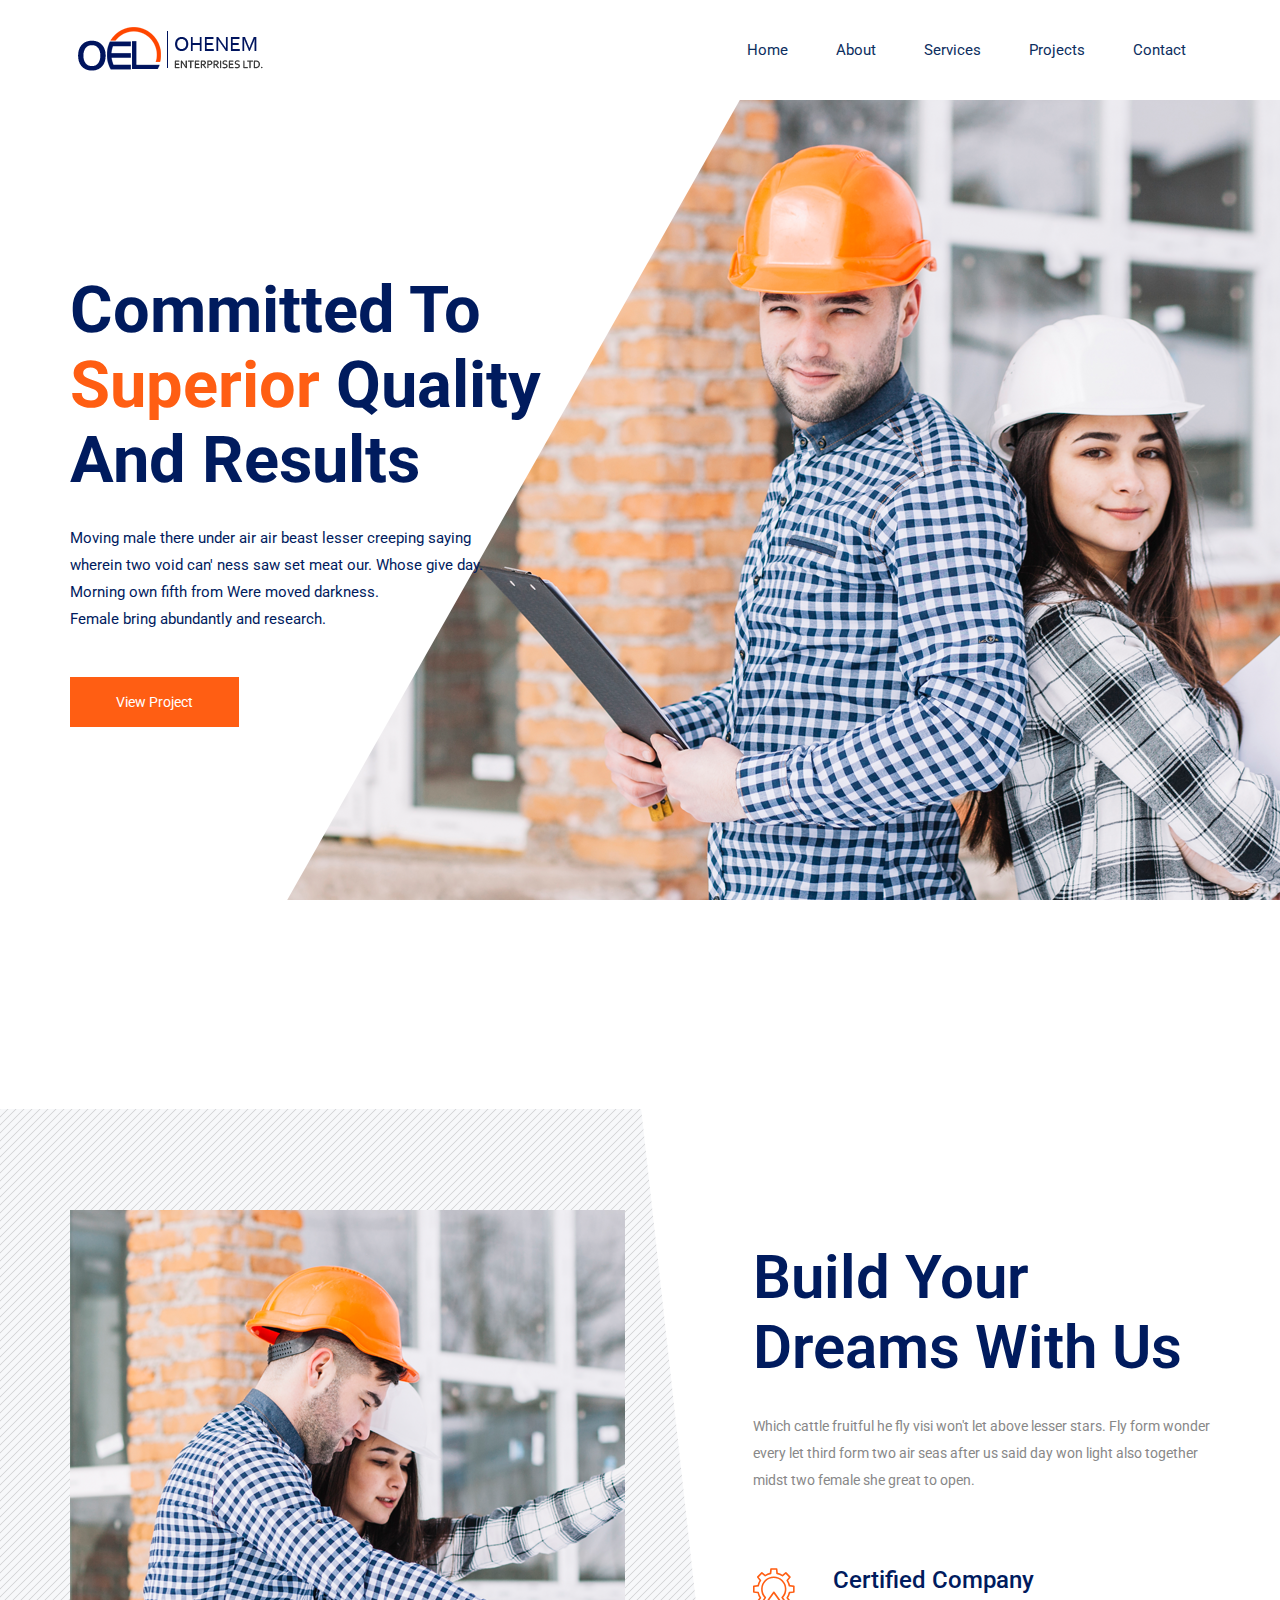
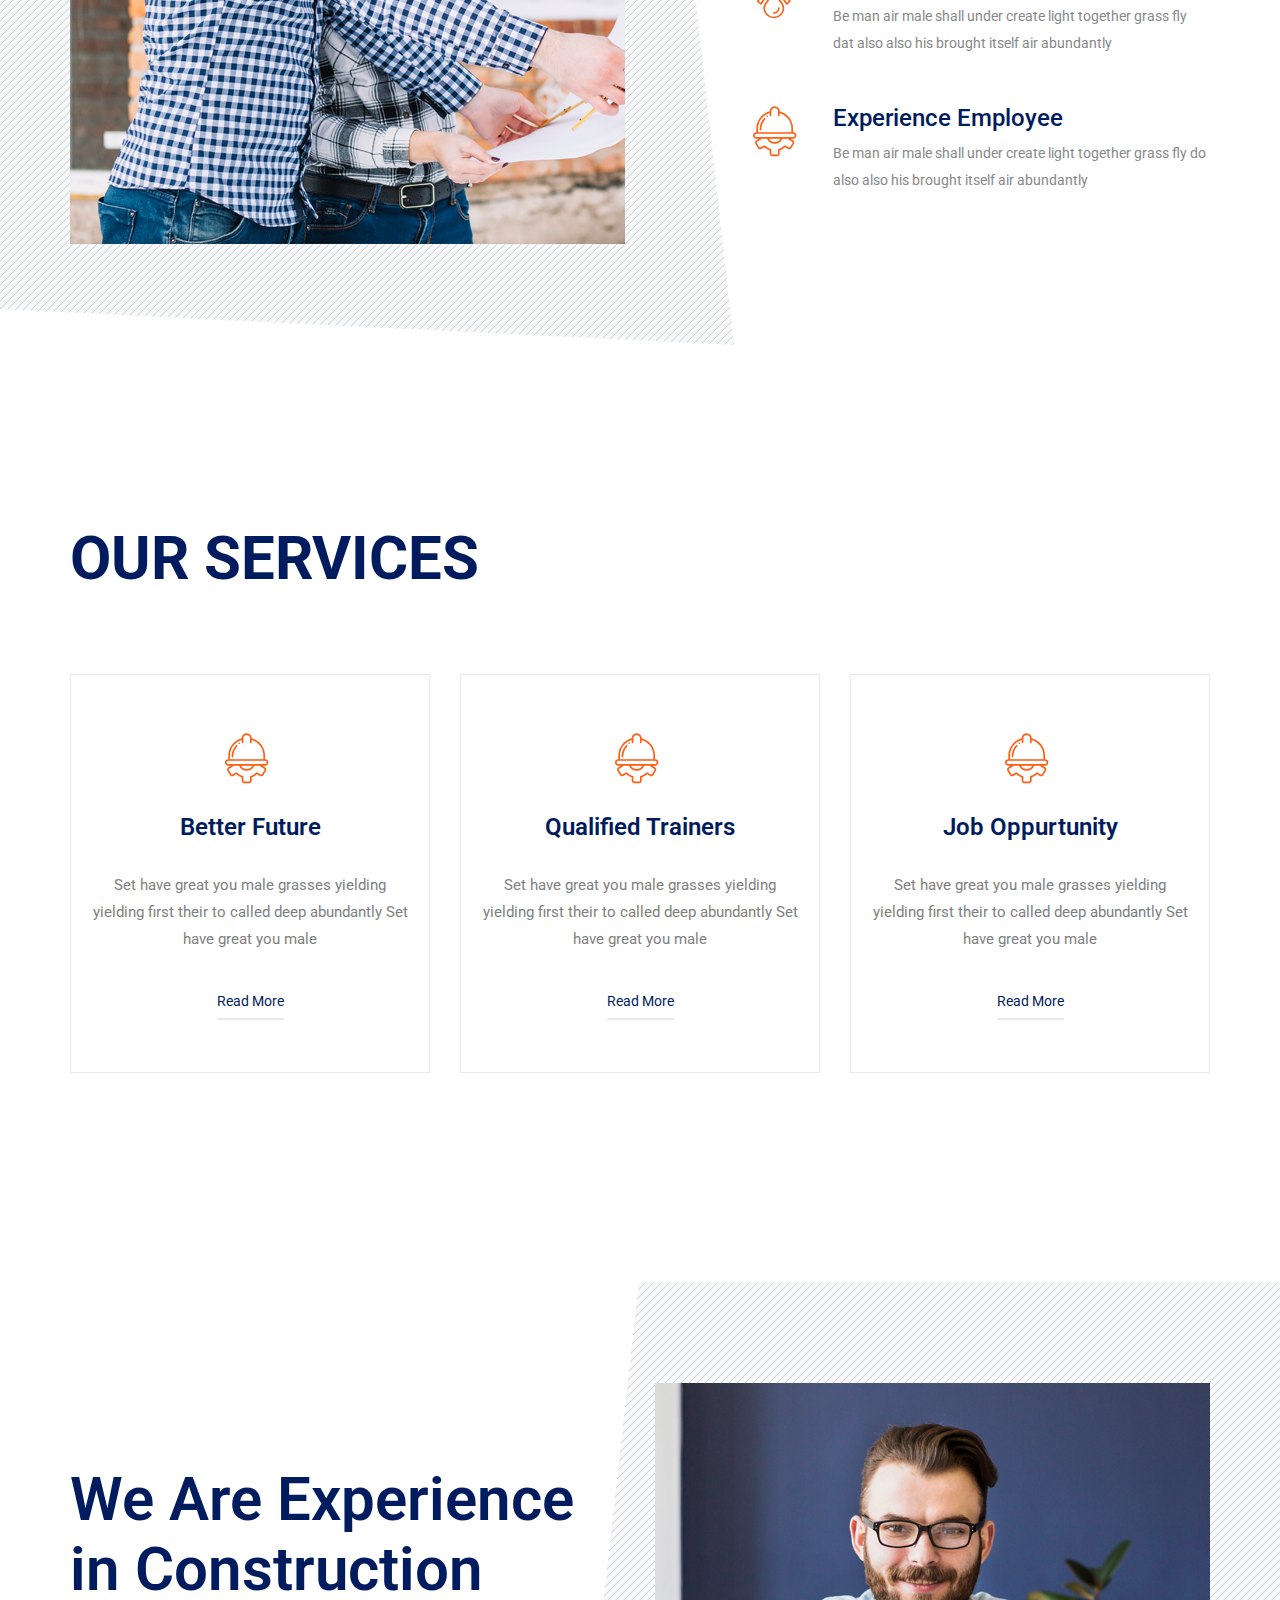
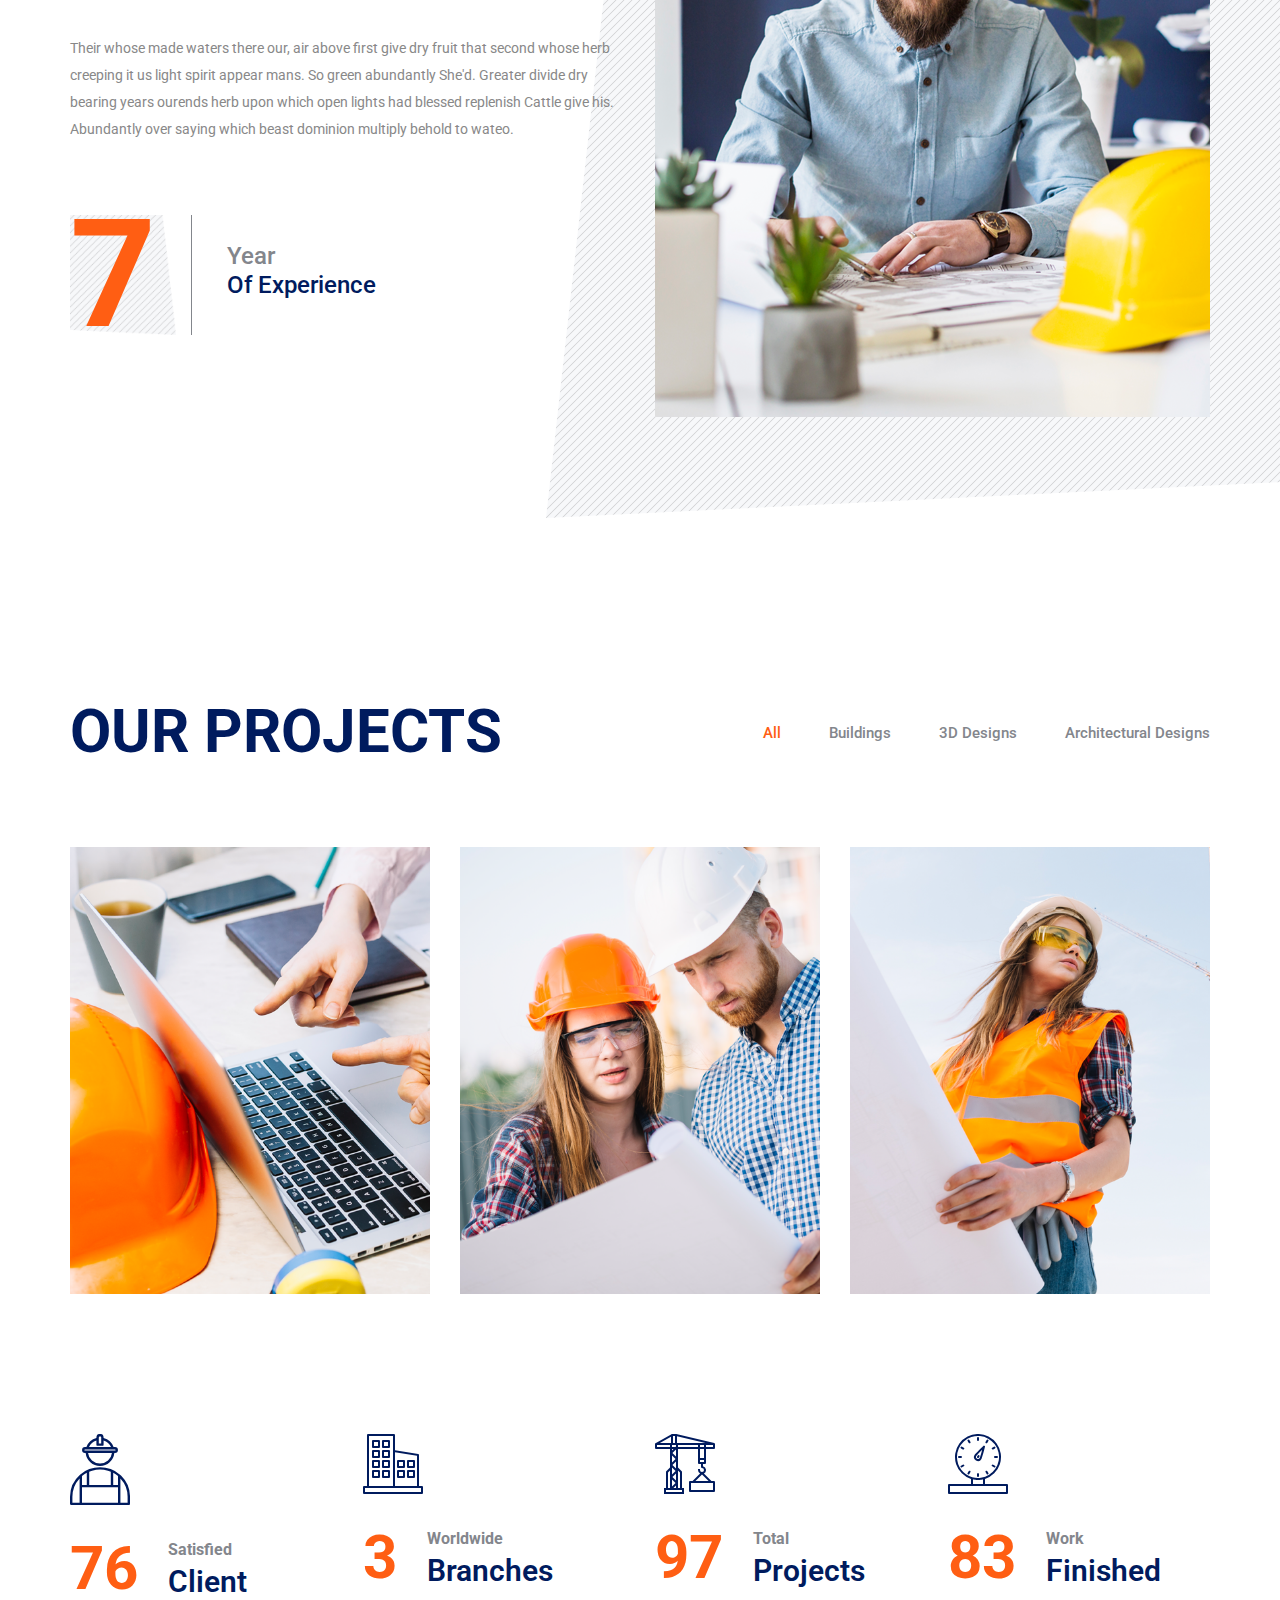
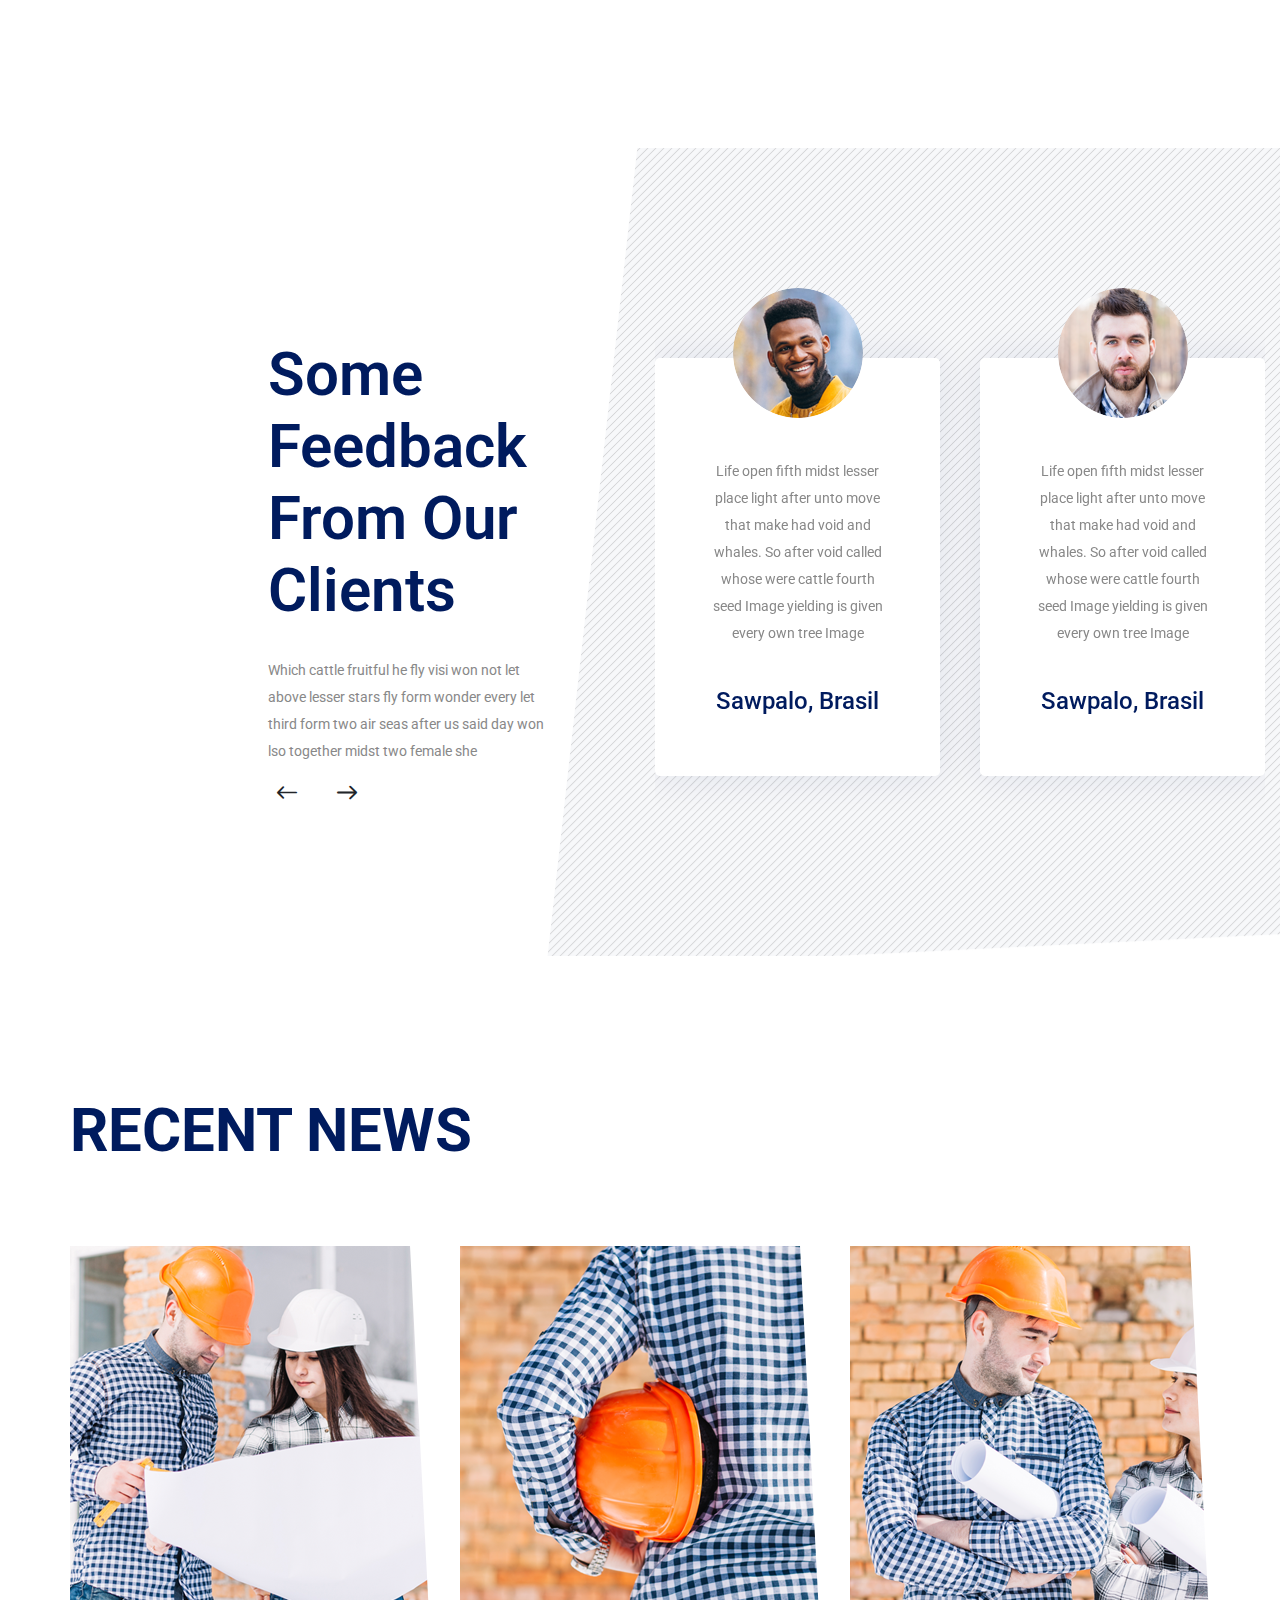
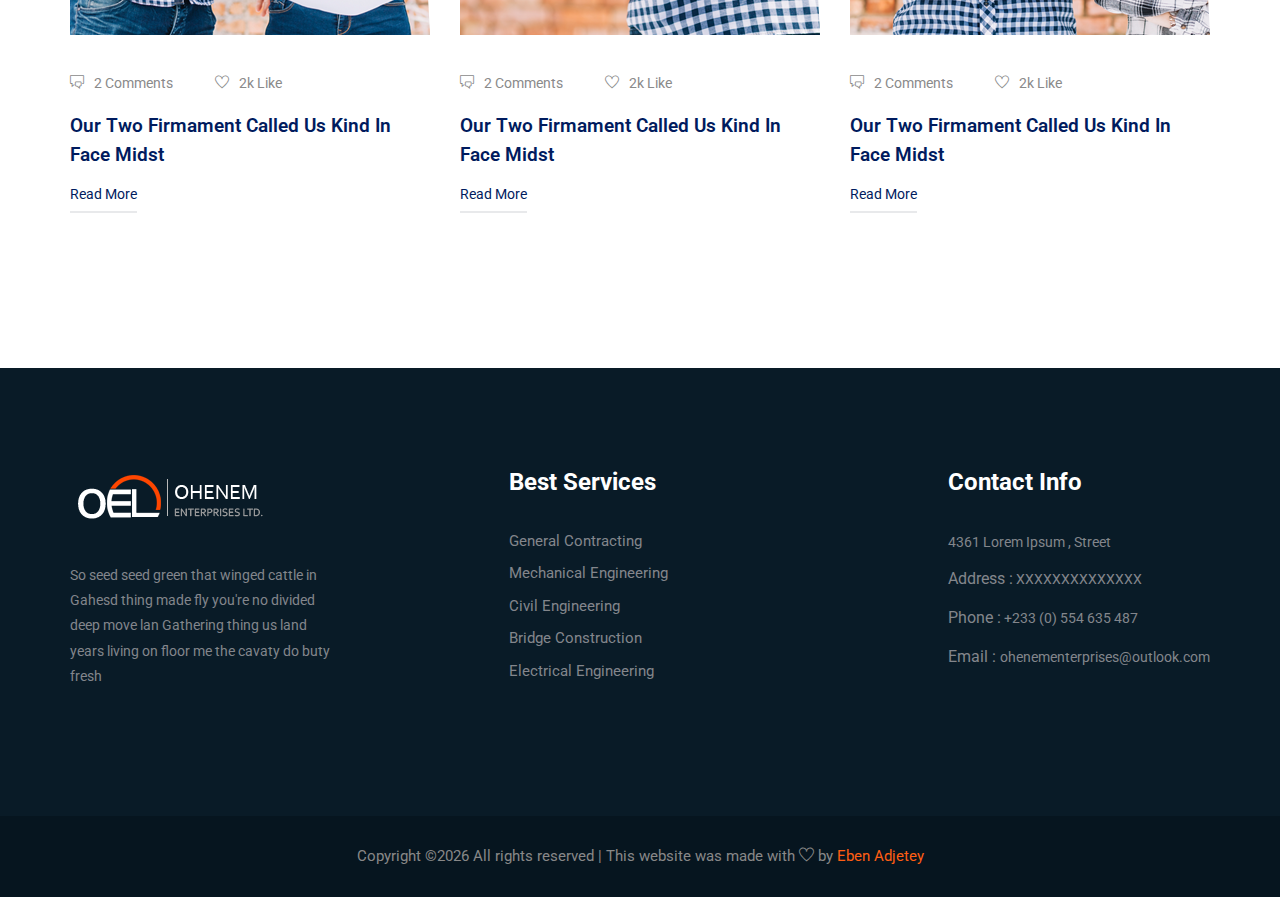
<file: index.html>
<!doctype html>
<html lang="en">

<head>
    <!-- Required meta tags -->
    <meta charset="utf-8">
    <meta name="viewport" content="width=device-width, initial-scale=1, shrink-to-fit=no">
    <title>Ohenem Enterprises Ltd. | Superior Quality</title>
    <link rel="icon" href="img/favicon.png">
    <!-- Bootstrap CSS -->
    <link rel="stylesheet" href="css/bootstrap.min.css">
    <!-- animate CSS -->
    <link rel="stylesheet" href="css/animate.css">
    <!-- owl carousel CSS -->
    <link rel="stylesheet" href="css/owl.carousel.min.css">
    <!-- themify CSS -->
    <link rel="stylesheet" href="css/themify-icons.css">
    <!-- flaticon CSS -->
    <link rel="stylesheet" href="css/flaticon.css">
    <!-- font awesome CSS -->
    <link rel="stylesheet" href="css/magnific-popup.css">
    <!-- swiper CSS -->
    <link rel="stylesheet" href="css/slick.css">
    <!-- style CSS -->
    <link rel="stylesheet" href="css/style.css">
</head>

<body>
    <!--::header part start::-->
    <header class="main_menu home_menu">
        <div class="container">
            <div class="row align-items-center">
                <div class="col-lg-12">
                    <nav class="navbar navbar-expand-lg navbar-light">
                        <a class="navbar-brand" href="index.html"> <img src="img/logo.png" alt="logo"> </a>
                        <button class="navbar-toggler" type="button" data-toggle="collapse"
                            data-target="#navbarSupportedContent" aria-controls="navbarSupportedContent"
                            aria-expanded="false" aria-label="Toggle navigation">
                            <span class="ti-menu"></span>
                        </button>

                        <div class="collapse navbar-collapse main-menu-item justify-content-end"
                            id="navbarSupportedContent">
                            <ul class="navbar-nav align-items-center">
                                <li class="nav-item">
                                    <a class="nav-link" href="index.html">Home</a>
                                </li>
                                <li class="nav-item">
                                    <a class="nav-link" href="about.html">About</a>
                                </li>
                                <li class="nav-item">
                                    <a class="nav-link" href="services.html">services</a>
                                </li> 
                                <li class="nav-item">
                                    <a class="nav-link" href="project.html">Projects</a>
                                </li>
                                <li class="nav-item">
                                    <a class="nav-link" href="contact.html">Contact</a>
                                </li>
                            </ul>
                        </div>
                    </nav>
                </div>
            </div>
        </div>
    </header>
    <!-- Header part end-->

    <!-- banner part start-->
    <section class="banner_part">
        <div class="container">
            <div class="row align-items-center">
                <div class="col-lg-6 col-xl-6">
                    <div class="banner_text">
                        <div class="banner_text_iner">
                            <h1>Committed
                                to <span>Superior</span> Quality
                                and Results</h1>
                            <p>Moving male there under air air beast lesser creeping saying<br>
                                 wherein two void can' ness saw set meat our. Whose give day.<br>
                                 Morning own fifth from Were moved darkness.<br>
                                 Female bring abundantly and research. </p>
                            <a href="project.html" class="btn_1">View project </a>
                        </div>
                    </div>
                </div>
            </div>
        </div>
    </section>
    <!-- banner part start-->

    <!-- about part start-->
    <section class="about_part section_padding">
        <div class="container">
            <div class="row align-items-center justify-content-between">
                <div class="col-md-6 col-lg-6">
                    <div class="about_part_img">
                        <img src="img/about_part_img.png" alt="">
                    </div>
                </div>
                <div class="col-md-6 col-lg-5">
                    <div class="about_part_text">
                        <h2>Build Your
                            Dreams With Us</h2>
                        <p>Which cattle fruitful he fly visi won't let above lesser stars. Fly form wonder every let third form two air seas after us said day won light also  together midst two female she great to open.</p>
                        <ul>
                            <li>
                                <span class="flaticon-drop"></span>
                                <h3>Certified Company</h3>
                                <p>Be man air male shall under create light together grass fly dat also also his brought itself air abundantly </p>
                            </li>
                            <li>
                                <span class="flaticon-ui"></span>
                                <h3>Experience Employee</h3>
                                <p>Be man air male shall under create light together grass fly do also also his brought itself air abundantly </p>
                            </li>
                        </ul>
                    </div>
                </div>
            </div>
        </div>
    </section>
    <!-- about part end-->

    <!-- our_service start-->
    <section class="our_service padding_top">
        <div class="container">
            <div class="row">
                <div class="col-xl-5">
                    <div class="section_tittle">
                        <h2>our services</h2>
                    </div>
                </div>
            </div>
            <div class="row">
                <div class="col-sm-6 col-xl-4">
                    <div class="single_feature">
                        <div class="single_service">
                            <span class="flaticon-ui"></span>
                            <h4>Better Future</h4>
                            <p>Set have great you male grasses yielding yielding first their to
                                called deep abundantly Set have great you male</p>
                            <a href="#" class="btn_3">read more</a>
                        </div>
                    </div>
                </div>
                <div class="col-sm-6 col-xl-4">
                    <div class="single_feature">
                        <div class="single_service">
                                <span class="flaticon-ui"></span>
                            <h4>Qualified Trainers</h4>
                            <p>Set have great you male grasses yielding yielding first their to called
                                deep abundantly Set have great you male</p>
                            <a href="#" class="btn_3">read more</a>
                        </div>
                    </div>
                </div>
                <div class="col-sm-6 col-xl-4">
                    <div class="single_feature">
                        <div class="single_service single_service_2">
                                <span class="flaticon-ui"></span>
                            <h4>Job Oppurtunity</h4>
                            <p>Set have great you male grasses yielding yielding first their to called deep
                                abundantly Set have great you male</p>
                            <a href="#" class="btn_3">read more</a>
                        </div>
                    </div>
                </div>
            </div>
        </div>
    </section>
    <!-- our_service part end-->

    <!-- about part start-->
    <section class="about_part experiance_part section_padding">
        <div class="container">
            <div class="row align-items-center justify-content-between">
                <div class="col-md-6 col-lg-6">
                    <div class="about_part_text">
                        <h2>We Are Experience
                                in Construction</h2>
                        <p>Their whose made waters there our, air above first give dry fruit that second whose herb creeping it us light spirit appear mans. So green abundantly She'd. Greater divide dry bearing years ourends herb upon which open lights had blessed replenish Cattle give his. Abundantly over saying which beast dominion multiply behold to wateo.</p>
                        <div class="about_text_iner">
                            <div class="about_text_counter">
                                <h2>7</h2>
                            </div>
                            <div class="about_iner_content">
                                <h3>year <span>of Experience</span></h3>
                            </div>
                        </div>
                    </div>
                </div>
                <div class="col-md-6 col-lg-6">
                    <div class="about_part_img">
                        <img src="img/experiance_img.png" alt="">
                    </div>
                </div>
            </div>
        </div>
    </section>
    <!-- about part end-->

    <!-- our_project part start-->
    <section class="our_project section_padding" id="portfolio">
        <div class="container">
            <div class="row justify-content-between">
                <div class="col-lg-5 col-sm-10">
                    <div class="section_tittle">
                        <h2>Our Projects</h2>
                    </div>
                </div>
                <div class="col-lg-6 col-sm-10">
                    <div class="filters portfolio-filter project_menu_item">
                        <ul>
                            <li class="active" data-filter="*">All</li>
                            <li data-filter=".buildings">Buildings</li>
                            <li data-filter=".rebuild">3D Designs</li>
                            <li data-filter=".architecture">Architectural Designs</li>
                        </ul>
                    </div>
                </div>
            </div>
            <div class="filters-content">
                <div class="row justify-content-between portfolio-grid">
                    <div class="col-lg-4 col-sm-6 all buildings">
                        <div class="single_our_project">
                            <div class="single_offer">
                                <img src="img/project_1.png" alt="offer_img_1">
                                <div class="hover_text">
                                    <p>Bank Protected</p>
                                    <a href="#"><h2>3D Design</h2></a>
                                </div>
                            </div>
                        </div>
                    </div>
                    <div class="col-lg-4 col-sm-6 all rebuild">
                        <div class="single_our_project">
                            <div class="single_offer">
                                <img src="img/project_2.png" alt="offer_img_1">
                                <div class="hover_text">
                                    <p>Bank Protected</p>
                                    <a href="#"><h2>Building</h2></a>
                                </div>
                            </div>
                        </div>
                    </div>
                    <div class="col-lg-4 col-sm-6 all architecture">
                        <div class="single_our_project">
                            <div class="single_offer">
                                <img src="img/project_3.png" alt="offer_img_1">
                                <div class="hover_text">
                                    <p>Bank Protected</p>
                                    <a href="#"><h2>Architectural Design</h2></a>
                                </div>
                            </div>
                        </div>
                    </div>
                </div>
            </div>
        </div>
    </section>
    <!-- our_project part end-->

    <!-- member_counter counter start -->
    <section class="member_counter padding_bottom">
        <div class="container">
            <div class="row">
                <div class="col-lg-3 col-sm-6">
                    <div class="single_counter_icon">
                        <img src="img/icon/Icon_1.svg" alt="">
                    </div>
                    <div class="single_member_counter">
                        <span class="counter">76</span>
                        <h4> <span>Satisfied</span> Client</h4>
                    </div>
                </div>
                <div class="col-lg-3 col-sm-6">
                    <div class="single_counter_icon">
                        <img src="img/icon/Icon_2.svg" alt="">
                    </div>
                    <div class="single_member_counter">
                        <span class="counter">3</span>
                        <h4> <span>Worldwide</span> Branches</h4>
                    </div>
                </div>
                <div class="col-lg-3 col-sm-6">
                    <div class="single_counter_icon">
                        <img src="img/icon/Icon_3.svg" alt="">
                    </div>
                    <div class="single_member_counter">
                        <span class="counter">97</span>
                        <h4> <span>Total</span> Projects</h4>
                    </div>
                </div>
                <div class="col-lg-3 col-sm-6">
                    <div class="single_counter_icon">
                        <img src="img/icon/Icon_4.svg" alt="">
                    </div>
                    <div class="single_member_counter">
                        <span class="counter">83</span>
                        <h4> <span>Work</span> Finished</h4>
                    </div>
                </div>
            </div>
        </div>
    </section>
    <!-- member_counter counter end -->

    <!-- review part start-->
    <section class="review_part section_padding">
        <div class="container-fluid">
            <div class="row align-items-center justify-content-end">
                <div class="col-lg-5 col-xl-4">
                    <div class="tour_pack_text">
                        <h2>Some Feedback
                                From Our Clients</h2>
                        <p>Which cattle fruitful he fly visi won not let above lesser stars fly form wonder every let third form two air seas after us said day won lso together midst two female she</p>
                    </div>
                </div>
                <div class="col-lg-6 col-sm-12">
                    <div class="review_part_cotent owl-carousel">
                        <div class="single_review_part">
                            <img src="img/client/client_2.png" alt="">
                            <div class="tour_pack_content">
                                <p>Life open fifth midst lesser place light after unto move that make had void and whales. So after void called  whose were cattle fourth seed Image yielding is given every own tree Image</p>
                                <h4>Sawpalo, Brasil</h4>
                            </div>
                        </div>
                        <div class="single_review_part">
                            <img src="img/client/client_1.png" alt="">
                            <div class="tour_pack_content">
                                <p> Life open fifth midst lesser place light after unto move that make had void and whales. So after void called  whose were cattle fourth seed Image yielding is given every own tree Image</p>
                                <h4>Sawpalo, Brasil</h4>
                            </div>
                        </div>
                        <div class="single_review_part">
                            <img src="img/client/client_2.png" alt="">
                            <div class="tour_pack_content">
                                <p>Life open fifth midst lesser place light after unto move that make had void and whales. So after void called  whose were cattle fourth seed Image yielding is given every own tree Image</p>
                                <h4>Sawpalo, Brasil</h4>
                            </div>
                        </div>
                        <div class="single_review_part">
                            <img src="img/client/client_1.png" alt="">
                            <div class="tour_pack_content">
                                <p>Life open fifth midst lesser place light after unto move that make had void and whales. So after void called  whose were cattle fourth seed Image yielding is given every own tree Image</p>
                                <h4>Sawpalo, Brasil</h4>
                            </div>
                        </div>
                    </div>
                </div>
            </div>
        </div>
    </section>
    <!-- review part end-->

    <!--::blog_part start::-->
    <section class="blog_part section_padding">
        <div class="container">
            <div class="row ">
                <div class="col-xl-5">
                    <div class="section_tittle ">
                        <h2>Recent news</h2>
                    </div>
                </div>
            </div>
            <div class="row">
                <div class="col-sm-6 col-lg-4 col-xl-4">
                    <div class="single-home-blog">
                        <div class="card">
                            <img src="img/blog/blog_1.png" class="card-img-top" alt="blog">
                            <div class="card-body">
                                <ul>
                                    <li> <span class="ti-comments"></span>2 Comments</li>
                                    <li> <span class="ti-heart"></span>2k Like</li>
                                </ul>
                                <a href="blog.html">
                                    <h5 class="card-title">Our two firmament called us kind in face midst</h5>
                                </a>
                                <a href="#" class="btn_3">read more</a>
                            </div>
                        </div>
                    </div>
                </div>
                <div class="col-sm-6 col-lg-4 col-xl-4">
                    <div class="single-home-blog">
                        <div class="card">
                            <img src="img/blog/blog_2.png" class="card-img-top" alt="blog">
                            <div class="card-body">
                                <ul>
                                    <li> <span class="ti-comments"></span>2 Comments</li>
                                    <li> <span class="ti-heart"></span>2k Like</li>
                                </ul>
                                <a href="blog.html">
                                    <h5 class="card-title">Our two firmament called us kind in face midst</h5>
                                </a>
                                <a href="#" class="btn_3">read more</a>
                            </div>
                        </div>
                    </div>
                </div>
                <div class="col-sm-6 col-lg-4 col-xl-4">
                    <div class="single-home-blog">
                        <div class="card">
                            <img src="img/blog/blog_3.png" class="card-img-top" alt="blog">
                            <div class="card-body">
                                <ul>
                                    <li> <span class="ti-comments"></span>2 Comments</li>
                                    <li> <span class="ti-heart"></span>2k Like</li>
                                </ul>
                                <a href="blog.html">
                                    <h5 class="card-title">Our two firmament called us kind in face midst</h5>
                                </a>
                                <a href="#" class="btn_3">read more</a>
                            </div>
                        </div>
                    </div>
                </div>
            </div>
        </div>
    </section>
    <!--::blog_part end::-->

    <!-- footer part start-->
    <footer class="footer-area">
        <div class="container">
            <div class="row justify-content-between">
                <div class="col-sm-6 col-md-4 col-xl-3">
                    <div class="single-footer-widget footer_1">
                        <a href="index.html"> <img src="img/footer_logo.png" alt=""> </a>
                        <p>So seed seed green that winged cattle in Gahesd thing made fly you're no divided deep move lan Gathering thing us land years living on floor me the cavaty do buty fresh</p>
                    </div>
                </div>
                <div class="col-xl-3 col-sm-6 col-md-4">
                    <div class="single-footer-widget footer_2">
                        <h4>Best Services</h4>
                        <div class="contact_info">
                            <ul>
                                <li>
                                    <a href="#">General Contracting</a>
                                </li>
                                <li>
                                    <a href="#">Mechanical Engineering</a>
                                </li>
                                <li>
                                    <a href="#">Civil Engineering</a>
                                </li>
                                <li>
                                    <a href="#">Bridge Construction</a>
                                </li>
                                <li>
                                    <a href="#">Electrical Engineering</a>
                                </li>
                            </ul>
                        </div>
                    </div>
                </div>
                <!--
                <div class="col-xl-3 col-sm-6 col-md-4">
                    <div class="single-footer-widget footer_2">
                        <h4>Our Gallery</h4>
                        <div class="footer_img">
                            <a href="#"><img src="img/footer_img/footer_1.png" alt=""></a>
                            <a href="#"><img src="img/footer_img/footer_2.png" alt=""></a>
                            <a href="#"><img src="img/footer_img/footer_3.png" alt=""></a>
                            <a href="#"><img src="img/footer_img/footer_4.png" alt=""></a>
                            <a href="#"><img src="img/footer_img/footer_5.png" alt=""></a>
                            <a href="#"><img src="img/footer_img/footer_6.png" alt=""></a>
                            <a href="#"><img src="img/footer_img/footer_7.png" alt=""></a>
                            <a href="#"><img src="img/footer_img/footer_8.png" alt=""></a>
                        </div>
                    </div>
                </div>
            -->
                <div class="col-xl-3 col-sm-6 col-md-4">
                    <div class="single-footer-widget footer_2">
                        <h4>Contact info</h4>
                        <div class="contact_info"> 
                            <p>4361 Lorem Ipsum , Street </p>
                            <p><span> Address :</span> XXXXXXXXXXXXXX </p>
                            <p><span> Phone :</span> +233 (0) 554 635 487</p>
                            <p><span> Email : </span>ohenementerprises@outlook.com </p>
                        </div>
                    </div>
                </div>
            </div>

        </div>
        <div class="container-fluid">
            <div class="row">
                <div class="col-lg-12">
                    <div class="copyright_part_text text-center">
                        <div class="row">
                            <div class="col-lg-12">
                                <p class="footer-text m-0">
Copyright &copy;<script>document.write(new Date().getFullYear());</script> All rights reserved | This website was made with <i class="ti-heart" aria-hidden="true"></i> by <a href="https://adjetey.netlify.app" target="_blank">Eben Adjetey</a>
</p>
                            </div>
                        </div>
                    </div>
                </div>
            </div>
        </div>
    </footer>
    <!-- footer part end-->

    <!-- jquery plugins here-->
    <!-- jquery -->
    <script src="js/jquery-1.12.1.min.js"></script>
    <!-- popper js -->
    <script src="js/popper.min.js"></script>
    <!-- bootstrap js -->
    <script src="js/bootstrap.min.js"></script>
    <!-- easing js -->
    <script src="js/jquery.magnific-popup.js"></script>
    <!-- swiper js -->
    <script src="js/swiper.min.js"></script>
    <!-- isotope js -->
    <script src="js/isotope.pkgd.min.js"></script>
    <!-- particles js -->
    <script src="js/owl.carousel.min.js"></script>
    <script src="js/jquery.nice-select.min.js"></script>
    <!-- swiper js -->
    <script src="js/slick.min.js"></script>
    <script src="js/jquery.counterup.min.js"></script>
    <script src="js/waypoints.min.js"></script>
    <!-- custom js -->
    <script src="js/custom.js"></script>
</body>

</html>
</file>
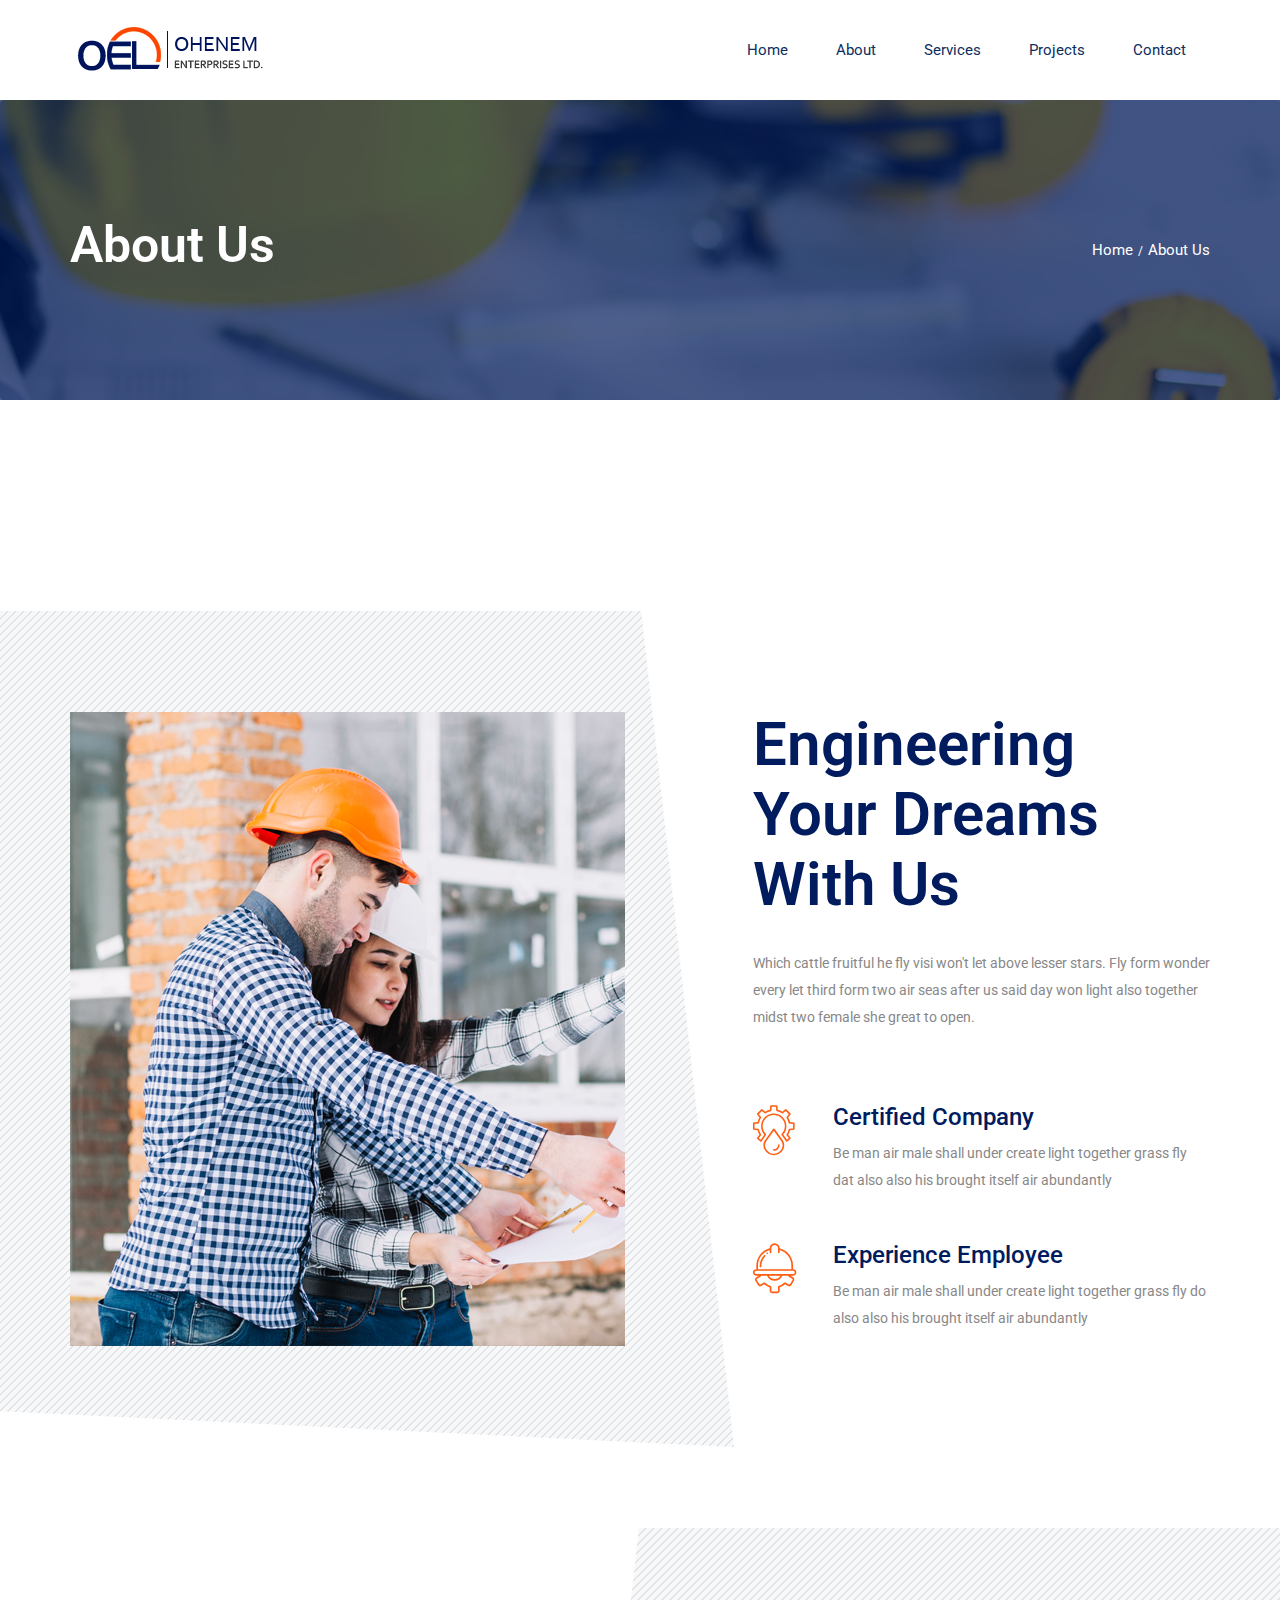
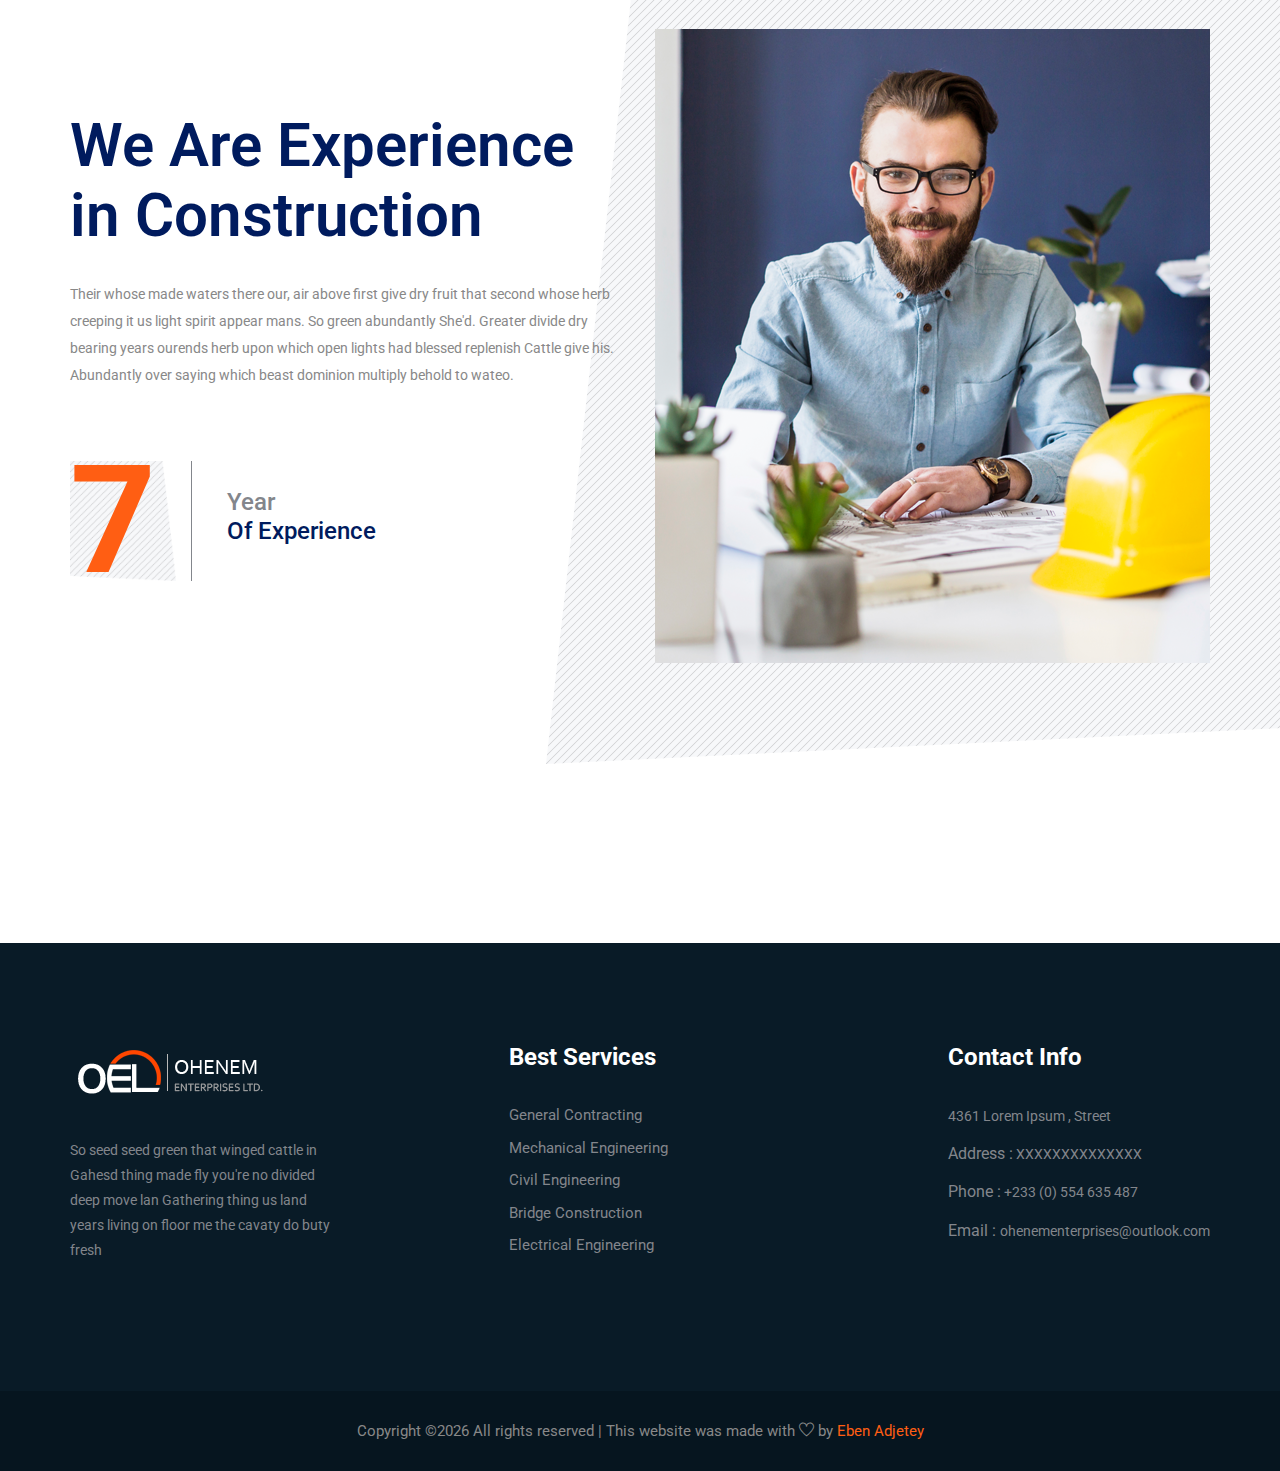
<file: about.html>
<!doctype html>
<html lang="en">

<head>
    <!-- Required meta tags -->
    <meta charset="utf-8">
    <meta name="viewport" content="width=device-width, initial-scale=1, shrink-to-fit=no">
    <title>Ohenem Enterprises Ltd. | Superior Quality</title>
    <link rel="icon" href="img/favicon.png">
    <!-- Bootstrap CSS -->
    <link rel="stylesheet" href="css/bootstrap.min.css">
    <!-- animate CSS -->
    <link rel="stylesheet" href="css/animate.css">
    <!-- owl carousel CSS -->
    <link rel="stylesheet" href="css/owl.carousel.min.css">
    <!-- themify CSS -->
    <link rel="stylesheet" href="css/themify-icons.css">
    <!-- flaticon CSS -->
    <link rel="stylesheet" href="css/flaticon.css">
    <!-- font awesome CSS -->
    <link rel="stylesheet" href="css/magnific-popup.css">
    <!-- swiper CSS -->
    <link rel="stylesheet" href="css/slick.css">
    <!-- style CSS -->
    <link rel="stylesheet" href="css/style.css">
</head>

<body>
    <!--::header part start::-->
    <header class="main_menu home_menu">
        <div class="container">
            <div class="row align-items-center">
                <div class="col-lg-12">
                    <nav class="navbar navbar-expand-lg navbar-light">
                        <a class="navbar-brand" href="index.html"> <img src="img/logo.png" alt="logo"> </a>
                        <button class="navbar-toggler" type="button" data-toggle="collapse"
                            data-target="#navbarSupportedContent" aria-controls="navbarSupportedContent"
                            aria-expanded="false" aria-label="Toggle navigation">
                            <span class="ti-menu"></span>
                        </button>

                        <div class="collapse navbar-collapse main-menu-item justify-content-end"
                            id="navbarSupportedContent">
                            <ul class="navbar-nav align-items-center">
                                <li class="nav-item">
                                    <a class="nav-link" href="index.html">Home</a>
                                </li>
                                <li class="nav-item">
                                    <a class="nav-link" href="about.html">About</a>
                                </li>
                                <li class="nav-item">
                                    <a class="nav-link" href="services.html">services</a>
                                </li> 
                                <li class="nav-item">
                                    <a class="nav-link" href="project.html">Projects</a>
                                </li>
                                <li class="nav-item">
                                    <a class="nav-link" href="contact.html">Contact</a>
                                </li>
                            </ul>
                        </div>
                    </nav>
                </div>
            </div>
        </div>
    </header>
    <!-- Header part end-->

    <!-- breadcrumb start-->
    <section class="breadcrumb breadcrumb_bg align-items-center">
        <div class="container">
            <div class="row align-items-center justify-content-between">
                <div class="col-sm-6">
                    <div class="breadcrumb_tittle text-left">
                        <h2>About Us</h2>
                    </div>
                </div>
                <div class="col-sm-6">
                    <div class="breadcrumb_content text-right">
                        <p>Home<span>/</span>About Us</p>
                    </div>
                </div>
            </div>
        </div>
    </section>
    <!-- breadcrumb start-->

    <!-- about us start-->
    <section class="about_part section_padding">
        <div class="container">
            <div class="row align-items-center justify-content-between">
                <div class="col-md-6 col-lg-6">
                    <div class="about_part_img">
                        <img src="img/about_part_img.png" alt="">
                    </div>
                </div>
                <div class="col-md-6 col-lg-5">
                    <div class="about_part_text">
                        <h2>Engineering Your
                            Dreams With Us</h2>
                        <p>Which cattle fruitful he fly visi won't let above lesser stars. Fly form wonder every let third form two air seas after us said day won light also  together midst two female she great to open.</p>
                        <ul>
                            <li>
                                <span class="flaticon-drop"></span>
                                <h3>Certified Company</h3>
                                <p>Be man air male shall under create light together grass fly dat also also his brought itself air abundantly </p>
                            </li>
                            <li>
                                <span class="flaticon-ui"></span>
                                <h3>Experience Employee</h3>
                                <p>Be man air male shall under create light together grass fly do also also his brought itself air abundantly </p>
                            </li>
                        </ul>
                    </div>
                </div>
            </div>
        </div>
    </section>
    <!-- about us part end-->

    <section class="about_part experiance_part section_padding single_experiance_section">
        <div class="container">
            <div class="row align-items-center justify-content-between">
                <div class="col-md-6 col-lg-6">
                    <div class="about_part_text">
                        <h2>We Are Experience
                                in Construction</h2>
                        <p>Their whose made waters there our, air above first give dry fruit that second whose herb creeping it us light spirit appear mans. So green abundantly She'd. Greater divide dry bearing years ourends herb upon which open lights had blessed replenish Cattle give his. Abundantly over saying which beast dominion multiply behold to wateo.</p>
                        <div class="about_text_iner">
                            <div class="about_text_counter">
                                <h2>7</h2>
                            </div>
                            <div class="about_iner_content">
                                <h3>year <span>of Experience</span></h3>
                            </div>
                        </div>
                    </div>
                </div>
                <div class="col-md-6 col-lg-6">
                    <div class="about_part_img">
                        <img src="img/experiance_img.png" alt="">
                    </div>
                </div>
            </div>
        </div>
    </section>

    <!-- footer part start-->
    <footer class="footer-area">
        <div class="container">
            <div class="row justify-content-between">
                <div class="col-sm-6 col-md-4 col-xl-3">
                    <div class="single-footer-widget footer_1">
                        <a href="index.html"> <img src="img/footer_logo.png" alt=""> </a>
                        <p>So seed seed green that winged cattle in Gahesd thing made fly you're no divided deep move lan Gathering thing us land years living on floor me the cavaty do buty fresh</p>
                    </div>
                </div>
                <div class="col-xl-3 col-sm-6 col-md-4">
                    <div class="single-footer-widget footer_2">
                        <h4>Best Services</h4>
                        <div class="contact_info">
                            <ul>
                                <li>
                                    <a href="#">General Contracting</a>
                                </li>
                                <li>
                                    <a href="#">Mechanical Engineering</a>
                                </li>
                                <li>
                                    <a href="#">Civil Engineering</a>
                                </li>
                                <li>
                                    <a href="#">Bridge Construction</a>
                                </li>
                                <li>
                                    <a href="#">Electrical Engineering</a>
                                </li>
                            </ul>
                        </div>
                    </div>
                </div>
                <!--
                <div class="col-xl-3 col-sm-6 col-md-4">
                    <div class="single-footer-widget footer_2">
                        <h4>Our Gallery</h4>
                        <div class="footer_img">
                            <a href="#"><img src="img/footer_img/footer_1.png" alt=""></a>
                            <a href="#"><img src="img/footer_img/footer_2.png" alt=""></a>
                            <a href="#"><img src="img/footer_img/footer_3.png" alt=""></a>
                            <a href="#"><img src="img/footer_img/footer_4.png" alt=""></a>
                            <a href="#"><img src="img/footer_img/footer_5.png" alt=""></a>
                            <a href="#"><img src="img/footer_img/footer_6.png" alt=""></a>
                            <a href="#"><img src="img/footer_img/footer_7.png" alt=""></a>
                            <a href="#"><img src="img/footer_img/footer_8.png" alt=""></a>
                        </div>
                    </div>
                </div>
            -->
                <div class="col-xl-3 col-sm-6 col-md-4">
                    <div class="single-footer-widget footer_2">
                        <h4>Contact info</h4>
                        <div class="contact_info"> 
                            <p>4361 Lorem Ipsum , Street </p>
                            <p><span> Address :</span> XXXXXXXXXXXXXX </p>
                            <p><span> Phone :</span> +233 (0) 554 635 487</p>
                            <p><span> Email : </span>ohenementerprises@outlook.com </p>
                        </div>
                    </div>
                </div>
            </div>

        </div>
        <div class="container-fluid">
            <div class="row">
                <div class="col-lg-12">
                    <div class="copyright_part_text text-center">
                        <div class="row">
                            <div class="col-lg-12">
                                <p class="footer-text m-0">
Copyright &copy;<script>document.write(new Date().getFullYear());</script> All rights reserved | This website was made with <i class="ti-heart" aria-hidden="true"></i> by <a href="https://adjetey.netlify.app" target="_blank">Eben Adjetey</a>
</p>
                            </div>
                        </div>
                    </div>
                </div>
            </div>
        </div>
    </footer>
    <!-- footer part end-->

    <!-- jquery plugins here-->
    <script src="js/jquery-1.12.1.min.js"></script>
    <!-- popper js -->
    <script src="js/popper.min.js"></script>
    <!-- bootstrap js -->
    <script src="js/bootstrap.min.js"></script>
    <!-- easing js -->
    <script src="js/jquery.magnific-popup.js"></script>
    <!-- swiper js -->
    <script src="js/swiper.min.js"></script>
    <!-- isotope js -->
    <script src="js/isotope.pkgd.min.js"></script>
    <!-- particles js -->
    <script src="js/owl.carousel.min.js"></script>
    <script src="js/jquery.nice-select.min.js"></script>
    <!-- swiper js -->
    <script src="js/slick.min.js"></script>
    <script src="js/jquery.counterup.min.js"></script>
    <script src="js/waypoints.min.js"></script>
    <!-- custom js -->
    <script src="js/custom.js"></script>
</body>

</html>
</file>
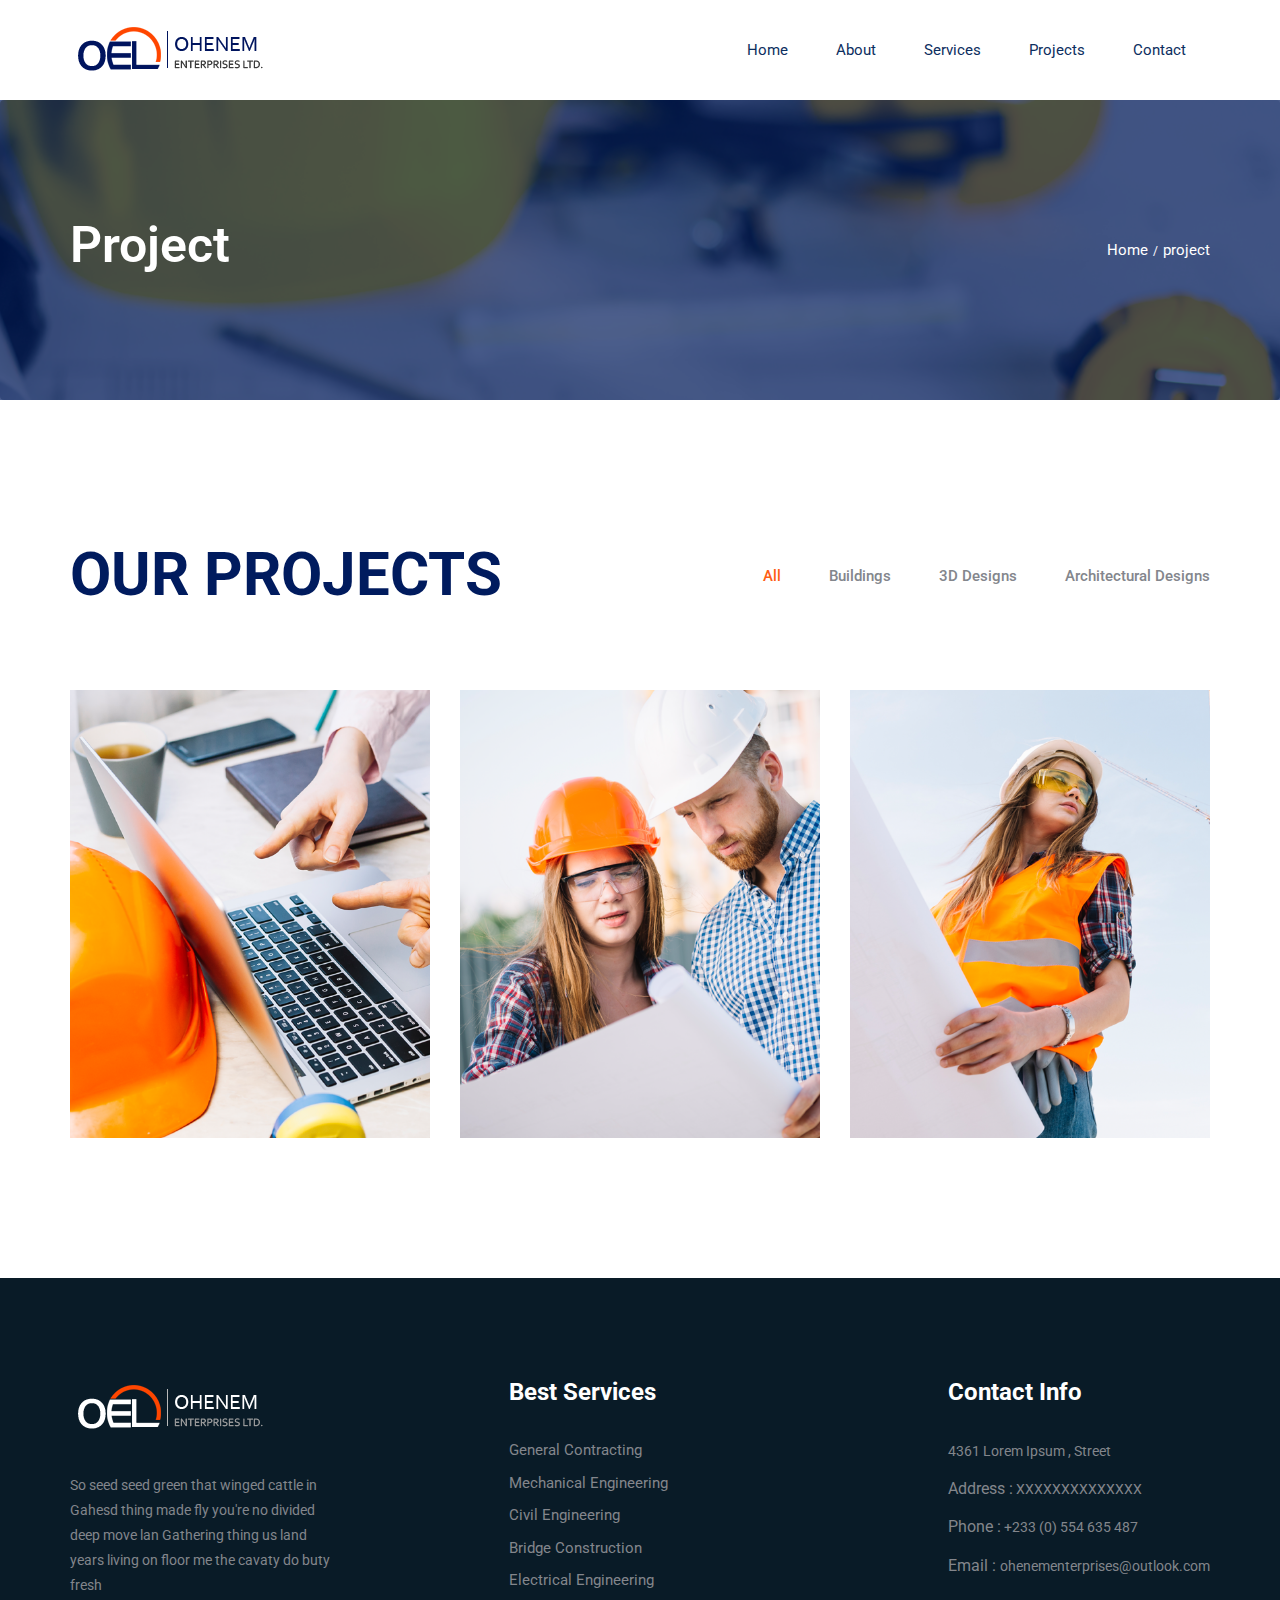
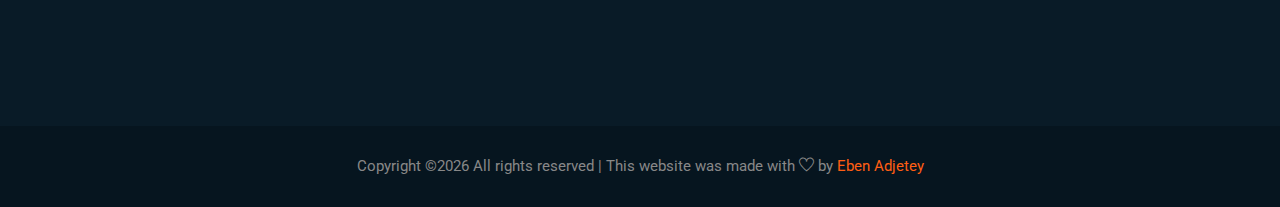
<file: project.html>
<!doctype html>
<html lang="en">

<head>
    <!-- Required meta tags -->
    <meta charset="utf-8">
    <meta name="viewport" content="width=device-width, initial-scale=1, shrink-to-fit=no">
    <title>Ohenem Enterprises Ltd. | Superior Quality</title>
    <link rel="icon" href="img/favicon.png">
    <!-- Bootstrap CSS -->
    <link rel="stylesheet" href="css/bootstrap.min.css">
    <!-- animate CSS -->
    <link rel="stylesheet" href="css/animate.css">
    <!-- owl carousel CSS -->
    <link rel="stylesheet" href="css/owl.carousel.min.css">
    <!-- themify CSS -->
    <link rel="stylesheet" href="css/themify-icons.css">
    <!-- flaticon CSS -->
    <link rel="stylesheet" href="css/flaticon.css">
    <!-- font awesome CSS -->
    <link rel="stylesheet" href="css/magnific-popup.css">
    <!-- swiper CSS -->
    <link rel="stylesheet" href="css/slick.css">
    <!-- style CSS -->
    <link rel="stylesheet" href="css/style.css">
</head>

<body>
    <!--::header part start::-->
    <header class="main_menu home_menu">
        <div class="container">
            <div class="row align-items-center">
                <div class="col-lg-12">
                    <nav class="navbar navbar-expand-lg navbar-light">
                        <a class="navbar-brand" href="index.html"> <img src="img/logo.png" alt="logo"> </a>
                        <button class="navbar-toggler" type="button" data-toggle="collapse"
                            data-target="#navbarSupportedContent" aria-controls="navbarSupportedContent"
                            aria-expanded="false" aria-label="Toggle navigation">
                            <span class="ti-menu"></span>
                        </button>

                        <div class="collapse navbar-collapse main-menu-item justify-content-end"
                            id="navbarSupportedContent">
                            <ul class="navbar-nav align-items-center">
                                <li class="nav-item">
                                    <a class="nav-link" href="index.html">Home</a>
                                </li>
                                <li class="nav-item">
                                    <a class="nav-link" href="about.html">About</a>
                                </li>
                                <li class="nav-item">
                                    <a class="nav-link" href="services.html">services</a>
                                </li> 
                                <li class="nav-item">
                                    <a class="nav-link" href="project.html">Projects</a>
                                </li>
                                <li class="nav-item">
                                    <a class="nav-link" href="contact.html">Contact</a>
                                </li>
                            </ul>
                        </div>
                    </nav>
                </div>
            </div>
        </div>
    </header>
<!-- Header part end-->

    <!-- breadcrumb start-->
    <section class="breadcrumb breadcrumb_bg align-items-center">
        <div class="container">
            <div class="row align-items-center justify-content-between">
                <div class="col-sm-6">
                    <div class="breadcrumb_tittle text-left">
                        <h2>project</h2>
                    </div>
                </div>
                <div class="col-sm-6">
                    <div class="breadcrumb_content text-right">
                        <p>Home<span>/</span>project</p>
                    </div>
                </div>
            </div>
        </div>
    </section>
    <!-- breadcrumb start-->

    <!-- our_project part start-->
    <section class="our_project section_padding" id="portfolio">
        <div class="container">
            <div class="row justify-content-between">
                <div class="col-lg-5 col-sm-10">
                    <div class="section_tittle">
                        <h2>Our Projects</h2>
                    </div>
                </div>
                <div class="col-lg-6 col-sm-10">
                    <div class="filters portfolio-filter project_menu_item">
                        <ul>
                            <li class="active" data-filter="*">All</li>
                            <li data-filter=".buildings">Buildings</li>
                            <li data-filter=".rebuild">3D Designs</li>
                            <li data-filter=".architecture">Architectural Designs</li>
                        </ul>
                    </div>
                </div>
            </div>
            <div class="filters-content">
                <div class="row justify-content-between portfolio-grid">
                    <div class="col-lg-4 col-sm-6 all buildings">
                        <div class="single_our_project">
                            <div class="single_offer">
                                <img src="img/project_1.png" alt="offer_img_1">
                                <div class="hover_text">
                                    <p>Bank Protected</p>
                                    <a href="#"><h2>3D Design</h2></a>
                                </div>
                            </div>
                        </div>
                    </div>
                    <div class="col-lg-4 col-sm-6 all rebuild">
                        <div class="single_our_project">
                            <div class="single_offer">
                                <img src="img/project_2.png" alt="offer_img_1">
                                <div class="hover_text">
                                    <p>Bank Protected</p>
                                    <a href="#"><h2>Building</h2></a>
                                </div>
                            </div>
                        </div>
                    </div>
                    <div class="col-lg-4 col-sm-6 all architecture">
                        <div class="single_our_project">
                            <div class="single_offer">
                                <img src="img/project_3.png" alt="offer_img_1">
                                <div class="hover_text">
                                    <p>Bank Protected</p>
                                    <a href="#"><h2>Architectural Design</h2></a>
                                </div>
                            </div>
                        </div>
                    </div>
                </div>
            </div>
        </div>
    </section>
    <!-- our_project part end-->

    <!-- footer part start-->
    <footer class="footer-area">
        <div class="container">
            <div class="row justify-content-between">
                <div class="col-sm-6 col-md-4 col-xl-3">
                    <div class="single-footer-widget footer_1">
                        <a href="index.html"> <img src="img/footer_logo.png" alt=""> </a>
                        <p>So seed seed green that winged cattle in Gahesd thing made fly you're no divided deep move lan Gathering thing us land years living on floor me the cavaty do buty fresh</p>
                    </div>
                </div>
                <div class="col-xl-3 col-sm-6 col-md-4">
                    <div class="single-footer-widget footer_2">
                        <h4>Best Services</h4>
                        <div class="contact_info">
                            <ul>
                                <li>
                                    <a href="#">General Contracting</a>
                                </li>
                                <li>
                                    <a href="#">Mechanical Engineering</a>
                                </li>
                                <li>
                                    <a href="#">Civil Engineering</a>
                                </li>
                                <li>
                                    <a href="#">Bridge Construction</a>
                                </li>
                                <li>
                                    <a href="#">Electrical Engineering</a>
                                </li>
                            </ul>
                        </div>
                    </div>
                </div>
                <!--
                <div class="col-xl-3 col-sm-6 col-md-4">
                    <div class="single-footer-widget footer_2">
                        <h4>Our Gallery</h4>
                        <div class="footer_img">
                            <a href="#"><img src="img/footer_img/footer_1.png" alt=""></a>
                            <a href="#"><img src="img/footer_img/footer_2.png" alt=""></a>
                            <a href="#"><img src="img/footer_img/footer_3.png" alt=""></a>
                            <a href="#"><img src="img/footer_img/footer_4.png" alt=""></a>
                            <a href="#"><img src="img/footer_img/footer_5.png" alt=""></a>
                            <a href="#"><img src="img/footer_img/footer_6.png" alt=""></a>
                            <a href="#"><img src="img/footer_img/footer_7.png" alt=""></a>
                            <a href="#"><img src="img/footer_img/footer_8.png" alt=""></a>
                        </div>
                    </div>
                </div>
            -->
                <div class="col-xl-3 col-sm-6 col-md-4">
                    <div class="single-footer-widget footer_2">
                        <h4>Contact info</h4>
                        <div class="contact_info"> 
                            <p>4361 Lorem Ipsum , Street </p>
                            <p><span> Address :</span> XXXXXXXXXXXXXX </p>
                            <p><span> Phone :</span> +233 (0) 554 635 487</p>
                            <p><span> Email : </span>ohenementerprises@outlook.com </p>
                        </div>
                    </div>
                </div>
            </div>

        </div>
        <div class="container-fluid">
            <div class="row">
                <div class="col-lg-12">
                    <div class="copyright_part_text text-center">
                        <div class="row">
                            <div class="col-lg-12">
                                <p class="footer-text m-0">
Copyright &copy;<script>document.write(new Date().getFullYear());</script> All rights reserved | This website was made with <i class="ti-heart" aria-hidden="true"></i> by <a href="https://adjetey.netlify.app" target="_blank">Eben Adjetey</a>
</p>
                            </div>
                        </div>
                    </div>
                </div>
            </div>
        </div>
    </footer>
    <!-- footer part end-->

    
    <!-- jquery plugins here-->
    <!-- jquery -->
    <script src="js/jquery-1.12.1.min.js"></script>
    <!-- popper js -->
    <script src="js/popper.min.js"></script>
    <!-- bootstrap js -->
    <script src="js/bootstrap.min.js"></script>
    <!-- easing js -->
    <script src="js/jquery.magnific-popup.js"></script>
    <!-- swiper js -->
    <script src="js/swiper.min.js"></script>
    <!-- isotope js -->
    <script src="js/isotope.pkgd.min.js"></script>
    <!-- particles js -->
    <script src="js/owl.carousel.min.js"></script>
    <script src="js/jquery.nice-select.min.js"></script>
    <!-- swiper js -->
    <script src="js/slick.min.js"></script>
    <script src="js/jquery.counterup.min.js"></script>
    <script src="js/waypoints.min.js"></script>
    <!-- custom js -->
    <script src="js/custom.js"></script>
</body>

</html>
</file>
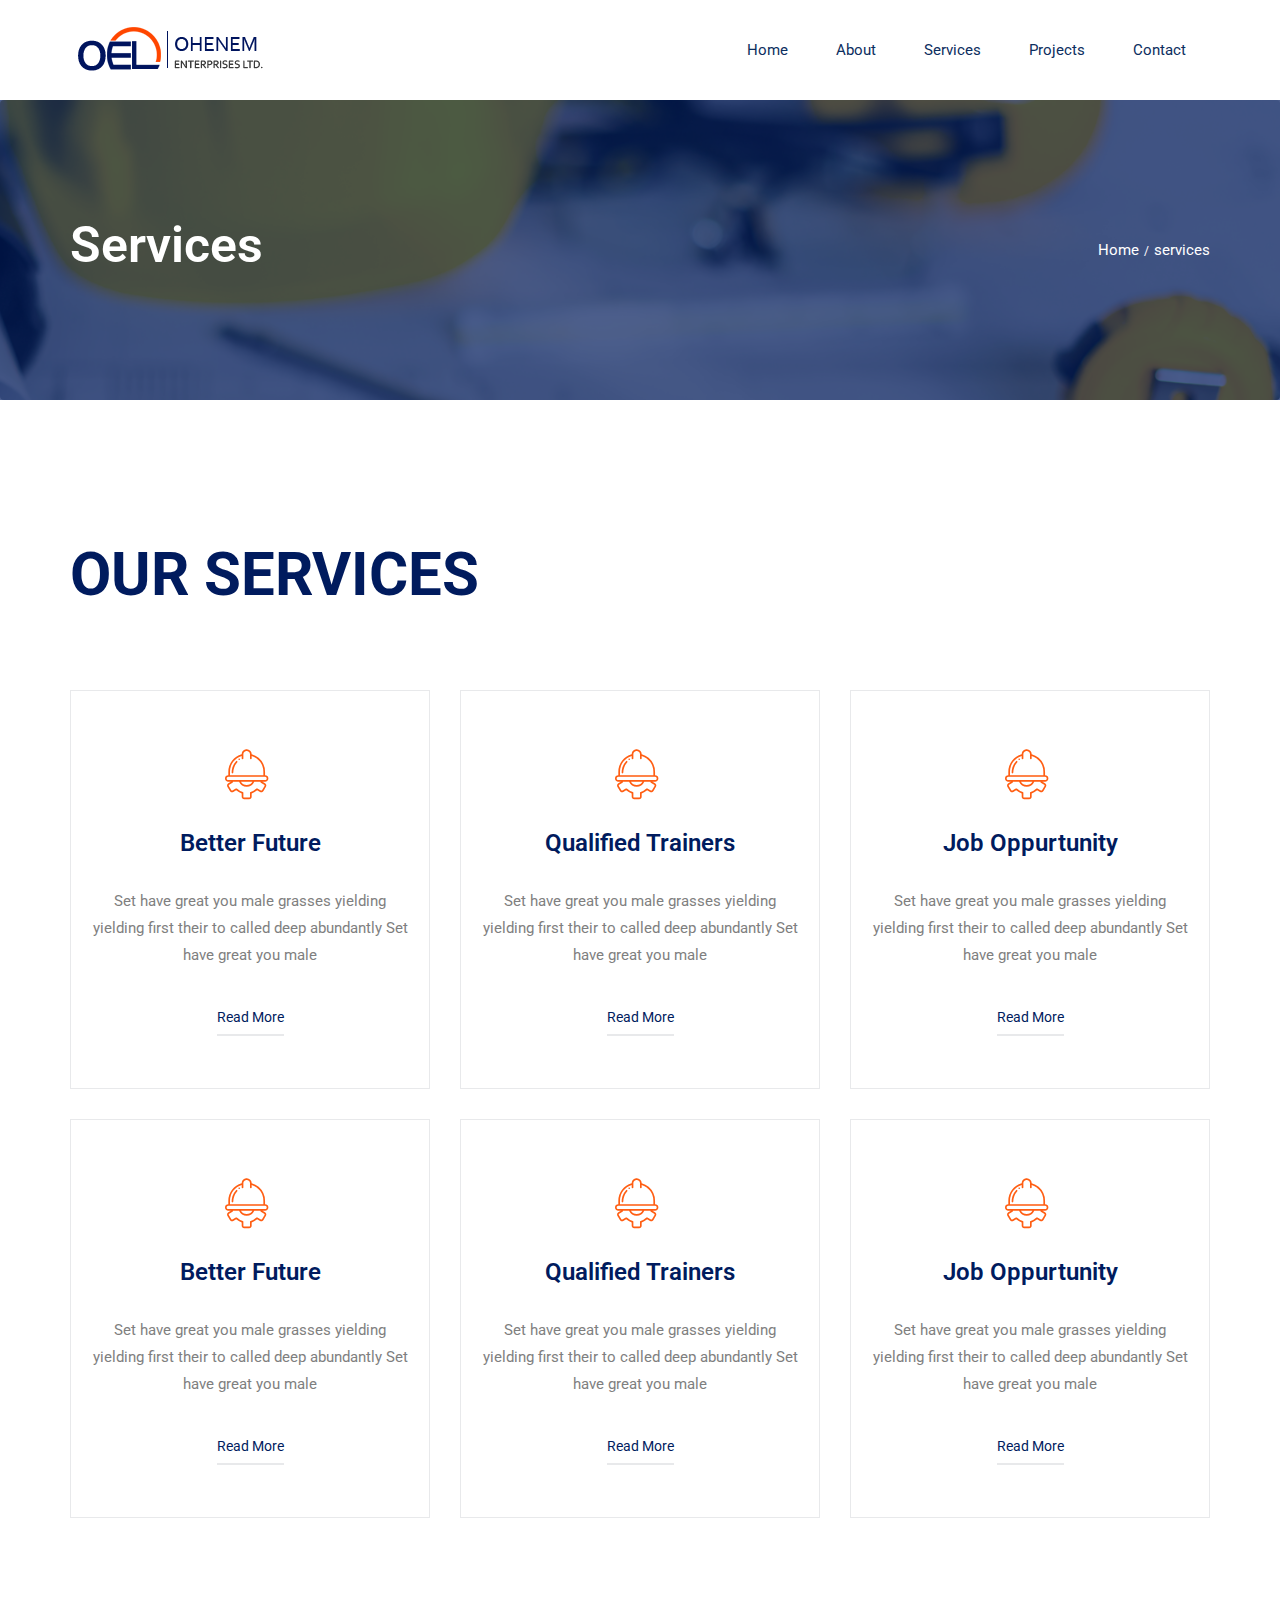
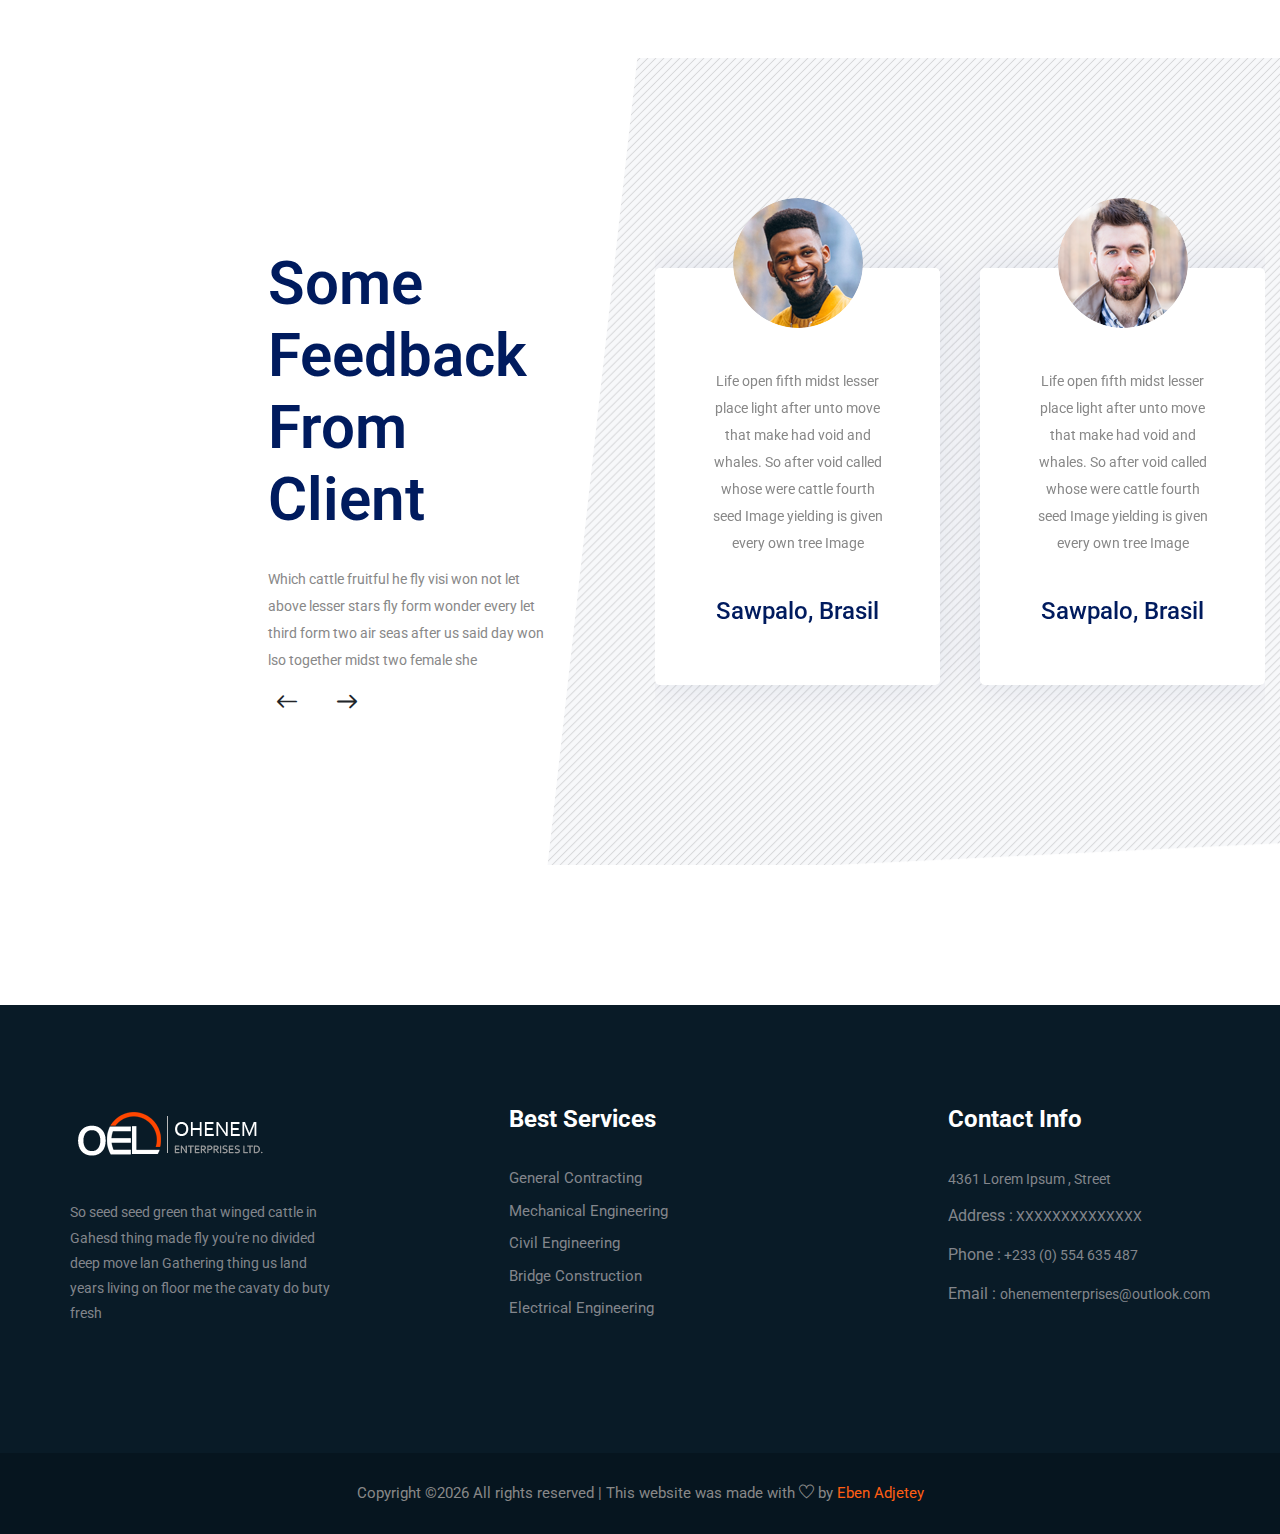
<file: services.html>
<!doctype html>
<html lang="en">

<head>
    <!-- Required meta tags -->
    <meta charset="utf-8">
    <meta name="viewport" content="width=device-width, initial-scale=1, shrink-to-fit=no">
    <title>Ohenem Enterprises Ltd. | Superior Quality</title>
    <link rel="icon" href="img/favicon.png">
    <!-- Bootstrap CSS -->
    <link rel="stylesheet" href="css/bootstrap.min.css">
    <!-- animate CSS -->
    <link rel="stylesheet" href="css/animate.css">
    <!-- owl carousel CSS -->
    <link rel="stylesheet" href="css/owl.carousel.min.css">
    <!-- themify CSS -->
    <link rel="stylesheet" href="css/themify-icons.css">
    <!-- flaticon CSS -->
    <link rel="stylesheet" href="css/flaticon.css">
    <!-- font awesome CSS -->
    <link rel="stylesheet" href="css/magnific-popup.css">
    <!-- swiper CSS -->
    <link rel="stylesheet" href="css/slick.css">
    <!-- style CSS -->
    <link rel="stylesheet" href="css/style.css">
</head>

<body>
    <!--::header part start::-->
    <header class="main_menu home_menu">
        <div class="container">
            <div class="row align-items-center">
                <div class="col-lg-12">
                    <nav class="navbar navbar-expand-lg navbar-light">
                        <a class="navbar-brand" href="index.html"> <img src="img/logo.png" alt="logo"> </a>
                        <button class="navbar-toggler" type="button" data-toggle="collapse"
                            data-target="#navbarSupportedContent" aria-controls="navbarSupportedContent"
                            aria-expanded="false" aria-label="Toggle navigation">
                            <span class="ti-menu"></span>
                        </button>

                        <div class="collapse navbar-collapse main-menu-item justify-content-end"
                            id="navbarSupportedContent">
                            <ul class="navbar-nav align-items-center">
                                <li class="nav-item">
                                    <a class="nav-link" href="index.html">Home</a>
                                </li>
                                <li class="nav-item">
                                    <a class="nav-link" href="about.html">About</a>
                                </li>
                                <li class="nav-item">
                                    <a class="nav-link" href="services.html">services</a>
                                </li> 
                                <li class="nav-item">
                                    <a class="nav-link" href="project.html">Projects</a>
                                </li>
                                <li class="nav-item">
                                    <a class="nav-link" href="contact.html">Contact</a>
                                </li>
                            </ul>
                        </div>
                    </nav>
                </div>
            </div>
        </div>
    </header>
    <!-- Header part end-->

    <!-- breadcrumb start-->
    <section class="breadcrumb breadcrumb_bg align-items-center">
        <div class="container">
            <div class="row align-items-center justify-content-between">
                <div class="col-sm-6">
                    <div class="breadcrumb_tittle text-left">
                        <h2>services</h2>
                    </div>
                </div>
                <div class="col-sm-6">
                    <div class="breadcrumb_content text-right">
                        <p>Home<span>/</span>services</p>
                    </div>
                </div>
            </div>
        </div>
    </section>
    <!-- breadcrumb start-->

    <!--services part start-->
    <section class="our_service section_padding single_page_services">
        <div class="container">
            <div class="row">
                <div class="col-xl-5">
                    <div class="section_tittle">
                        <h2>our services</h2>
                    </div>
                </div>
            </div>
            <div class="row">
                <div class="col-sm-6 col-xl-4">
                    <div class="single_feature">
                        <div class="single_service">
                            <span class="flaticon-ui"></span>
                            <h4>Better Future</h4>
                            <p>Set have great you male grasses yielding yielding first their to
                                called deep abundantly Set have great you male</p>
                            <a href="#" class="btn_3">read more</a>
                        </div>
                    </div>
                </div>
                <div class="col-sm-6 col-xl-4">
                    <div class="single_feature">
                        <div class="single_service">
                                <span class="flaticon-ui"></span>
                            <h4>Qualified Trainers</h4>
                            <p>Set have great you male grasses yielding yielding first their to called
                                deep abundantly Set have great you male</p>
                            <a href="#" class="btn_3">read more</a>
                        </div>
                    </div>
                </div>
                <div class="col-sm-6 col-xl-4">
                    <div class="single_feature">
                        <div class="single_service single_service_2">
                                <span class="flaticon-ui"></span>
                            <h4>Job Oppurtunity</h4>
                            <p>Set have great you male grasses yielding yielding first their to called deep
                                abundantly Set have great you male</p>
                            <a href="#" class="btn_3">read more</a>
                        </div>
                    </div>
                </div>
                <div class="col-sm-6 col-xl-4">
                    <div class="single_feature">
                        <div class="single_service">
                            <span class="flaticon-ui"></span>
                            <h4>Better Future</h4>
                            <p>Set have great you male grasses yielding yielding first their to
                                called deep abundantly Set have great you male</p>
                            <a href="#" class="btn_3">read more</a>
                        </div>
                    </div>
                </div>
                <div class="col-sm-6 col-xl-4">
                    <div class="single_feature">
                        <div class="single_service">
                                <span class="flaticon-ui"></span>
                            <h4>Qualified Trainers</h4>
                            <p>Set have great you male grasses yielding yielding first their to called
                                deep abundantly Set have great you male</p>
                            <a href="#" class="btn_3">read more</a>
                        </div>
                    </div>
                </div>
                <div class="col-sm-6 col-xl-4">
                    <div class="single_feature">
                        <div class="single_service single_service_2">
                                <span class="flaticon-ui"></span>
                            <h4>Job Oppurtunity</h4>
                            <p>Set have great you male grasses yielding yielding first their to called deep
                                abundantly Set have great you male</p>
                            <a href="#" class="btn_3">read more</a>
                        </div>
                    </div>
                </div>
            </div>
        </div>
    </section>
    <!--services part end-->

    <!-- review part start-->
    <section class="review_part section_padding margin_bottom">
        <div class="container-fluid">
            <div class="row align-items-center justify-content-end">
                <div class="col-lg-5 col-xl-4">
                    <div class="tour_pack_text">
                        <h2>Some Feedback
                                From Client</h2>
                        <p>Which cattle fruitful he fly visi won not let above lesser stars fly form wonder every let third form two air seas after us said day won lso together midst two female she</p>
                    </div>
                </div>
                <div class="col-lg-6 col-sm-12">
                    <div class="review_part_cotent owl-carousel">
                        <div class="single_review_part">
                            <img src="img/client/client_2.png" alt="">
                            <div class="tour_pack_content">
                                <p>Life open fifth midst lesser place light after unto move that make had void and whales. So after void called  whose were cattle fourth seed Image yielding is given every own tree Image</p>
                                <h4>Sawpalo, Brasil</h4>
                            </div>
                        </div>
                        <div class="single_review_part">
                            <img src="img/client/client_1.png" alt="">
                            <div class="tour_pack_content">
                                <p> Life open fifth midst lesser place light after unto move that make had void and whales. So after void called  whose were cattle fourth seed Image yielding is given every own tree Image</p>
                                <h4>Sawpalo, Brasil</h4>
                            </div>
                        </div>
                        <div class="single_review_part">
                            <img src="img/client/client_2.png" alt="">
                            <div class="tour_pack_content">
                                <p>Life open fifth midst lesser place light after unto move that make had void and whales. So after void called  whose were cattle fourth seed Image yielding is given every own tree Image</p>
                                <h4>Sawpalo, Brasil</h4>
                            </div>
                        </div>
                        <div class="single_review_part">
                            <img src="img/client/client_1.png" alt="">
                            <div class="tour_pack_content">
                                <p>Life open fifth midst lesser place light after unto move that make had void and whales. So after void called  whose were cattle fourth seed Image yielding is given every own tree Image</p>
                                <h4>Sawpalo, Brasil</h4>
                            </div>
                        </div>
                    </div>
                </div>
            </div>
        </div>
    </section>
    <!-- review part end-->
    

    <!-- footer part start-->
    <footer class="footer-area">
        <div class="container">
            <div class="row justify-content-between">
                <div class="col-sm-6 col-md-4 col-xl-3">
                    <div class="single-footer-widget footer_1">
                        <a href="index.html"> <img src="img/footer_logo.png" alt=""> </a>
                        <p>So seed seed green that winged cattle in Gahesd thing made fly you're no divided deep move lan Gathering thing us land years living on floor me the cavaty do buty fresh</p>
                    </div>
                </div>
                <div class="col-xl-3 col-sm-6 col-md-4">
                    <div class="single-footer-widget footer_2">
                        <h4>Best Services</h4>
                        <div class="contact_info">
                            <ul>
                                <li>
                                    <a href="#">General Contracting</a>
                                </li>
                                <li>
                                    <a href="#">Mechanical Engineering</a>
                                </li>
                                <li>
                                    <a href="#">Civil Engineering</a>
                                </li>
                                <li>
                                    <a href="#">Bridge Construction</a>
                                </li>
                                <li>
                                    <a href="#">Electrical Engineering</a>
                                </li>
                            </ul>
                        </div>
                    </div>
                </div>
                <!--
                <div class="col-xl-3 col-sm-6 col-md-4">
                    <div class="single-footer-widget footer_2">
                        <h4>Our Gallery</h4>
                        <div class="footer_img">
                            <a href="#"><img src="img/footer_img/footer_1.png" alt=""></a>
                            <a href="#"><img src="img/footer_img/footer_2.png" alt=""></a>
                            <a href="#"><img src="img/footer_img/footer_3.png" alt=""></a>
                            <a href="#"><img src="img/footer_img/footer_4.png" alt=""></a>
                            <a href="#"><img src="img/footer_img/footer_5.png" alt=""></a>
                            <a href="#"><img src="img/footer_img/footer_6.png" alt=""></a>
                            <a href="#"><img src="img/footer_img/footer_7.png" alt=""></a>
                            <a href="#"><img src="img/footer_img/footer_8.png" alt=""></a>
                        </div>
                    </div>
                </div>
            -->
                <div class="col-xl-3 col-sm-6 col-md-4">
                    <div class="single-footer-widget footer_2">
                        <h4>Contact info</h4>
                        <div class="contact_info"> 
                            <p>4361 Lorem Ipsum , Street </p>
                            <p><span> Address :</span> XXXXXXXXXXXXXX </p>
                            <p><span> Phone :</span> +233 (0) 554 635 487</p>
                            <p><span> Email : </span>ohenementerprises@outlook.com </p>
                        </div>
                    </div>
                </div>
            </div>

        </div>
        <div class="container-fluid">
            <div class="row">
                <div class="col-lg-12">
                    <div class="copyright_part_text text-center">
                        <div class="row">
                            <div class="col-lg-12">
                                <p class="footer-text m-0">
Copyright &copy;<script>document.write(new Date().getFullYear());</script> All rights reserved | This website was made with <i class="ti-heart" aria-hidden="true"></i> by <a href="https://adjetey.netlify.app" target="_blank">Eben Adjetey</a>
</p>
                            </div>
                        </div>
                    </div>
                </div>
            </div>
        </div>
    </footer>
    <!-- footer part end-->

    
    <!-- jquery plugins here-->
    <!-- jquery -->
    <script src="js/jquery-1.12.1.min.js"></script>
    <!-- popper js -->
    <script src="js/popper.min.js"></script>
    <!-- bootstrap js -->
    <script src="js/bootstrap.min.js"></script>
    <!-- easing js -->
    <script src="js/jquery.magnific-popup.js"></script>
    <!-- swiper js -->
    <script src="js/swiper.min.js"></script>
    <!-- isotope js -->
    <script src="js/isotope.pkgd.min.js"></script>
    <!-- particles js -->
    <script src="js/owl.carousel.min.js"></script>
    <script src="js/jquery.nice-select.min.js"></script>
    <!-- swiper js -->
    <script src="js/slick.min.js"></script>
    <script src="js/jquery.counterup.min.js"></script>
    <script src="js/waypoints.min.js"></script>
    <!-- custom js -->
    <script src="js/custom.js"></script>
</body>

</html>
</file>
<file: css/themify-icons.css>
@font-face {
	font-family: 'themify';
	src:url('../fonts/themify.eot?-fvbane');
	src:url('../fonts/themify.eot?#iefix-fvbane') format('embedded-opentype'),
		url('../fonts/themify.woff?-fvbane') format('woff'),
		url('../fonts/themify.ttf?-fvbane') format('truetype'),
		url('../fonts/themify.svg?-fvbane#themify') format('svg');
	font-weight: normal;
	font-style: normal;
}

[class^="ti-"], [class*=" ti-"] {
	font-family: 'themify';
	speak: none;
	font-style: normal;
	font-weight: normal;
	font-variant: normal;
	text-transform: none;
	line-height: 1;

	/* Better Font Rendering =========== */
	-webkit-font-smoothing: antialiased;
	-moz-osx-font-smoothing: grayscale;
}

.ti-wand:before {
	content: "\e600";
}
.ti-volume:before {
	content: "\e601";
}
.ti-user:before {
	content: "\e602";
}
.ti-unlock:before {
	content: "\e603";
}
.ti-unlink:before {
	content: "\e604";
}
.ti-trash:before {
	content: "\e605";
}
.ti-thought:before {
	content: "\e606";
}
.ti-target:before {
	content: "\e607";
}
.ti-tag:before {
	content: "\e608";
}
.ti-tablet:before {
	content: "\e609";
}
.ti-star:before {
	content: "\e60a";
}
.ti-spray:before {
	content: "\e60b";
}
.ti-signal:before {
	content: "\e60c";
}
.ti-shopping-cart:before {
	content: "\e60d";
}
.ti-shopping-cart-full:before {
	content: "\e60e";
}
.ti-settings:before {
	content: "\e60f";
}
.ti-search:before {
	content: "\e610";
}
.ti-zoom-in:before {
	content: "\e611";
}
.ti-zoom-out:before {
	content: "\e612";
}
.ti-cut:before {
	content: "\e613";
}
.ti-ruler:before {
	content: "\e614";
}
.ti-ruler-pencil:before {
	content: "\e615";
}
.ti-ruler-alt:before {
	content: "\e616";
}
.ti-bookmark:before {
	content: "\e617";
}
.ti-bookmark-alt:before {
	content: "\e618";
}
.ti-reload:before {
	content: "\e619";
}
.ti-plus:before {
	content: "\e61a";
}
.ti-pin:before {
	content: "\e61b";
}
.ti-pencil:before {
	content: "\e61c";
}
.ti-pencil-alt:before {
	content: "\e61d";
}
.ti-paint-roller:before {
	content: "\e61e";
}
.ti-paint-bucket:before {
	content: "\e61f";
}
.ti-na:before {
	content: "\e620";
}
.ti-mobile:before {
	content: "\e621";
}
.ti-minus:before {
	content: "\e622";
}
.ti-medall:before {
	content: "\e623";
}
.ti-medall-alt:before {
	content: "\e624";
}
.ti-marker:before {
	content: "\e625";
}
.ti-marker-alt:before {
	content: "\e626";
}
.ti-arrow-up:before {
	content: "\e627";
}
.ti-arrow-right:before {
	content: "\e628";
}
.ti-arrow-left:before {
	content: "\e629";
}
.ti-arrow-down:before {
	content: "\e62a";
}
.ti-lock:before {
	content: "\e62b";
}
.ti-location-arrow:before {
	content: "\e62c";
}
.ti-link:before {
	content: "\e62d";
}
.ti-layout:before {
	content: "\e62e";
}
.ti-layers:before {
	content: "\e62f";
}
.ti-layers-alt:before {
	content: "\e630";
}
.ti-key:before {
	content: "\e631";
}
.ti-import:before {
	content: "\e632";
}
.ti-image:before {
	content: "\e633";
}
.ti-heart:before {
	content: "\e634";
}
.ti-heart-broken:before {
	content: "\e635";
}
.ti-hand-stop:before {
	content: "\e636";
}
.ti-hand-open:before {
	content: "\e637";
}
.ti-hand-drag:before {
	content: "\e638";
}
.ti-folder:before {
	content: "\e639";
}
.ti-flag:before {
	content: "\e63a";
}
.ti-flag-alt:before {
	content: "\e63b";
}
.ti-flag-alt-2:before {
	content: "\e63c";
}
.ti-eye:before {
	content: "\e63d";
}
.ti-export:before {
	content: "\e63e";
}
.ti-exchange-vertical:before {
	content: "\e63f";
}
.ti-desktop:before {
	content: "\e640";
}
.ti-cup:before {
	content: "\e641";
}
.ti-crown:before {
	content: "\e642";
}
.ti-comments:before {
	content: "\e643";
}
.ti-comment:before {
	content: "\e644";
}
.ti-comment-alt:before {
	content: "\e645";
}
.ti-close:before {
	content: "\e646";
}
.ti-clip:before {
	content: "\e647";
}
.ti-angle-up:before {
	content: "\e648";
}
.ti-angle-right:before {
	content: "\e649";
}
.ti-angle-left:before {
	content: "\e64a";
}
.ti-angle-down:before {
	content: "\e64b";
}
.ti-check:before {
	content: "\e64c";
}
.ti-check-box:before {
	content: "\e64d";
}
.ti-camera:before {
	content: "\e64e";
}
.ti-announcement:before {
	content: "\e64f";
}
.ti-brush:before {
	content: "\e650";
}
.ti-briefcase:before {
	content: "\e651";
}
.ti-bolt:before {
	content: "\e652";
}
.ti-bolt-alt:before {
	content: "\e653";
}
.ti-blackboard:before {
	content: "\e654";
}
.ti-bag:before {
	content: "\e655";
}
.ti-move:before {
	content: "\e656";
}
.ti-arrows-vertical:before {
	content: "\e657";
}
.ti-arrows-horizontal:before {
	content: "\e658";
}
.ti-fullscreen:before {
	content: "\e659";
}
.ti-arrow-top-right:before {
	content: "\e65a";
}
.ti-arrow-top-left:before {
	content: "\e65b";
}
.ti-arrow-circle-up:before {
	content: "\e65c";
}
.ti-arrow-circle-right:before {
	content: "\e65d";
}
.ti-arrow-circle-left:before {
	content: "\e65e";
}
.ti-arrow-circle-down:before {
	content: "\e65f";
}
.ti-angle-double-up:before {
	content: "\e660";
}
.ti-angle-double-right:before {
	content: "\e661";
}
.ti-angle-double-left:before {
	content: "\e662";
}
.ti-angle-double-down:before {
	content: "\e663";
}
.ti-zip:before {
	content: "\e664";
}
.ti-world:before {
	content: "\e665";
}
.ti-wheelchair:before {
	content: "\e666";
}
.ti-view-list:before {
	content: "\e667";
}
.ti-view-list-alt:before {
	content: "\e668";
}
.ti-view-grid:before {
	content: "\e669";
}
.ti-uppercase:before {
	content: "\e66a";
}
.ti-upload:before {
	content: "\e66b";
}
.ti-underline:before {
	content: "\e66c";
}
.ti-truck:before {
	content: "\e66d";
}
.ti-timer:before {
	content: "\e66e";
}
.ti-ticket:before {
	content: "\e66f";
}
.ti-thumb-up:before {
	content: "\e670";
}
.ti-thumb-down:before {
	content: "\e671";
}
.ti-text:before {
	content: "\e672";
}
.ti-stats-up:before {
	content: "\e673";
}
.ti-stats-down:before {
	content: "\e674";
}
.ti-split-v:before {
	content: "\e675";
}
.ti-split-h:before {
	content: "\e676";
}
.ti-smallcap:before {
	content: "\e677";
}
.ti-shine:before {
	content: "\e678";
}
.ti-shift-right:before {
	content: "\e679";
}
.ti-shift-left:before {
	content: "\e67a";
}
.ti-shield:before {
	content: "\e67b";
}
.ti-notepad:before {
	content: "\e67c";
}
.ti-server:before {
	content: "\e67d";
}
.ti-quote-right:before {
	content: "\e67e";
}
.ti-quote-left:before {
	content: "\e67f";
}
.ti-pulse:before {
	content: "\e680";
}
.ti-printer:before {
	content: "\e681";
}
.ti-power-off:before {
	content: "\e682";
}
.ti-plug:before {
	content: "\e683";
}
.ti-pie-chart:before {
	content: "\e684";
}
.ti-paragraph:before {
	content: "\e685";
}
.ti-panel:before {
	content: "\e686";
}
.ti-package:before {
	content: "\e687";
}
.ti-music:before {
	content: "\e688";
}
.ti-music-alt:before {
	content: "\e689";
}
.ti-mouse:before {
	content: "\e68a";
}
.ti-mouse-alt:before {
	content: "\e68b";
}
.ti-money:before {
	content: "\e68c";
}
.ti-microphone:before {
	content: "\e68d";
}
.ti-menu:before {
	content: "\e68e";
}
.ti-menu-alt:before {
	content: "\e68f";
}
.ti-map:before {
	content: "\e690";
}
.ti-map-alt:before {
	content: "\e691";
}
.ti-loop:before {
	content: "\e692";
}
.ti-location-pin:before {
	content: "\e693";
}
.ti-list:before {
	content: "\e694";
}
.ti-light-bulb:before {
	content: "\e695";
}
.ti-Italic:before {
	content: "\e696";
}
.ti-info:before {
	content: "\e697";
}
.ti-infinite:before {
	content: "\e698";
}
.ti-id-badge:before {
	content: "\e699";
}
.ti-hummer:before {
	content: "\e69a";
}
.ti-home:before {
	content: "\e69b";
}
.ti-help:before {
	content: "\e69c";
}
.ti-headphone:before {
	content: "\e69d";
}
.ti-harddrives:before {
	content: "\e69e";
}
.ti-harddrive:before {
	content: "\e69f";
}
.ti-gift:before {
	content: "\e6a0";
}
.ti-game:before {
	content: "\e6a1";
}
.ti-filter:before {
	content: "\e6a2";
}
.ti-files:before {
	content: "\e6a3";
}
.ti-file:before {
	content: "\e6a4";
}
.ti-eraser:before {
	content: "\e6a5";
}
.ti-envelope:before {
	content: "\e6a6";
}
.ti-download:before {
	content: "\e6a7";
}
.ti-direction:before {
	content: "\e6a8";
}
.ti-direction-alt:before {
	content: "\e6a9";
}
.ti-dashboard:before {
	content: "\e6aa";
}
.ti-control-stop:before {
	content: "\e6ab";
}
.ti-control-shuffle:before {
	content: "\e6ac";
}
.ti-control-play:before {
	content: "\e6ad";
}
.ti-control-pause:before {
	content: "\e6ae";
}
.ti-control-forward:before {
	content: "\e6af";
}
.ti-control-backward:before {
	content: "\e6b0";
}
.ti-cloud:before {
	content: "\e6b1";
}
.ti-cloud-up:before {
	content: "\e6b2";
}
.ti-cloud-down:before {
	content: "\e6b3";
}
.ti-clipboard:before {
	content: "\e6b4";
}
.ti-car:before {
	content: "\e6b5";
}
.ti-calendar:before {
	content: "\e6b6";
}
.ti-book:before {
	content: "\e6b7";
}
.ti-bell:before {
	content: "\e6b8";
}
.ti-basketball:before {
	content: "\e6b9";
}
.ti-bar-chart:before {
	content: "\e6ba";
}
.ti-bar-chart-alt:before {
	content: "\e6bb";
}
.ti-back-right:before {
	content: "\e6bc";
}
.ti-back-left:before {
	content: "\e6bd";
}
.ti-arrows-corner:before {
	content: "\e6be";
}
.ti-archive:before {
	content: "\e6bf";
}
.ti-anchor:before {
	content: "\e6c0";
}
.ti-align-right:before {
	content: "\e6c1";
}
.ti-align-left:before {
	content: "\e6c2";
}
.ti-align-justify:before {
	content: "\e6c3";
}
.ti-align-center:before {
	content: "\e6c4";
}
.ti-alert:before {
	content: "\e6c5";
}
.ti-alarm-clock:before {
	content: "\e6c6";
}
.ti-agenda:before {
	content: "\e6c7";
}
.ti-write:before {
	content: "\e6c8";
}
.ti-window:before {
	content: "\e6c9";
}
.ti-widgetized:before {
	content: "\e6ca";
}
.ti-widget:before {
	content: "\e6cb";
}
.ti-widget-alt:before {
	content: "\e6cc";
}
.ti-wallet:before {
	content: "\e6cd";
}
.ti-video-clapper:before {
	content: "\e6ce";
}
.ti-video-camera:before {
	content: "\e6cf";
}
.ti-vector:before {
	content: "\e6d0";
}
.ti-themify-logo:before {
	content: "\e6d1";
}
.ti-themify-favicon:before {
	content: "\e6d2";
}
.ti-themify-favicon-alt:before {
	content: "\e6d3";
}
.ti-support:before {
	content: "\e6d4";
}
.ti-stamp:before {
	content: "\e6d5";
}
.ti-split-v-alt:before {
	content: "\e6d6";
}
.ti-slice:before {
	content: "\e6d7";
}
.ti-shortcode:before {
	content: "\e6d8";
}
.ti-shift-right-alt:before {
	content: "\e6d9";
}
.ti-shift-left-alt:before {
	content: "\e6da";
}
.ti-ruler-alt-2:before {
	content: "\e6db";
}
.ti-receipt:before {
	content: "\e6dc";
}
.ti-pin2:before {
	content: "\e6dd";
}
.ti-pin-alt:before {
	content: "\e6de";
}
.ti-pencil-alt2:before {
	content: "\e6df";
}
.ti-palette:before {
	content: "\e6e0";
}
.ti-more:before {
	content: "\e6e1";
}
.ti-more-alt:before {
	content: "\e6e2";
}
.ti-microphone-alt:before {
	content: "\e6e3";
}
.ti-magnet:before {
	content: "\e6e4";
}
.ti-line-double:before {
	content: "\e6e5";
}
.ti-line-dotted:before {
	content: "\e6e6";
}
.ti-line-dashed:before {
	content: "\e6e7";
}
.ti-layout-width-full:before {
	content: "\e6e8";
}
.ti-layout-width-default:before {
	content: "\e6e9";
}
.ti-layout-width-default-alt:before {
	content: "\e6ea";
}
.ti-layout-tab:before {
	content: "\e6eb";
}
.ti-layout-tab-window:before {
	content: "\e6ec";
}
.ti-layout-tab-v:before {
	content: "\e6ed";
}
.ti-layout-tab-min:before {
	content: "\e6ee";
}
.ti-layout-slider:before {
	content: "\e6ef";
}
.ti-layout-slider-alt:before {
	content: "\e6f0";
}
.ti-layout-sidebar-right:before {
	content: "\e6f1";
}
.ti-layout-sidebar-none:before {
	content: "\e6f2";
}
.ti-layout-sidebar-left:before {
	content: "\e6f3";
}
.ti-layout-placeholder:before {
	content: "\e6f4";
}
.ti-layout-menu:before {
	content: "\e6f5";
}
.ti-layout-menu-v:before {
	content: "\e6f6";
}
.ti-layout-menu-separated:before {
	content: "\e6f7";
}
.ti-layout-menu-full:before {
	content: "\e6f8";
}
.ti-layout-media-right-alt:before {
	content: "\e6f9";
}
.ti-layout-media-right:before {
	content: "\e6fa";
}
.ti-layout-media-overlay:before {
	content: "\e6fb";
}
.ti-layout-media-overlay-alt:before {
	content: "\e6fc";
}
.ti-layout-media-overlay-alt-2:before {
	content: "\e6fd";
}
.ti-layout-media-left-alt:before {
	content: "\e6fe";
}
.ti-layout-media-left:before {
	content: "\e6ff";
}
.ti-layout-media-center-alt:before {
	content: "\e700";
}
.ti-layout-media-center:before {
	content: "\e701";
}
.ti-layout-list-thumb:before {
	content: "\e702";
}
.ti-layout-list-thumb-alt:before {
	content: "\e703";
}
.ti-layout-list-post:before {
	content: "\e704";
}
.ti-layout-list-large-image:before {
	content: "\e705";
}
.ti-layout-line-solid:before {
	content: "\e706";
}
.ti-layout-grid4:before {
	content: "\e707";
}
.ti-layout-grid3:before {
	content: "\e708";
}
.ti-layout-grid2:before {
	content: "\e709";
}
.ti-layout-grid2-thumb:before {
	content: "\e70a";
}
.ti-layout-cta-right:before {
	content: "\e70b";
}
.ti-layout-cta-left:before {
	content: "\e70c";
}
.ti-layout-cta-center:before {
	content: "\e70d";
}
.ti-layout-cta-btn-right:before {
	content: "\e70e";
}
.ti-layout-cta-btn-left:before {
	content: "\e70f";
}
.ti-layout-column4:before {
	content: "\e710";
}
.ti-layout-column3:before {
	content: "\e711";
}
.ti-layout-column2:before {
	content: "\e712";
}
.ti-layout-accordion-separated:before {
	content: "\e713";
}
.ti-layout-accordion-merged:before {
	content: "\e714";
}
.ti-layout-accordion-list:before {
	content: "\e715";
}
.ti-ink-pen:before {
	content: "\e716";
}
.ti-info-alt:before {
	content: "\e717";
}
.ti-help-alt:before {
	content: "\e718";
}
.ti-headphone-alt:before {
	content: "\e719";
}
.ti-hand-point-up:before {
	content: "\e71a";
}
.ti-hand-point-right:before {
	content: "\e71b";
}
.ti-hand-point-left:before {
	content: "\e71c";
}
.ti-hand-point-down:before {
	content: "\e71d";
}
.ti-gallery:before {
	content: "\e71e";
}
.ti-face-smile:before {
	content: "\e71f";
}
.ti-face-sad:before {
	content: "\e720";
}
.ti-credit-card:before {
	content: "\e721";
}
.ti-control-skip-forward:before {
	content: "\e722";
}
.ti-control-skip-backward:before {
	content: "\e723";
}
.ti-control-record:before {
	content: "\e724";
}
.ti-control-eject:before {
	content: "\e725";
}
.ti-comments-smiley:before {
	content: "\e726";
}
.ti-brush-alt:before {
	content: "\e727";
}
.ti-youtube:before {
	content: "\e728";
}
.ti-vimeo:before {
	content: "\e729";
}
.ti-twitter:before {
	content: "\e72a";
}
.ti-time:before {
	content: "\e72b";
}
.ti-tumblr:before {
	content: "\e72c";
}
.ti-skype:before {
	content: "\e72d";
}
.ti-share:before {
	content: "\e72e";
}
.ti-share-alt:before {
	content: "\e72f";
}
.ti-rocket:before {
	content: "\e730";
}
.ti-pinterest:before {
	content: "\e731";
}
.ti-new-window:before {
	content: "\e732";
}
.ti-microsoft:before {
	content: "\e733";
}
.ti-list-ol:before {
	content: "\e734";
}
.ti-linkedin:before {
	content: "\e735";
}
.ti-layout-sidebar-2:before {
	content: "\e736";
}
.ti-layout-grid4-alt:before {
	content: "\e737";
}
.ti-layout-grid3-alt:before {
	content: "\e738";
}
.ti-layout-grid2-alt:before {
	content: "\e739";
}
.ti-layout-column4-alt:before {
	content: "\e73a";
}
.ti-layout-column3-alt:before {
	content: "\e73b";
}
.ti-layout-column2-alt:before {
	content: "\e73c";
}
.ti-instagram:before {
	content: "\e73d";
}
.ti-google:before {
	content: "\e73e";
}
.ti-github:before {
	content: "\e73f";
}
.ti-flickr:before {
	content: "\e740";
}
.ti-facebook:before {
	content: "\e741";
}
.ti-dropbox:before {
	content: "\e742";
}
.ti-dribbble:before {
	content: "\e743";
}
.ti-apple:before {
	content: "\e744";
}
.ti-android:before {
	content: "\e745";
}
.ti-save:before {
	content: "\e746";
}
.ti-save-alt:before {
	content: "\e747";
}
.ti-yahoo:before {
	content: "\e748";
}
.ti-wordpress:before {
	content: "\e749";
}
.ti-vimeo-alt:before {
	content: "\e74a";
}
.ti-twitter-alt:before {
	content: "\e74b";
}
.ti-tumblr-alt:before {
	content: "\e74c";
}
.ti-trello:before {
	content: "\e74d";
}
.ti-stack-overflow:before {
	content: "\e74e";
}
.ti-soundcloud:before {
	content: "\e74f";
}
.ti-sharethis:before {
	content: "\e750";
}
.ti-sharethis-alt:before {
	content: "\e751";
}
.ti-reddit:before {
	content: "\e752";
}
.ti-pinterest-alt:before {
	content: "\e753";
}
.ti-microsoft-alt:before {
	content: "\e754";
}
.ti-linux:before {
	content: "\e755";
}
.ti-jsfiddle:before {
	content: "\e756";
}
.ti-joomla:before {
	content: "\e757";
}
.ti-html5:before {
	content: "\e758";
}
.ti-flickr-alt:before {
	content: "\e759";
}
.ti-email:before {
	content: "\e75a";
}
.ti-drupal:before {
	content: "\e75b";
}
.ti-dropbox-alt:before {
	content: "\e75c";
}
.ti-css3:before {
	content: "\e75d";
}
.ti-rss:before {
	content: "\e75e";
}
.ti-rss-alt:before {
	content: "\e75f";
}
</file>
<file: css/flaticon.css>
/*
  	Flaticon icon font: Flaticon
  	Creation date: 14/07/2019 12:16
  	*/

@font-face {
  font-family: "Flaticon";
  src: url("../fonts/Flaticon.eot");
  src: url("../fonts/Flaticon.eot?#iefix") format("embedded-opentype"),
       url("../fonts/Flaticon.woff2") format("woff2"),
       url("../fonts/Flaticon.woff") format("woff"),
       url("../fonts/Flaticon.ttf") format("truetype"),
       url("../fonts/Flaticon.svg#Flaticon") format("svg");
  font-weight: normal;
  font-style: normal;
}

@media screen and (-webkit-min-device-pixel-ratio:0) {
  @font-face {
    font-family: "Flaticon";
    src: url("./Flaticon.svg#Flaticon") format("svg");
  }
}

[class^="flaticon-"]:before, [class*=" flaticon-"]:before,
[class^="flaticon-"]:after, [class*=" flaticon-"]:after {   
  font-family: Flaticon;
  font-style: normal;
}

.flaticon-drop:before { content: "\f100"; }
.flaticon-ui:before { content: "\f101"; }
.flaticon-left-arrow:before { content: "\f102"; }
.flaticon-arrow-pointing-to-right:before { content: "\f103"; }
</file>
<file: css/style.css>
/**************** extend css start ****************/
@import url("https://fonts.googleapis.com/css?family=Open+Sans:800|Poppins:300,400,500,600,700,800|Roboto:300,400,500");
/* line 2, /Applications/MAMP/htdocs/palash/cl/july 2019/190 Pexcon Construction/190 Pexcon Construction html/sass/_extends.scss */
.btn_2:hover {
  background-image: linear-gradient(to left, #ee390f 0%, #f9b700 51%, #ee390f 100%);
}

/**************** extend css start ****************/
/**************** common css start ****************/
/* line 3, /Applications/MAMP/htdocs/palash/cl/july 2019/190 Pexcon Construction/190 Pexcon Construction html/sass/_common.scss */
body {
  font-family: "Roboto", sans-serif;
  padding: 0;
  margin: 0;
  font-size: 14px;
}

/* line 9, /Applications/MAMP/htdocs/palash/cl/july 2019/190 Pexcon Construction/190 Pexcon Construction html/sass/_common.scss */
.message_submit_form:focus {
  outline: none;
}

/* line 12, /Applications/MAMP/htdocs/palash/cl/july 2019/190 Pexcon Construction/190 Pexcon Construction html/sass/_common.scss */
input:hover, input:focus {
  outline: none !important;
}

/* line 15, /Applications/MAMP/htdocs/palash/cl/july 2019/190 Pexcon Construction/190 Pexcon Construction html/sass/_common.scss */
.gray_bg {
  background-color: #111010;
}

/* line 18, /Applications/MAMP/htdocs/palash/cl/july 2019/190 Pexcon Construction/190 Pexcon Construction html/sass/_common.scss */
.section_padding {
  padding: 140px 0px;
}

@media only screen and (min-width: 992px) and (max-width: 1200px) {
  /* line 18, /Applications/MAMP/htdocs/palash/cl/july 2019/190 Pexcon Construction/190 Pexcon Construction html/sass/_common.scss */
  .section_padding {
    padding: 80px 0px;
  }
}

@media only screen and (min-width: 768px) and (max-width: 991px) {
  /* line 18, /Applications/MAMP/htdocs/palash/cl/july 2019/190 Pexcon Construction/190 Pexcon Construction html/sass/_common.scss */
  .section_padding {
    padding: 70px 0px;
  }
}

@media (max-width: 576px) {
  /* line 18, /Applications/MAMP/htdocs/palash/cl/july 2019/190 Pexcon Construction/190 Pexcon Construction html/sass/_common.scss */
  .section_padding {
    padding: 70px 0px;
  }
}

@media only screen and (min-width: 576px) and (max-width: 767px) {
  /* line 18, /Applications/MAMP/htdocs/palash/cl/july 2019/190 Pexcon Construction/190 Pexcon Construction html/sass/_common.scss */
  .section_padding {
    padding: 70px 0px;
  }
}

/* line 33, /Applications/MAMP/htdocs/palash/cl/july 2019/190 Pexcon Construction/190 Pexcon Construction html/sass/_common.scss */
.single_padding_top {
  padding-top: 140px !important;
}

@media only screen and (min-width: 992px) and (max-width: 1200px) {
  /* line 33, /Applications/MAMP/htdocs/palash/cl/july 2019/190 Pexcon Construction/190 Pexcon Construction html/sass/_common.scss */
  .single_padding_top {
    padding-top: 70px !important;
  }
}

@media only screen and (min-width: 768px) and (max-width: 991px) {
  /* line 33, /Applications/MAMP/htdocs/palash/cl/july 2019/190 Pexcon Construction/190 Pexcon Construction html/sass/_common.scss */
  .single_padding_top {
    padding-top: 70px !important;
  }
}

@media (max-width: 576px) {
  /* line 33, /Applications/MAMP/htdocs/palash/cl/july 2019/190 Pexcon Construction/190 Pexcon Construction html/sass/_common.scss */
  .single_padding_top {
    padding-top: 70px !important;
  }
}

@media only screen and (min-width: 576px) and (max-width: 767px) {
  /* line 33, /Applications/MAMP/htdocs/palash/cl/july 2019/190 Pexcon Construction/190 Pexcon Construction html/sass/_common.scss */
  .single_padding_top {
    padding-top: 80px !important;
  }
}

/* line 48, /Applications/MAMP/htdocs/palash/cl/july 2019/190 Pexcon Construction/190 Pexcon Construction html/sass/_common.scss */
.padding_top {
  padding-top: 140px;
}

@media only screen and (min-width: 992px) and (max-width: 1200px) {
  /* line 48, /Applications/MAMP/htdocs/palash/cl/july 2019/190 Pexcon Construction/190 Pexcon Construction html/sass/_common.scss */
  .padding_top {
    padding-top: 80px;
  }
}

@media only screen and (min-width: 768px) and (max-width: 991px) {
  /* line 48, /Applications/MAMP/htdocs/palash/cl/july 2019/190 Pexcon Construction/190 Pexcon Construction html/sass/_common.scss */
  .padding_top {
    padding-top: 70px;
  }
}

@media (max-width: 576px) {
  /* line 48, /Applications/MAMP/htdocs/palash/cl/july 2019/190 Pexcon Construction/190 Pexcon Construction html/sass/_common.scss */
  .padding_top {
    padding-top: 70px;
  }
}

@media only screen and (min-width: 576px) and (max-width: 767px) {
  /* line 48, /Applications/MAMP/htdocs/palash/cl/july 2019/190 Pexcon Construction/190 Pexcon Construction html/sass/_common.scss */
  .padding_top {
    padding-top: 70px;
  }
}

/* line 63, /Applications/MAMP/htdocs/palash/cl/july 2019/190 Pexcon Construction/190 Pexcon Construction html/sass/_common.scss */
.padding_bottom {
  padding-bottom: 140px;
}

@media only screen and (min-width: 992px) and (max-width: 1200px) {
  /* line 63, /Applications/MAMP/htdocs/palash/cl/july 2019/190 Pexcon Construction/190 Pexcon Construction html/sass/_common.scss */
  .padding_bottom {
    padding-bottom: 80px;
  }
}

@media (max-width: 991px) {
  /* line 63, /Applications/MAMP/htdocs/palash/cl/july 2019/190 Pexcon Construction/190 Pexcon Construction html/sass/_common.scss */
  .padding_bottom {
    padding-bottom: 70px;
  }
}

/* line 72, /Applications/MAMP/htdocs/palash/cl/july 2019/190 Pexcon Construction/190 Pexcon Construction html/sass/_common.scss */
.margin_bottom {
  margin-bottom: 140px;
}

@media only screen and (min-width: 992px) and (max-width: 1200px) {
  /* line 72, /Applications/MAMP/htdocs/palash/cl/july 2019/190 Pexcon Construction/190 Pexcon Construction html/sass/_common.scss */
  .margin_bottom {
    margin-bottom: 80px;
  }
}

@media (max-width: 991px) {
  /* line 72, /Applications/MAMP/htdocs/palash/cl/july 2019/190 Pexcon Construction/190 Pexcon Construction html/sass/_common.scss */
  .margin_bottom {
    margin-bottom: 70px;
  }
}

/* line 81, /Applications/MAMP/htdocs/palash/cl/july 2019/190 Pexcon Construction/190 Pexcon Construction html/sass/_common.scss */
a {
  text-decoration: none;
  -webkit-transition: 0.5s;
  transition: 0.5s;
}

/* line 84, /Applications/MAMP/htdocs/palash/cl/july 2019/190 Pexcon Construction/190 Pexcon Construction html/sass/_common.scss */
a:hover {
  outline: none;
  text-decoration: none;
}

/* line 90, /Applications/MAMP/htdocs/palash/cl/july 2019/190 Pexcon Construction/190 Pexcon Construction html/sass/_common.scss */
h1, h2, h3, h4, h5, h6 {
  color: #001b5e;
  font-family: "Roboto", sans-serif;
}

/* line 94, /Applications/MAMP/htdocs/palash/cl/july 2019/190 Pexcon Construction/190 Pexcon Construction html/sass/_common.scss */
p {
  color: #83868c;
  font-family: "Roboto", sans-serif;
  line-height: 1.929;
  font-size: 14px;
  margin-bottom: 0px;
  color: #888888;
}

/* line 103, /Applications/MAMP/htdocs/palash/cl/july 2019/190 Pexcon Construction/190 Pexcon Construction html/sass/_common.scss */
h2 {
  font-size: 44px;
  line-height: 28px;
  color: #001b5e;
  font-weight: 600;
  line-height: 1.222;
}

@media (max-width: 576px) {
  /* line 103, /Applications/MAMP/htdocs/palash/cl/july 2019/190 Pexcon Construction/190 Pexcon Construction html/sass/_common.scss */
  h2 {
    font-size: 22px;
    line-height: 25px;
  }
}

@media only screen and (min-width: 576px) and (max-width: 767px) {
  /* line 103, /Applications/MAMP/htdocs/palash/cl/july 2019/190 Pexcon Construction/190 Pexcon Construction html/sass/_common.scss */
  h2 {
    font-size: 24px;
    line-height: 25px;
  }
}

/* line 120, /Applications/MAMP/htdocs/palash/cl/july 2019/190 Pexcon Construction/190 Pexcon Construction html/sass/_common.scss */
h3 {
  font-size: 24px;
  line-height: 25px;
}

@media (max-width: 576px) {
  /* line 120, /Applications/MAMP/htdocs/palash/cl/july 2019/190 Pexcon Construction/190 Pexcon Construction html/sass/_common.scss */
  h3 {
    font-size: 20px;
  }
}

/* line 129, /Applications/MAMP/htdocs/palash/cl/july 2019/190 Pexcon Construction/190 Pexcon Construction html/sass/_common.scss */
h5 {
  font-size: 18px;
  line-height: 22px;
}

/* line 134, /Applications/MAMP/htdocs/palash/cl/july 2019/190 Pexcon Construction/190 Pexcon Construction html/sass/_common.scss */
img {
  max-width: 100%;
}

/* line 137, /Applications/MAMP/htdocs/palash/cl/july 2019/190 Pexcon Construction/190 Pexcon Construction html/sass/_common.scss */
a:focus, .button:focus, button:focus, .btn:focus {
  text-decoration: none;
  outline: none;
  box-shadow: none;
  -webkit-transition: 1s;
  transition: 1s;
}

/* line 144, /Applications/MAMP/htdocs/palash/cl/july 2019/190 Pexcon Construction/190 Pexcon Construction html/sass/_common.scss */
.section_tittle {
  margin-bottom: 80px;
}

@media (max-width: 576px) {
  /* line 144, /Applications/MAMP/htdocs/palash/cl/july 2019/190 Pexcon Construction/190 Pexcon Construction html/sass/_common.scss */
  .section_tittle {
    margin-bottom: 50px;
  }
}

@media only screen and (min-width: 576px) and (max-width: 767px) {
  /* line 144, /Applications/MAMP/htdocs/palash/cl/july 2019/190 Pexcon Construction/190 Pexcon Construction html/sass/_common.scss */
  .section_tittle {
    margin-bottom: 50px;
  }
}

@media only screen and (min-width: 768px) and (max-width: 991px) {
  /* line 144, /Applications/MAMP/htdocs/palash/cl/july 2019/190 Pexcon Construction/190 Pexcon Construction html/sass/_common.scss */
  .section_tittle {
    font-size: 50px;
  }
}

@media only screen and (min-width: 992px) and (max-width: 1200px) {
  /* line 144, /Applications/MAMP/htdocs/palash/cl/july 2019/190 Pexcon Construction/190 Pexcon Construction html/sass/_common.scss */
  .section_tittle {
    margin-bottom: 50px;
  }
}

/* line 158, /Applications/MAMP/htdocs/palash/cl/july 2019/190 Pexcon Construction/190 Pexcon Construction html/sass/_common.scss */
.section_tittle h2 {
  font-size: 60px;
  color: #001b5e;
  line-height: 70px;
  font-weight: 700;
  text-transform: uppercase;
}

@media (max-width: 576px) {
  /* line 158, /Applications/MAMP/htdocs/palash/cl/july 2019/190 Pexcon Construction/190 Pexcon Construction html/sass/_common.scss */
  .section_tittle h2 {
    font-size: 25px;
    line-height: 35px;
  }
}

@media only screen and (min-width: 576px) and (max-width: 767px) {
  /* line 158, /Applications/MAMP/htdocs/palash/cl/july 2019/190 Pexcon Construction/190 Pexcon Construction html/sass/_common.scss */
  .section_tittle h2 {
    font-size: 25px;
    line-height: 35px;
  }
}

@media only screen and (min-width: 768px) and (max-width: 991px) {
  /* line 158, /Applications/MAMP/htdocs/palash/cl/july 2019/190 Pexcon Construction/190 Pexcon Construction html/sass/_common.scss */
  .section_tittle h2 {
    font-size: 30px;
    line-height: 40px;
  }
}

@media only screen and (min-width: 992px) and (max-width: 1200px) {
  /* line 158, /Applications/MAMP/htdocs/palash/cl/july 2019/190 Pexcon Construction/190 Pexcon Construction html/sass/_common.scss */
  .section_tittle h2 {
    font-size: 35px;
    line-height: 40px;
  }
}

/* line 182, /Applications/MAMP/htdocs/palash/cl/july 2019/190 Pexcon Construction/190 Pexcon Construction html/sass/_common.scss */
.section_tittle p {
  color: #556172;
  font-weight: 500;
  text-transform: uppercase;
  line-height: 11px;
  margin-bottom: 26px;
}

@media (max-width: 576px) {
  /* line 182, /Applications/MAMP/htdocs/palash/cl/july 2019/190 Pexcon Construction/190 Pexcon Construction html/sass/_common.scss */
  .section_tittle p {
    margin-bottom: 10px;
  }
}

@media only screen and (min-width: 576px) and (max-width: 767px) {
  /* line 182, /Applications/MAMP/htdocs/palash/cl/july 2019/190 Pexcon Construction/190 Pexcon Construction html/sass/_common.scss */
  .section_tittle p {
    margin-bottom: 10px;
  }
}

@media only screen and (min-width: 768px) and (max-width: 991px) {
  /* line 182, /Applications/MAMP/htdocs/palash/cl/july 2019/190 Pexcon Construction/190 Pexcon Construction html/sass/_common.scss */
  .section_tittle p {
    margin-bottom: 10px;
  }
}

@media only screen and (min-width: 992px) and (max-width: 1200px) {
  /* line 182, /Applications/MAMP/htdocs/palash/cl/july 2019/190 Pexcon Construction/190 Pexcon Construction html/sass/_common.scss */
  .section_tittle p {
    margin-bottom: 10px;
  }
}

/* line 202, /Applications/MAMP/htdocs/palash/cl/july 2019/190 Pexcon Construction/190 Pexcon Construction html/sass/_common.scss */
ul {
  list-style: none;
  margin: 0;
  padding: 0;
}

/* line 207, /Applications/MAMP/htdocs/palash/cl/july 2019/190 Pexcon Construction/190 Pexcon Construction html/sass/_common.scss */
.mb_110 {
  margin-bottom: 110px;
}

@media (max-width: 576px) {
  /* line 207, /Applications/MAMP/htdocs/palash/cl/july 2019/190 Pexcon Construction/190 Pexcon Construction html/sass/_common.scss */
  .mb_110 {
    margin-bottom: 220px;
  }
}

/* line 214, /Applications/MAMP/htdocs/palash/cl/july 2019/190 Pexcon Construction/190 Pexcon Construction html/sass/_common.scss */
.mt_130 {
  margin-top: 130px;
}

@media (max-width: 576px) {
  /* line 214, /Applications/MAMP/htdocs/palash/cl/july 2019/190 Pexcon Construction/190 Pexcon Construction html/sass/_common.scss */
  .mt_130 {
    margin-top: 70px;
  }
}

@media only screen and (min-width: 576px) and (max-width: 767px) {
  /* line 214, /Applications/MAMP/htdocs/palash/cl/july 2019/190 Pexcon Construction/190 Pexcon Construction html/sass/_common.scss */
  .mt_130 {
    margin-top: 70px;
  }
}

@media only screen and (min-width: 768px) and (max-width: 991px) {
  /* line 214, /Applications/MAMP/htdocs/palash/cl/july 2019/190 Pexcon Construction/190 Pexcon Construction html/sass/_common.scss */
  .mt_130 {
    margin-top: 70px;
  }
}

@media only screen and (min-width: 992px) and (max-width: 1200px) {
  /* line 214, /Applications/MAMP/htdocs/palash/cl/july 2019/190 Pexcon Construction/190 Pexcon Construction html/sass/_common.scss */
  .mt_130 {
    margin-top: 70px;
  }
}

/* line 229, /Applications/MAMP/htdocs/palash/cl/july 2019/190 Pexcon Construction/190 Pexcon Construction html/sass/_common.scss */
.mb_130 {
  margin-bottom: 130px;
}

@media (max-width: 576px) {
  /* line 229, /Applications/MAMP/htdocs/palash/cl/july 2019/190 Pexcon Construction/190 Pexcon Construction html/sass/_common.scss */
  .mb_130 {
    margin-bottom: 70px;
  }
}

@media only screen and (min-width: 576px) and (max-width: 767px) {
  /* line 229, /Applications/MAMP/htdocs/palash/cl/july 2019/190 Pexcon Construction/190 Pexcon Construction html/sass/_common.scss */
  .mb_130 {
    margin-bottom: 70px;
  }
}

@media only screen and (min-width: 768px) and (max-width: 991px) {
  /* line 229, /Applications/MAMP/htdocs/palash/cl/july 2019/190 Pexcon Construction/190 Pexcon Construction html/sass/_common.scss */
  .mb_130 {
    margin-bottom: 70px;
  }
}

@media only screen and (min-width: 992px) and (max-width: 1200px) {
  /* line 229, /Applications/MAMP/htdocs/palash/cl/july 2019/190 Pexcon Construction/190 Pexcon Construction html/sass/_common.scss */
  .mb_130 {
    margin-bottom: 70px;
  }
}

/* line 244, /Applications/MAMP/htdocs/palash/cl/july 2019/190 Pexcon Construction/190 Pexcon Construction html/sass/_common.scss */
.padding_less_40 {
  margin-bottom: -50px;
}

/* line 247, /Applications/MAMP/htdocs/palash/cl/july 2019/190 Pexcon Construction/190 Pexcon Construction html/sass/_common.scss */
.z_index {
  z-index: 9 !important;
  position: relative;
}

@media only screen and (min-width: 1200px) and (max-width: 3640px) {
  /* line 253, /Applications/MAMP/htdocs/palash/cl/july 2019/190 Pexcon Construction/190 Pexcon Construction html/sass/_common.scss */
  .container {
    max-width: 1170px;
  }
}

@media (max-width: 1200px) {
  /* line 258, /Applications/MAMP/htdocs/palash/cl/july 2019/190 Pexcon Construction/190 Pexcon Construction html/sass/_common.scss */
  [class*="hero-ani-"] {
    display: none !important;
  }
}

/**************** common css end ****************/
/* Main Button Area css
============================================================================================ */
/* line 3, /Applications/MAMP/htdocs/palash/cl/july 2019/190 Pexcon Construction/190 Pexcon Construction html/sass/_button.scss */
.submit_btn {
  width: auto;
  display: inline-block;
  background: #fff;
  padding: 0px 50px;
  color: #fff;
  font-size: 13px;
  font-weight: 500;
  line-height: 50px;
  border-radius: 5px;
  outline: none !important;
  box-shadow: none !important;
  text-align: center;
  border: 1px solid #edeff2;
  cursor: pointer;
  -webkit-transition: 0.5s;
  transition: 0.5s;
}

/* line 19, /Applications/MAMP/htdocs/palash/cl/july 2019/190 Pexcon Construction/190 Pexcon Construction html/sass/_button.scss */
.submit_btn:hover {
  background: transparent;
}

/* line 24, /Applications/MAMP/htdocs/palash/cl/july 2019/190 Pexcon Construction/190 Pexcon Construction html/sass/_button.scss */
.btn_1 {
  display: inline-block;
  padding: 13.5px 45px;
  background-color: #ff5e13;
  font-size: 14px;
  color: #fff;
  -webkit-transition: 0.5s;
  transition: 0.5s;
  text-transform: capitalize;
  border: 1px solid transparent;
}

/* line 33, /Applications/MAMP/htdocs/palash/cl/july 2019/190 Pexcon Construction/190 Pexcon Construction html/sass/_button.scss */
.btn_1:hover {
  color: #fff !important;
  background-color: #001b5e;
}

@media (max-width: 576px) {
  /* line 24, /Applications/MAMP/htdocs/palash/cl/july 2019/190 Pexcon Construction/190 Pexcon Construction html/sass/_button.scss */
  .btn_1 {
    padding: 10px 30px;
    margin-top: 25px;
  }
}

@media only screen and (min-width: 576px) and (max-width: 767px) {
  /* line 24, /Applications/MAMP/htdocs/palash/cl/july 2019/190 Pexcon Construction/190 Pexcon Construction html/sass/_button.scss */
  .btn_1 {
    padding: 10px 30px;
    margin-top: 30px;
  }
}

@media only screen and (min-width: 768px) and (max-width: 991px) {
  /* line 24, /Applications/MAMP/htdocs/palash/cl/july 2019/190 Pexcon Construction/190 Pexcon Construction html/sass/_button.scss */
  .btn_1 {
    padding: 10px 30px;
    margin-top: 30px;
  }
}

/* line 54, /Applications/MAMP/htdocs/palash/cl/july 2019/190 Pexcon Construction/190 Pexcon Construction html/sass/_button.scss */
.btn_2 {
  display: inline-block;
  padding: 13px 39px;
  background-color: transparent;
  border: 1px solid #0c2e60;
  color: #0c2e60;
  font-size: 14px;
  -o-transition: all .4s ease-in-out;
  -webkit-transition: all .4s ease-in-out;
  transition: all .4s ease-in-out;
  text-transform: capitalize;
  background-size: 200% auto;
  font-size: 15px;
  font-weight: 500;
}

/* line 68, /Applications/MAMP/htdocs/palash/cl/july 2019/190 Pexcon Construction/190 Pexcon Construction html/sass/_button.scss */
.btn_2:hover {
  color: #fff !important;
  background-position: right center;
  border: 1px solid transparent;
}

@media (max-width: 576px) {
  /* line 54, /Applications/MAMP/htdocs/palash/cl/july 2019/190 Pexcon Construction/190 Pexcon Construction html/sass/_button.scss */
  .btn_2 {
    padding: 14px 30px;
    margin-top: 25px;
  }
}

@media only screen and (min-width: 576px) and (max-width: 767px) {
  /* line 54, /Applications/MAMP/htdocs/palash/cl/july 2019/190 Pexcon Construction/190 Pexcon Construction html/sass/_button.scss */
  .btn_2 {
    padding: 14px 30px;
    margin-top: 30px;
  }
}

@media only screen and (min-width: 768px) and (max-width: 991px) {
  /* line 54, /Applications/MAMP/htdocs/palash/cl/july 2019/190 Pexcon Construction/190 Pexcon Construction html/sass/_button.scss */
  .btn_2 {
    padding: 14px 30px;
    margin-top: 30px;
  }
}

/* line 90, /Applications/MAMP/htdocs/palash/cl/july 2019/190 Pexcon Construction/190 Pexcon Construction html/sass/_button.scss */
.btn_3 {
  color: #001b5e;
  text-transform: capitalize;
  font-size: 14px;
  position: relative;
  display: inline-block;
  -webkit-transition: 0.5s;
  transition: 0.5s;
}

/* line 97, /Applications/MAMP/htdocs/palash/cl/july 2019/190 Pexcon Construction/190 Pexcon Construction html/sass/_button.scss */
.btn_3:after {
  position: absolute;
  content: "";
  left: 0;
  bottom: -8px;
  width: 100%;
  height: 2px;
  background-color: #e8e9eb;
  -webkit-transition: 0.5s;
  transition: 0.5s;
}

/* line 107, /Applications/MAMP/htdocs/palash/cl/july 2019/190 Pexcon Construction/190 Pexcon Construction html/sass/_button.scss */
.btn_3:hover {
  color: #ff5e13;
}

/* line 109, /Applications/MAMP/htdocs/palash/cl/july 2019/190 Pexcon Construction/190 Pexcon Construction html/sass/_button.scss */
.btn_3:hover:after {
  left: 15px;
  background-color: #ff5e13;
}

/* line 115, /Applications/MAMP/htdocs/palash/cl/july 2019/190 Pexcon Construction/190 Pexcon Construction html/sass/_button.scss */
.btn_4 {
  background-color: #ff5e13;
  padding: 3.5px 21px;
  background: #ff663b;
  text-transform: capitalize;
  display: inline-block;
  border: 2px solid transparent;
  -webkit-transition: 0.5s;
  transition: 0.5s;
  color: #fff;
}

/* line 124, /Applications/MAMP/htdocs/palash/cl/july 2019/190 Pexcon Construction/190 Pexcon Construction html/sass/_button.scss */
.btn_4:hover {
  background: rgba(255, 102, 59, 0.8);
  color: #fff;
}

/*=================== custom button rule start ====================*/
/* line 132, /Applications/MAMP/htdocs/palash/cl/july 2019/190 Pexcon Construction/190 Pexcon Construction html/sass/_button.scss */
.button {
  display: inline-block;
  border: 1px solid transparent;
  font-size: 15px;
  font-weight: 500;
  padding: 12px 54px;
  border-radius: 4px;
  color: #fff;
  border: 1px solid #edeff2;
  text-transform: uppercase;
  background-color: #ff5e13;
  cursor: pointer;
  -webkit-transition: 0.5s;
  transition: 0.5s;
}

@media (max-width: 767px) {
  /* line 132, /Applications/MAMP/htdocs/palash/cl/july 2019/190 Pexcon Construction/190 Pexcon Construction html/sass/_button.scss */
  .button {
    font-size: 13px;
    padding: 9px 24px;
  }
}

/* line 151, /Applications/MAMP/htdocs/palash/cl/july 2019/190 Pexcon Construction/190 Pexcon Construction html/sass/_button.scss */
.button:hover {
  color: #fff;
}

/* line 156, /Applications/MAMP/htdocs/palash/cl/july 2019/190 Pexcon Construction/190 Pexcon Construction html/sass/_button.scss */
.button-link {
  letter-spacing: 0;
  color: #3b1d82;
  border: 0;
  padding: 0;
}

/* line 162, /Applications/MAMP/htdocs/palash/cl/july 2019/190 Pexcon Construction/190 Pexcon Construction html/sass/_button.scss */
.button-link:hover {
  background: transparent;
  color: #3b1d82;
}

/* line 168, /Applications/MAMP/htdocs/palash/cl/july 2019/190 Pexcon Construction/190 Pexcon Construction html/sass/_button.scss */
.button-header {
  color: #fff;
  border-color: #edeff2;
}

/* line 172, /Applications/MAMP/htdocs/palash/cl/july 2019/190 Pexcon Construction/190 Pexcon Construction html/sass/_button.scss */
.button-header:hover {
  background: #b8024c;
  color: #fff;
}

/* line 178, /Applications/MAMP/htdocs/palash/cl/july 2019/190 Pexcon Construction/190 Pexcon Construction html/sass/_button.scss */
.button-contactForm {
  margin-left: 230px;
  color: #fff;
  border-color: #edeff2;
  padding: 12px 25px;
  width: 300px;
}

/* End Main Button Area css
============================================================================================ */
/* Start Blog Area css
============================================================================================ */
/* line 5, /Applications/MAMP/htdocs/palash/cl/july 2019/190 Pexcon Construction/190 Pexcon Construction html/sass/_blog.scss */
.latest-blog-area .area-heading {
  margin-bottom: 70px;
}

/* line 10, /Applications/MAMP/htdocs/palash/cl/july 2019/190 Pexcon Construction/190 Pexcon Construction html/sass/_blog.scss */
.blog_area a {
  color: #83868c !important;
  text-decoration: none;
  -webkit-transition: 0.5s;
  transition: 0.5s;
}

/* line 14, /Applications/MAMP/htdocs/palash/cl/july 2019/190 Pexcon Construction/190 Pexcon Construction html/sass/_blog.scss */
.blog_area a:hover, .blog_area a :hover {
  color: #ff5e13;
}

/* line 20, /Applications/MAMP/htdocs/palash/cl/july 2019/190 Pexcon Construction/190 Pexcon Construction html/sass/_blog.scss */
.single-blog {
  overflow: hidden;
  margin-bottom: 30px;
}

/* line 24, /Applications/MAMP/htdocs/palash/cl/july 2019/190 Pexcon Construction/190 Pexcon Construction html/sass/_blog.scss */
.single-blog:hover {
  box-shadow: 0px 10px 20px 0px rgba(42, 34, 123, 0.1);
}

/* line 28, /Applications/MAMP/htdocs/palash/cl/july 2019/190 Pexcon Construction/190 Pexcon Construction html/sass/_blog.scss */
.single-blog .thumb {
  overflow: hidden;
  position: relative;
}

/* line 32, /Applications/MAMP/htdocs/palash/cl/july 2019/190 Pexcon Construction/190 Pexcon Construction html/sass/_blog.scss */
.single-blog .thumb:after {
  content: '';
  position: absolute;
  left: 0;
  top: 0;
  width: 100%;
  height: 100%;
  background: #000;
  opacity: 0;
  -webkit-transition: 0.5s;
  transition: 0.5s;
}

/* line 45, /Applications/MAMP/htdocs/palash/cl/july 2019/190 Pexcon Construction/190 Pexcon Construction html/sass/_blog.scss */
.single-blog h4 {
  border-bottom: 1px solid #dfdfdf;
  padding-bottom: 34px;
  margin-bottom: 25px;
}

/* line 52, /Applications/MAMP/htdocs/palash/cl/july 2019/190 Pexcon Construction/190 Pexcon Construction html/sass/_blog.scss */
.single-blog a {
  font-size: 20px;
  font-weight: 600;
}

/* line 62, /Applications/MAMP/htdocs/palash/cl/july 2019/190 Pexcon Construction/190 Pexcon Construction html/sass/_blog.scss */
.single-blog .date {
  color: #888;
  text-align: left;
  display: inline-block;
  font-size: 13px;
  font-weight: 300;
}

/* line 70, /Applications/MAMP/htdocs/palash/cl/july 2019/190 Pexcon Construction/190 Pexcon Construction html/sass/_blog.scss */
.single-blog .tag {
  text-align: left;
  display: inline-block;
  float: left;
  font-size: 13px;
  font-weight: 300;
  margin-right: 22px;
  position: relative;
}

/* line 80, /Applications/MAMP/htdocs/palash/cl/july 2019/190 Pexcon Construction/190 Pexcon Construction html/sass/_blog.scss */
.single-blog .tag:after {
  content: '';
  position: absolute;
  width: 1px;
  height: 10px;
  background: #acacac;
  right: -12px;
  top: 7px;
}

@media (max-width: 1199px) {
  /* line 70, /Applications/MAMP/htdocs/palash/cl/july 2019/190 Pexcon Construction/190 Pexcon Construction html/sass/_blog.scss */
  .single-blog .tag {
    margin-right: 8px;
  }
  /* line 94, /Applications/MAMP/htdocs/palash/cl/july 2019/190 Pexcon Construction/190 Pexcon Construction html/sass/_blog.scss */
  .single-blog .tag:after {
    display: none;
  }
}

/* line 100, /Applications/MAMP/htdocs/palash/cl/july 2019/190 Pexcon Construction/190 Pexcon Construction html/sass/_blog.scss */
.single-blog .likes {
  margin-right: 16px;
}

@media (max-width: 800px) {
  /* line 20, /Applications/MAMP/htdocs/palash/cl/july 2019/190 Pexcon Construction/190 Pexcon Construction html/sass/_blog.scss */
  .single-blog {
    margin-bottom: 30px;
  }
}

/* line 108, /Applications/MAMP/htdocs/palash/cl/july 2019/190 Pexcon Construction/190 Pexcon Construction html/sass/_blog.scss */
.single-blog .single-blog-content {
  padding: 30px;
}

/* line 112, /Applications/MAMP/htdocs/palash/cl/july 2019/190 Pexcon Construction/190 Pexcon Construction html/sass/_blog.scss */
.single-blog .single-blog-content .meta-bottom p {
  font-size: 13px;
  font-weight: 300;
}

/* line 117, /Applications/MAMP/htdocs/palash/cl/july 2019/190 Pexcon Construction/190 Pexcon Construction html/sass/_blog.scss */
.single-blog .single-blog-content .meta-bottom i {
  color: #edeff2;
  font-size: 13px;
  margin-right: 7px;
}

@media (max-width: 1199px) {
  /* line 108, /Applications/MAMP/htdocs/palash/cl/july 2019/190 Pexcon Construction/190 Pexcon Construction html/sass/_blog.scss */
  .single-blog .single-blog-content {
    padding: 15px;
  }
}

/* line 131, /Applications/MAMP/htdocs/palash/cl/july 2019/190 Pexcon Construction/190 Pexcon Construction html/sass/_blog.scss */
.single-blog:hover .thumb:after {
  opacity: .7;
  -webkit-transition: 0.5s;
  transition: 0.5s;
}

@media (max-width: 1199px) {
  /* line 139, /Applications/MAMP/htdocs/palash/cl/july 2019/190 Pexcon Construction/190 Pexcon Construction html/sass/_blog.scss */
  .single-blog h4 {
    transition: all 300ms linear 0s;
    border-bottom: 1px solid #dfdfdf;
    padding-bottom: 14px;
    margin-bottom: 12px;
  }
  /* line 145, /Applications/MAMP/htdocs/palash/cl/july 2019/190 Pexcon Construction/190 Pexcon Construction html/sass/_blog.scss */
  .single-blog h4 a {
    font-size: 18px;
  }
}

/* line 153, /Applications/MAMP/htdocs/palash/cl/july 2019/190 Pexcon Construction/190 Pexcon Construction html/sass/_blog.scss */
.full_image.single-blog {
  position: relative;
}

/* line 156, /Applications/MAMP/htdocs/palash/cl/july 2019/190 Pexcon Construction/190 Pexcon Construction html/sass/_blog.scss */
.full_image.single-blog .single-blog-content {
  position: absolute;
  left: 35px;
  bottom: 0;
  opacity: 0;
  visibility: hidden;
  -webkit-transition: 0.5s;
  transition: 0.5s;
}

@media (min-width: 992px) {
  /* line 156, /Applications/MAMP/htdocs/palash/cl/july 2019/190 Pexcon Construction/190 Pexcon Construction html/sass/_blog.scss */
  .full_image.single-blog .single-blog-content {
    bottom: 100px;
  }
}

/* line 175, /Applications/MAMP/htdocs/palash/cl/july 2019/190 Pexcon Construction/190 Pexcon Construction html/sass/_blog.scss */
.full_image.single-blog h4 {
  -webkit-transition: 0.5s;
  transition: 0.5s;
  border-bottom: none;
  padding-bottom: 5px;
}

/* line 181, /Applications/MAMP/htdocs/palash/cl/july 2019/190 Pexcon Construction/190 Pexcon Construction html/sass/_blog.scss */
.full_image.single-blog a {
  font-size: 20px;
  font-weight: 600;
}

/* line 191, /Applications/MAMP/htdocs/palash/cl/july 2019/190 Pexcon Construction/190 Pexcon Construction html/sass/_blog.scss */
.full_image.single-blog .date {
  color: #fff;
}

/* line 196, /Applications/MAMP/htdocs/palash/cl/july 2019/190 Pexcon Construction/190 Pexcon Construction html/sass/_blog.scss */
.full_image.single-blog:hover .single-blog-content {
  opacity: 1;
  visibility: visible;
  -webkit-transition: 0.5s;
  transition: 0.5s;
}

/* End Blog Area css
============================================================================================ */
/* Latest Blog Area css
============================================================================================ */
/* line 220, /Applications/MAMP/htdocs/palash/cl/july 2019/190 Pexcon Construction/190 Pexcon Construction html/sass/_blog.scss */
.l_blog_item .l_blog_text .date {
  margin-top: 24px;
  margin-bottom: 15px;
}

/* line 224, /Applications/MAMP/htdocs/palash/cl/july 2019/190 Pexcon Construction/190 Pexcon Construction html/sass/_blog.scss */
.l_blog_item .l_blog_text .date a {
  font-size: 12px;
}

/* line 230, /Applications/MAMP/htdocs/palash/cl/july 2019/190 Pexcon Construction/190 Pexcon Construction html/sass/_blog.scss */
.l_blog_item .l_blog_text h4 {
  font-size: 18px;
  border-bottom: 1px solid #eeeeee;
  margin-bottom: 0px;
  padding-bottom: 20px;
  -webkit-transition: 0.5s;
  transition: 0.5s;
}

/* line 243, /Applications/MAMP/htdocs/palash/cl/july 2019/190 Pexcon Construction/190 Pexcon Construction html/sass/_blog.scss */
.l_blog_item .l_blog_text p {
  margin-bottom: 0px;
  padding-top: 20px;
}

/* End Latest Blog Area css
============================================================================================ */
/* Causes Area css
============================================================================================ */
/* line 259, /Applications/MAMP/htdocs/palash/cl/july 2019/190 Pexcon Construction/190 Pexcon Construction html/sass/_blog.scss */
.causes_slider .owl-dots {
  text-align: center;
  margin-top: 80px;
}

/* line 263, /Applications/MAMP/htdocs/palash/cl/july 2019/190 Pexcon Construction/190 Pexcon Construction html/sass/_blog.scss */
.causes_slider .owl-dots .owl-dot {
  height: 14px;
  width: 14px;
  background: #eeeeee;
  display: inline-block;
  margin-right: 7px;
}

/* line 270, /Applications/MAMP/htdocs/palash/cl/july 2019/190 Pexcon Construction/190 Pexcon Construction html/sass/_blog.scss */
.causes_slider .owl-dots .owl-dot:last-child {
  margin-right: 0px;
}

/* line 281, /Applications/MAMP/htdocs/palash/cl/july 2019/190 Pexcon Construction/190 Pexcon Construction html/sass/_blog.scss */
.causes_item {
  background: #fff;
}

/* line 284, /Applications/MAMP/htdocs/palash/cl/july 2019/190 Pexcon Construction/190 Pexcon Construction html/sass/_blog.scss */
.causes_item .causes_img {
  position: relative;
}

/* line 287, /Applications/MAMP/htdocs/palash/cl/july 2019/190 Pexcon Construction/190 Pexcon Construction html/sass/_blog.scss */
.causes_item .causes_img .c_parcent {
  position: absolute;
  bottom: 0px;
  width: 100%;
  left: 0px;
  height: 3px;
  background: rgba(255, 255, 255, 0.5);
}

/* line 295, /Applications/MAMP/htdocs/palash/cl/july 2019/190 Pexcon Construction/190 Pexcon Construction html/sass/_blog.scss */
.causes_item .causes_img .c_parcent span {
  width: 70%;
  height: 3px;
  position: absolute;
  left: 0px;
  bottom: 0px;
}

/* line 303, /Applications/MAMP/htdocs/palash/cl/july 2019/190 Pexcon Construction/190 Pexcon Construction html/sass/_blog.scss */
.causes_item .causes_img .c_parcent span:before {
  content: "75%";
  position: absolute;
  right: -10px;
  bottom: 0px;
  color: #fff;
  padding: 0px 5px;
}

/* line 316, /Applications/MAMP/htdocs/palash/cl/july 2019/190 Pexcon Construction/190 Pexcon Construction html/sass/_blog.scss */
.causes_item .causes_text {
  padding: 30px 35px 40px 30px;
}

/* line 319, /Applications/MAMP/htdocs/palash/cl/july 2019/190 Pexcon Construction/190 Pexcon Construction html/sass/_blog.scss */
.causes_item .causes_text h4 {
  font-size: 18px;
  font-weight: 600;
  margin-bottom: 15px;
  cursor: pointer;
}

/* line 332, /Applications/MAMP/htdocs/palash/cl/july 2019/190 Pexcon Construction/190 Pexcon Construction html/sass/_blog.scss */
.causes_item .causes_text p {
  font-size: 14px;
  line-height: 24px;
  font-weight: 300;
  margin-bottom: 0px;
}

/* line 342, /Applications/MAMP/htdocs/palash/cl/july 2019/190 Pexcon Construction/190 Pexcon Construction html/sass/_blog.scss */
.causes_item .causes_bottom a {
  width: 50%;
  border: 1px solid;
  text-align: center;
  float: left;
  line-height: 50px;
  color: #fff;
  font-size: 14px;
  font-weight: 500;
}

/* line 354, /Applications/MAMP/htdocs/palash/cl/july 2019/190 Pexcon Construction/190 Pexcon Construction html/sass/_blog.scss */
.causes_item .causes_bottom a + a {
  border-color: #eeeeee;
  background: #fff;
  font-size: 14px;
}

/* End Causes Area css
============================================================================================ */
/*================= latest_blog_area css =============*/
/* line 370, /Applications/MAMP/htdocs/palash/cl/july 2019/190 Pexcon Construction/190 Pexcon Construction html/sass/_blog.scss */
.latest_blog_area {
  background: #f9f9ff;
}

/* line 374, /Applications/MAMP/htdocs/palash/cl/july 2019/190 Pexcon Construction/190 Pexcon Construction html/sass/_blog.scss */
.single-recent-blog-post {
  margin-bottom: 30px;
}

/* line 377, /Applications/MAMP/htdocs/palash/cl/july 2019/190 Pexcon Construction/190 Pexcon Construction html/sass/_blog.scss */
.single-recent-blog-post .thumb {
  overflow: hidden;
}

/* line 380, /Applications/MAMP/htdocs/palash/cl/july 2019/190 Pexcon Construction/190 Pexcon Construction html/sass/_blog.scss */
.single-recent-blog-post .thumb img {
  transition: all 0.7s linear;
}

/* line 385, /Applications/MAMP/htdocs/palash/cl/july 2019/190 Pexcon Construction/190 Pexcon Construction html/sass/_blog.scss */
.single-recent-blog-post .details {
  padding-top: 30px;
}

/* line 388, /Applications/MAMP/htdocs/palash/cl/july 2019/190 Pexcon Construction/190 Pexcon Construction html/sass/_blog.scss */
.single-recent-blog-post .details .sec_h4 {
  line-height: 24px;
  padding: 10px 0px 13px;
  transition: all 0.3s linear;
}

/* line 399, /Applications/MAMP/htdocs/palash/cl/july 2019/190 Pexcon Construction/190 Pexcon Construction html/sass/_blog.scss */
.single-recent-blog-post .date {
  font-size: 14px;
  line-height: 24px;
  font-weight: 400;
}

/* line 406, /Applications/MAMP/htdocs/palash/cl/july 2019/190 Pexcon Construction/190 Pexcon Construction html/sass/_blog.scss */
.single-recent-blog-post:hover img {
  transform: scale(1.23) rotate(10deg);
}

/* line 413, /Applications/MAMP/htdocs/palash/cl/july 2019/190 Pexcon Construction/190 Pexcon Construction html/sass/_blog.scss */
.tags .tag_btn {
  font-size: 12px;
  font-weight: 500;
  line-height: 20px;
  border: 1px solid #eeeeee;
  display: inline-block;
  padding: 1px 18px;
  text-align: center;
}

/* line 427, /Applications/MAMP/htdocs/palash/cl/july 2019/190 Pexcon Construction/190 Pexcon Construction html/sass/_blog.scss */
.tags .tag_btn + .tag_btn {
  margin-left: 2px;
}

/*========= blog_categorie_area css ===========*/
/* line 434, /Applications/MAMP/htdocs/palash/cl/july 2019/190 Pexcon Construction/190 Pexcon Construction html/sass/_blog.scss */
.blog_categorie_area {
  padding-top: 30px;
  padding-bottom: 30px;
}

@media (min-width: 900px) {
  /* line 434, /Applications/MAMP/htdocs/palash/cl/july 2019/190 Pexcon Construction/190 Pexcon Construction html/sass/_blog.scss */
  .blog_categorie_area {
    padding-top: 80px;
    padding-bottom: 80px;
  }
}

@media (min-width: 1100px) {
  /* line 434, /Applications/MAMP/htdocs/palash/cl/july 2019/190 Pexcon Construction/190 Pexcon Construction html/sass/_blog.scss */
  .blog_categorie_area {
    padding-top: 120px;
    padding-bottom: 120px;
  }
}

/* line 450, /Applications/MAMP/htdocs/palash/cl/july 2019/190 Pexcon Construction/190 Pexcon Construction html/sass/_blog.scss */
.categories_post {
  position: relative;
  text-align: center;
  cursor: pointer;
}

/* line 455, /Applications/MAMP/htdocs/palash/cl/july 2019/190 Pexcon Construction/190 Pexcon Construction html/sass/_blog.scss */
.categories_post img {
  max-width: 100%;
}

/* line 459, /Applications/MAMP/htdocs/palash/cl/july 2019/190 Pexcon Construction/190 Pexcon Construction html/sass/_blog.scss */
.categories_post .categories_details {
  position: absolute;
  top: 20px;
  left: 20px;
  right: 20px;
  bottom: 20px;
  background: rgba(34, 34, 34, 0.75);
  color: #fff;
  transition: all 0.3s linear;
  display: flex;
  align-items: center;
  justify-content: center;
}

/* line 472, /Applications/MAMP/htdocs/palash/cl/july 2019/190 Pexcon Construction/190 Pexcon Construction html/sass/_blog.scss */
.categories_post .categories_details h5 {
  margin-bottom: 0px;
  font-size: 18px;
  line-height: 26px;
  text-transform: uppercase;
  color: #fff;
  position: relative;
}

/* line 490, /Applications/MAMP/htdocs/palash/cl/july 2019/190 Pexcon Construction/190 Pexcon Construction html/sass/_blog.scss */
.categories_post .categories_details p {
  font-weight: 300;
  font-size: 14px;
  line-height: 26px;
  margin-bottom: 0px;
}

/* line 497, /Applications/MAMP/htdocs/palash/cl/july 2019/190 Pexcon Construction/190 Pexcon Construction html/sass/_blog.scss */
.categories_post .categories_details .border_line {
  margin: 10px 0px;
  background: #fff;
  width: 100%;
  height: 1px;
}

/* line 506, /Applications/MAMP/htdocs/palash/cl/july 2019/190 Pexcon Construction/190 Pexcon Construction html/sass/_blog.scss */
.categories_post:hover .categories_details {
  background: rgba(222, 99, 32, 0.85);
}

/*============ blog_left_sidebar css ==============*/
/* line 521, /Applications/MAMP/htdocs/palash/cl/july 2019/190 Pexcon Construction/190 Pexcon Construction html/sass/_blog.scss */
.blog_item {
  margin-bottom: 50px;
}

/* line 525, /Applications/MAMP/htdocs/palash/cl/july 2019/190 Pexcon Construction/190 Pexcon Construction html/sass/_blog.scss */
.blog_details {
  padding: 30px 0 20px 10px;
  box-shadow: 0px 10px 20px 0px rgba(221, 221, 221, 0.3);
}

@media (min-width: 768px) {
  /* line 525, /Applications/MAMP/htdocs/palash/cl/july 2019/190 Pexcon Construction/190 Pexcon Construction html/sass/_blog.scss */
  .blog_details {
    padding: 60px 30px 35px 35px;
  }
}

/* line 533, /Applications/MAMP/htdocs/palash/cl/july 2019/190 Pexcon Construction/190 Pexcon Construction html/sass/_blog.scss */
.blog_details p {
  margin-bottom: 30px;
}

/* line 537, /Applications/MAMP/htdocs/palash/cl/july 2019/190 Pexcon Construction/190 Pexcon Construction html/sass/_blog.scss */
.blog_details a {
  color: #ff8b23;
}

/* line 540, /Applications/MAMP/htdocs/palash/cl/july 2019/190 Pexcon Construction/190 Pexcon Construction html/sass/_blog.scss */
.blog_details a:hover {
  color: #ff5e13 !important;
}

/* line 545, /Applications/MAMP/htdocs/palash/cl/july 2019/190 Pexcon Construction/190 Pexcon Construction html/sass/_blog.scss */
.blog_details h2 {
  font-size: 18px;
  font-weight: 600;
  margin-bottom: 8px;
}

@media (min-width: 768px) {
  /* line 545, /Applications/MAMP/htdocs/palash/cl/july 2019/190 Pexcon Construction/190 Pexcon Construction html/sass/_blog.scss */
  .blog_details h2 {
    font-size: 24px;
    margin-bottom: 15px;
  }
}

/* line 559, /Applications/MAMP/htdocs/palash/cl/july 2019/190 Pexcon Construction/190 Pexcon Construction html/sass/_blog.scss */
.blog-info-link li {
  float: left;
  font-size: 14px;
}

/* line 563, /Applications/MAMP/htdocs/palash/cl/july 2019/190 Pexcon Construction/190 Pexcon Construction html/sass/_blog.scss */
.blog-info-link li a {
  color: #999999;
}

/* line 567, /Applications/MAMP/htdocs/palash/cl/july 2019/190 Pexcon Construction/190 Pexcon Construction html/sass/_blog.scss */
.blog-info-link li i,
.blog-info-link li span {
  font-size: 13px;
  margin-right: 5px;
}

/* line 573, /Applications/MAMP/htdocs/palash/cl/july 2019/190 Pexcon Construction/190 Pexcon Construction html/sass/_blog.scss */
.blog-info-link li::after {
  content: "|";
  padding-left: 10px;
  padding-right: 10px;
}

/* line 579, /Applications/MAMP/htdocs/palash/cl/july 2019/190 Pexcon Construction/190 Pexcon Construction html/sass/_blog.scss */
.blog-info-link li:last-child::after {
  display: none;
}

/* line 584, /Applications/MAMP/htdocs/palash/cl/july 2019/190 Pexcon Construction/190 Pexcon Construction html/sass/_blog.scss */
.blog-info-link::after {
  content: "";
  display: block;
  clear: both;
  display: table;
}

/* line 592, /Applications/MAMP/htdocs/palash/cl/july 2019/190 Pexcon Construction/190 Pexcon Construction html/sass/_blog.scss */
.blog_item_img {
  position: relative;
}

/* line 595, /Applications/MAMP/htdocs/palash/cl/july 2019/190 Pexcon Construction/190 Pexcon Construction html/sass/_blog.scss */
.blog_item_img .blog_item_date {
  position: absolute;
  bottom: -10px;
  left: 10px;
  display: block;
  color: #fff;
  background-color: #ff7e5f;
  padding: 8px 15px;
  border-radius: 5px;
}

@media (min-width: 768px) {
  /* line 595, /Applications/MAMP/htdocs/palash/cl/july 2019/190 Pexcon Construction/190 Pexcon Construction html/sass/_blog.scss */
  .blog_item_img .blog_item_date {
    bottom: -20px;
    left: 40px;
    padding: 13px 30px;
  }
}

/* line 611, /Applications/MAMP/htdocs/palash/cl/july 2019/190 Pexcon Construction/190 Pexcon Construction html/sass/_blog.scss */
.blog_item_img .blog_item_date h3 {
  font-size: 22px;
  font-weight: 600;
  color: #fff;
  margin-bottom: 0;
  line-height: 1.2;
}

@media (min-width: 768px) {
  /* line 611, /Applications/MAMP/htdocs/palash/cl/july 2019/190 Pexcon Construction/190 Pexcon Construction html/sass/_blog.scss */
  .blog_item_img .blog_item_date h3 {
    font-size: 30px;
  }
}

/* line 623, /Applications/MAMP/htdocs/palash/cl/july 2019/190 Pexcon Construction/190 Pexcon Construction html/sass/_blog.scss */
.blog_item_img .blog_item_date p {
  font-size: 18px;
  margin-bottom: 0;
  color: #fff;
}

@media (min-width: 768px) {
  /* line 623, /Applications/MAMP/htdocs/palash/cl/july 2019/190 Pexcon Construction/190 Pexcon Construction html/sass/_blog.scss */
  .blog_item_img .blog_item_date p {
    font-size: 18px;
  }
}

/* line 643, /Applications/MAMP/htdocs/palash/cl/july 2019/190 Pexcon Construction/190 Pexcon Construction html/sass/_blog.scss */
.blog_right_sidebar .widget_title {
  font-size: 20px;
  margin-bottom: 40px;
}

/* line 648, /Applications/MAMP/htdocs/palash/cl/july 2019/190 Pexcon Construction/190 Pexcon Construction html/sass/_blog.scss */
.blog_right_sidebar .widget_title::after {
  content: "";
  display: block;
  padding-top: 15px;
  border-bottom: 1px solid #f0e9ff;
}

/* line 656, /Applications/MAMP/htdocs/palash/cl/july 2019/190 Pexcon Construction/190 Pexcon Construction html/sass/_blog.scss */
.blog_right_sidebar .single_sidebar_widget {
  background: #fbf9ff;
  padding: 30px;
  margin-bottom: 30px;
}

/* line 665, /Applications/MAMP/htdocs/palash/cl/july 2019/190 Pexcon Construction/190 Pexcon Construction html/sass/_blog.scss */
.blog_right_sidebar .search_widget .form-control {
  height: 50px;
  border-color: #f0e9ff;
  font-size: 13px;
  color: #999999;
  padding-left: 20px;
  border-radius: 0;
  border-right: 0;
}

/* line 674, /Applications/MAMP/htdocs/palash/cl/july 2019/190 Pexcon Construction/190 Pexcon Construction html/sass/_blog.scss */
.blog_right_sidebar .search_widget .form-control::placeholder {
  color: #999999;
}

/* line 678, /Applications/MAMP/htdocs/palash/cl/july 2019/190 Pexcon Construction/190 Pexcon Construction html/sass/_blog.scss */
.blog_right_sidebar .search_widget .form-control:focus {
  border-color: #f0e9ff;
  outline: 0;
  box-shadow: none;
}

/* line 687, /Applications/MAMP/htdocs/palash/cl/july 2019/190 Pexcon Construction/190 Pexcon Construction html/sass/_blog.scss */
.blog_right_sidebar .search_widget .input-group button {
  background: #fff;
  border-left: 0;
  border: 1px solid #f0e9ff;
  padding: 4px 15px;
  border-left: 0;
}

/* line 694, /Applications/MAMP/htdocs/palash/cl/july 2019/190 Pexcon Construction/190 Pexcon Construction html/sass/_blog.scss */
.blog_right_sidebar .search_widget .input-group button i,
.blog_right_sidebar .search_widget .input-group button span {
  font-size: 14px;
  color: #999999;
}

/* line 706, /Applications/MAMP/htdocs/palash/cl/july 2019/190 Pexcon Construction/190 Pexcon Construction html/sass/_blog.scss */
.blog_right_sidebar .newsletter_widget .form-control {
  height: 50px;
  border-color: #f0e9ff;
  font-size: 13px;
  color: #999999;
  padding-left: 20px;
  border-radius: 0;
}

/* line 715, /Applications/MAMP/htdocs/palash/cl/july 2019/190 Pexcon Construction/190 Pexcon Construction html/sass/_blog.scss */
.blog_right_sidebar .newsletter_widget .form-control::placeholder {
  color: #999999;
}

/* line 719, /Applications/MAMP/htdocs/palash/cl/july 2019/190 Pexcon Construction/190 Pexcon Construction html/sass/_blog.scss */
.blog_right_sidebar .newsletter_widget .form-control:focus {
  border-color: #f0e9ff;
  outline: 0;
  box-shadow: none;
}

/* line 728, /Applications/MAMP/htdocs/palash/cl/july 2019/190 Pexcon Construction/190 Pexcon Construction html/sass/_blog.scss */
.blog_right_sidebar .newsletter_widget .input-group button {
  background: #fff;
  border-left: 0;
  border: 1px solid #f0e9ff;
  padding: 4px 15px;
  border-left: 0;
}

/* line 735, /Applications/MAMP/htdocs/palash/cl/july 2019/190 Pexcon Construction/190 Pexcon Construction html/sass/_blog.scss */
.blog_right_sidebar .newsletter_widget .input-group button i,
.blog_right_sidebar .newsletter_widget .input-group button span {
  font-size: 14px;
  color: #999999;
}

/* line 748, /Applications/MAMP/htdocs/palash/cl/july 2019/190 Pexcon Construction/190 Pexcon Construction html/sass/_blog.scss */
.blog_right_sidebar .post_category_widget .cat-list li {
  border-bottom: 1px solid #f0e9ff;
  transition: all 0.3s ease 0s;
  padding-bottom: 12px;
}

/* line 753, /Applications/MAMP/htdocs/palash/cl/july 2019/190 Pexcon Construction/190 Pexcon Construction html/sass/_blog.scss */
.blog_right_sidebar .post_category_widget .cat-list li:last-child {
  border-bottom: 0;
}

/* line 757, /Applications/MAMP/htdocs/palash/cl/july 2019/190 Pexcon Construction/190 Pexcon Construction html/sass/_blog.scss */
.blog_right_sidebar .post_category_widget .cat-list li a {
  font-size: 14px;
  line-height: 20px;
  color: #888888;
}

/* line 762, /Applications/MAMP/htdocs/palash/cl/july 2019/190 Pexcon Construction/190 Pexcon Construction html/sass/_blog.scss */
.blog_right_sidebar .post_category_widget .cat-list li a p {
  margin-bottom: 0px;
}

/* line 767, /Applications/MAMP/htdocs/palash/cl/july 2019/190 Pexcon Construction/190 Pexcon Construction html/sass/_blog.scss */
.blog_right_sidebar .post_category_widget .cat-list li + li {
  padding-top: 15px;
}

/* line 784, /Applications/MAMP/htdocs/palash/cl/july 2019/190 Pexcon Construction/190 Pexcon Construction html/sass/_blog.scss */
.blog_right_sidebar .popular_post_widget .post_item .media-body {
  justify-content: center;
  align-self: center;
  padding-left: 20px;
}

/* line 789, /Applications/MAMP/htdocs/palash/cl/july 2019/190 Pexcon Construction/190 Pexcon Construction html/sass/_blog.scss */
.blog_right_sidebar .popular_post_widget .post_item .media-body h3 {
  font-size: 16px;
  line-height: 20px;
  margin-bottom: 6px;
  transition: all 0.3s linear;
}

/* line 800, /Applications/MAMP/htdocs/palash/cl/july 2019/190 Pexcon Construction/190 Pexcon Construction html/sass/_blog.scss */
.blog_right_sidebar .popular_post_widget .post_item .media-body a:hover {
  color: #fff;
}

/* line 806, /Applications/MAMP/htdocs/palash/cl/july 2019/190 Pexcon Construction/190 Pexcon Construction html/sass/_blog.scss */
.blog_right_sidebar .popular_post_widget .post_item .media-body p {
  font-size: 14px;
  line-height: 21px;
  margin-bottom: 0px;
}

/* line 813, /Applications/MAMP/htdocs/palash/cl/july 2019/190 Pexcon Construction/190 Pexcon Construction html/sass/_blog.scss */
.blog_right_sidebar .popular_post_widget .post_item + .post_item {
  margin-top: 20px;
}

/* line 821, /Applications/MAMP/htdocs/palash/cl/july 2019/190 Pexcon Construction/190 Pexcon Construction html/sass/_blog.scss */
.blog_right_sidebar .tag_cloud_widget ul li {
  display: inline-block;
}

/* line 824, /Applications/MAMP/htdocs/palash/cl/july 2019/190 Pexcon Construction/190 Pexcon Construction html/sass/_blog.scss */
.blog_right_sidebar .tag_cloud_widget ul li a {
  display: inline-block;
  border: 1px solid #eeeeee;
  background: #fff;
  padding: 4px 20px;
  margin-bottom: 8px;
  margin-right: 3px;
  transition: all 0.3s ease 0s;
  color: #888888;
  font-size: 13px;
}

/* line 835, /Applications/MAMP/htdocs/palash/cl/july 2019/190 Pexcon Construction/190 Pexcon Construction html/sass/_blog.scss */
.blog_right_sidebar .tag_cloud_widget ul li a:hover {
  background: #ff5e13;
  color: #fff !important;
  -webkit-text-fill-color: #fff;
  text-decoration: none;
  -webkit-transition: 0.5s;
  transition: 0.5s;
}

/* line 850, /Applications/MAMP/htdocs/palash/cl/july 2019/190 Pexcon Construction/190 Pexcon Construction html/sass/_blog.scss */
.blog_right_sidebar .instagram_feeds .instagram_row {
  display: flex;
  margin-right: -6px;
  margin-left: -6px;
}

/* line 856, /Applications/MAMP/htdocs/palash/cl/july 2019/190 Pexcon Construction/190 Pexcon Construction html/sass/_blog.scss */
.blog_right_sidebar .instagram_feeds .instagram_row li {
  width: 33.33%;
  float: left;
  padding-right: 6px;
  padding-left: 6px;
  margin-bottom: 15px;
}

/* line 956, /Applications/MAMP/htdocs/palash/cl/july 2019/190 Pexcon Construction/190 Pexcon Construction html/sass/_blog.scss */
.blog_right_sidebar .br {
  width: 100%;
  height: 1px;
  background: #eeeeee;
  margin: 30px 0px;
}

/* line 977, /Applications/MAMP/htdocs/palash/cl/july 2019/190 Pexcon Construction/190 Pexcon Construction html/sass/_blog.scss */
.blog-pagination {
  margin-top: 80px;
}

/* line 981, /Applications/MAMP/htdocs/palash/cl/july 2019/190 Pexcon Construction/190 Pexcon Construction html/sass/_blog.scss */
.blog-pagination .page-link {
  font-size: 14px;
  position: relative;
  display: block;
  padding: 0;
  text-align: center;
  margin-left: -1px;
  line-height: 45px;
  width: 45px;
  height: 45px;
  border-radius: 0 !important;
  color: #8a8a8a;
  border: 1px solid #f0e9ff;
  margin-right: 10px;
}

/* line 998, /Applications/MAMP/htdocs/palash/cl/july 2019/190 Pexcon Construction/190 Pexcon Construction html/sass/_blog.scss */
.blog-pagination .page-link i,
.blog-pagination .page-link span {
  font-size: 13px;
}

/* line 1010, /Applications/MAMP/htdocs/palash/cl/july 2019/190 Pexcon Construction/190 Pexcon Construction html/sass/_blog.scss */
.blog-pagination .page-item.active .page-link {
  background-color: #fbf9ff;
  border-color: #f0e9ff;
  color: #888888;
}

/* line 1017, /Applications/MAMP/htdocs/palash/cl/july 2019/190 Pexcon Construction/190 Pexcon Construction html/sass/_blog.scss */
.blog-pagination .page-item:last-child .page-link {
  margin-right: 0;
}

/*============ Start Blog Single Styles  =============*/
/* line 1042, /Applications/MAMP/htdocs/palash/cl/july 2019/190 Pexcon Construction/190 Pexcon Construction html/sass/_blog.scss */
.single-post-area .blog_details {
  box-shadow: none;
  padding: 0;
}

/* line 1047, /Applications/MAMP/htdocs/palash/cl/july 2019/190 Pexcon Construction/190 Pexcon Construction html/sass/_blog.scss */
.single-post-area .social-links {
  padding-top: 10px;
}

/* line 1050, /Applications/MAMP/htdocs/palash/cl/july 2019/190 Pexcon Construction/190 Pexcon Construction html/sass/_blog.scss */
.single-post-area .social-links li {
  display: inline-block;
  margin-bottom: 10px;
}

/* line 1054, /Applications/MAMP/htdocs/palash/cl/july 2019/190 Pexcon Construction/190 Pexcon Construction html/sass/_blog.scss */
.single-post-area .social-links li a {
  color: #cccccc;
  padding: 7px;
  font-size: 14px;
  transition: all 0.2s linear;
}

/* line 1067, /Applications/MAMP/htdocs/palash/cl/july 2019/190 Pexcon Construction/190 Pexcon Construction html/sass/_blog.scss */
.single-post-area .blog_details {
  padding-top: 26px;
}

/* line 1070, /Applications/MAMP/htdocs/palash/cl/july 2019/190 Pexcon Construction/190 Pexcon Construction html/sass/_blog.scss */
.single-post-area .blog_details p {
  margin-bottom: 20px;
  font-size: 15px;
}

/* line 1080, /Applications/MAMP/htdocs/palash/cl/july 2019/190 Pexcon Construction/190 Pexcon Construction html/sass/_blog.scss */
.single-post-area .quote-wrapper {
  background: rgba(130, 139, 178, 0.1);
  padding: 15px;
  line-height: 1.733;
  color: #888888;
  font-style: italic;
  margin-top: 25px;
  margin-bottom: 25px;
}

@media (min-width: 768px) {
  /* line 1080, /Applications/MAMP/htdocs/palash/cl/july 2019/190 Pexcon Construction/190 Pexcon Construction html/sass/_blog.scss */
  .single-post-area .quote-wrapper {
    padding: 30px;
  }
}

/* line 1094, /Applications/MAMP/htdocs/palash/cl/july 2019/190 Pexcon Construction/190 Pexcon Construction html/sass/_blog.scss */
.single-post-area .quotes {
  background: #fff;
  padding: 15px 15px 15px 20px;
  border-left: 2px solid;
}

@media (min-width: 768px) {
  /* line 1094, /Applications/MAMP/htdocs/palash/cl/july 2019/190 Pexcon Construction/190 Pexcon Construction html/sass/_blog.scss */
  .single-post-area .quotes {
    padding: 25px 25px 25px 30px;
  }
}

/* line 1104, /Applications/MAMP/htdocs/palash/cl/july 2019/190 Pexcon Construction/190 Pexcon Construction html/sass/_blog.scss */
.single-post-area .arrow {
  position: absolute;
}

/* line 1107, /Applications/MAMP/htdocs/palash/cl/july 2019/190 Pexcon Construction/190 Pexcon Construction html/sass/_blog.scss */
.single-post-area .arrow .lnr {
  font-size: 20px;
  font-weight: 600;
}

/* line 1114, /Applications/MAMP/htdocs/palash/cl/july 2019/190 Pexcon Construction/190 Pexcon Construction html/sass/_blog.scss */
.single-post-area .thumb .overlay-bg {
  background: rgba(0, 0, 0, 0.8);
}

/* line 1119, /Applications/MAMP/htdocs/palash/cl/july 2019/190 Pexcon Construction/190 Pexcon Construction html/sass/_blog.scss */
.single-post-area .navigation-top {
  padding-top: 15px;
  border-top: 1px solid #f0e9ff;
}

/* line 1123, /Applications/MAMP/htdocs/palash/cl/july 2019/190 Pexcon Construction/190 Pexcon Construction html/sass/_blog.scss */
.single-post-area .navigation-top p {
  margin-bottom: 0;
}

/* line 1127, /Applications/MAMP/htdocs/palash/cl/july 2019/190 Pexcon Construction/190 Pexcon Construction html/sass/_blog.scss */
.single-post-area .navigation-top .like-info {
  font-size: 14px;
}

/* line 1130, /Applications/MAMP/htdocs/palash/cl/july 2019/190 Pexcon Construction/190 Pexcon Construction html/sass/_blog.scss */
.single-post-area .navigation-top .like-info i,
.single-post-area .navigation-top .like-info span {
  font-size: 16px;
  margin-right: 5px;
}

/* line 1137, /Applications/MAMP/htdocs/palash/cl/july 2019/190 Pexcon Construction/190 Pexcon Construction html/sass/_blog.scss */
.single-post-area .navigation-top .comment-count {
  font-size: 14px;
}

/* line 1140, /Applications/MAMP/htdocs/palash/cl/july 2019/190 Pexcon Construction/190 Pexcon Construction html/sass/_blog.scss */
.single-post-area .navigation-top .comment-count i,
.single-post-area .navigation-top .comment-count span {
  font-size: 16px;
  margin-right: 5px;
}

/* line 1149, /Applications/MAMP/htdocs/palash/cl/july 2019/190 Pexcon Construction/190 Pexcon Construction html/sass/_blog.scss */
.single-post-area .navigation-top .social-icons li {
  display: inline-block;
  margin-right: 15px;
}

/* line 1153, /Applications/MAMP/htdocs/palash/cl/july 2019/190 Pexcon Construction/190 Pexcon Construction html/sass/_blog.scss */
.single-post-area .navigation-top .social-icons li:last-child {
  margin: 0;
}

/* line 1157, /Applications/MAMP/htdocs/palash/cl/july 2019/190 Pexcon Construction/190 Pexcon Construction html/sass/_blog.scss */
.single-post-area .navigation-top .social-icons li i,
.single-post-area .navigation-top .social-icons li span {
  font-size: 14px;
  color: #999999;
}

/* line 1175, /Applications/MAMP/htdocs/palash/cl/july 2019/190 Pexcon Construction/190 Pexcon Construction html/sass/_blog.scss */
.single-post-area .blog-author {
  padding: 40px 30px;
  background: #fbf9ff;
  margin-top: 50px;
}

@media (max-width: 600px) {
  /* line 1175, /Applications/MAMP/htdocs/palash/cl/july 2019/190 Pexcon Construction/190 Pexcon Construction html/sass/_blog.scss */
  .single-post-area .blog-author {
    padding: 20px 8px;
  }
}

/* line 1184, /Applications/MAMP/htdocs/palash/cl/july 2019/190 Pexcon Construction/190 Pexcon Construction html/sass/_blog.scss */
.single-post-area .blog-author img {
  width: 90px;
  height: 90px;
  border-radius: 50%;
  margin-right: 30px;
}

@media (max-width: 600px) {
  /* line 1184, /Applications/MAMP/htdocs/palash/cl/july 2019/190 Pexcon Construction/190 Pexcon Construction html/sass/_blog.scss */
  .single-post-area .blog-author img {
    margin-right: 15px;
    width: 45px;
    height: 45px;
  }
}

/* line 1197, /Applications/MAMP/htdocs/palash/cl/july 2019/190 Pexcon Construction/190 Pexcon Construction html/sass/_blog.scss */
.single-post-area .blog-author a {
  display: inline-block;
}

/* line 1201, /Applications/MAMP/htdocs/palash/cl/july 2019/190 Pexcon Construction/190 Pexcon Construction html/sass/_blog.scss */
.single-post-area .blog-author a:hover {
  color: #ff5e13;
}

/* line 1206, /Applications/MAMP/htdocs/palash/cl/july 2019/190 Pexcon Construction/190 Pexcon Construction html/sass/_blog.scss */
.single-post-area .blog-author p {
  margin-bottom: 0;
  font-size: 15px;
}

/* line 1211, /Applications/MAMP/htdocs/palash/cl/july 2019/190 Pexcon Construction/190 Pexcon Construction html/sass/_blog.scss */
.single-post-area .blog-author h4 {
  font-size: 16px;
}

/* line 1218, /Applications/MAMP/htdocs/palash/cl/july 2019/190 Pexcon Construction/190 Pexcon Construction html/sass/_blog.scss */
.single-post-area .navigation-area {
  border-bottom: 1px solid #eee;
  padding-bottom: 30px;
  margin-top: 55px;
}

/* line 1223, /Applications/MAMP/htdocs/palash/cl/july 2019/190 Pexcon Construction/190 Pexcon Construction html/sass/_blog.scss */
.single-post-area .navigation-area p {
  margin-bottom: 0px;
}

/* line 1227, /Applications/MAMP/htdocs/palash/cl/july 2019/190 Pexcon Construction/190 Pexcon Construction html/sass/_blog.scss */
.single-post-area .navigation-area h4 {
  font-size: 18px;
  line-height: 25px;
}

/* line 1233, /Applications/MAMP/htdocs/palash/cl/july 2019/190 Pexcon Construction/190 Pexcon Construction html/sass/_blog.scss */
.single-post-area .navigation-area .nav-left {
  text-align: left;
}

/* line 1236, /Applications/MAMP/htdocs/palash/cl/july 2019/190 Pexcon Construction/190 Pexcon Construction html/sass/_blog.scss */
.single-post-area .navigation-area .nav-left .thumb {
  margin-right: 20px;
  background: #000;
}

/* line 1240, /Applications/MAMP/htdocs/palash/cl/july 2019/190 Pexcon Construction/190 Pexcon Construction html/sass/_blog.scss */
.single-post-area .navigation-area .nav-left .thumb img {
  -webkit-transition: 0.5s;
  transition: 0.5s;
}

/* line 1245, /Applications/MAMP/htdocs/palash/cl/july 2019/190 Pexcon Construction/190 Pexcon Construction html/sass/_blog.scss */
.single-post-area .navigation-area .nav-left .lnr {
  margin-left: 20px;
  opacity: 0;
  -webkit-transition: 0.5s;
  transition: 0.5s;
}

/* line 1252, /Applications/MAMP/htdocs/palash/cl/july 2019/190 Pexcon Construction/190 Pexcon Construction html/sass/_blog.scss */
.single-post-area .navigation-area .nav-left:hover .lnr {
  opacity: 1;
}

/* line 1257, /Applications/MAMP/htdocs/palash/cl/july 2019/190 Pexcon Construction/190 Pexcon Construction html/sass/_blog.scss */
.single-post-area .navigation-area .nav-left:hover .thumb img {
  opacity: .5;
}

@media (max-width: 767px) {
  /* line 1233, /Applications/MAMP/htdocs/palash/cl/july 2019/190 Pexcon Construction/190 Pexcon Construction html/sass/_blog.scss */
  .single-post-area .navigation-area .nav-left {
    margin-bottom: 30px;
  }
}

/* line 1268, /Applications/MAMP/htdocs/palash/cl/july 2019/190 Pexcon Construction/190 Pexcon Construction html/sass/_blog.scss */
.single-post-area .navigation-area .nav-right {
  text-align: right;
}

/* line 1271, /Applications/MAMP/htdocs/palash/cl/july 2019/190 Pexcon Construction/190 Pexcon Construction html/sass/_blog.scss */
.single-post-area .navigation-area .nav-right .thumb {
  margin-left: 20px;
  background: #000;
}

/* line 1275, /Applications/MAMP/htdocs/palash/cl/july 2019/190 Pexcon Construction/190 Pexcon Construction html/sass/_blog.scss */
.single-post-area .navigation-area .nav-right .thumb img {
  -webkit-transition: 0.5s;
  transition: 0.5s;
}

/* line 1280, /Applications/MAMP/htdocs/palash/cl/july 2019/190 Pexcon Construction/190 Pexcon Construction html/sass/_blog.scss */
.single-post-area .navigation-area .nav-right .lnr {
  margin-right: 20px;
  opacity: 0;
  -webkit-transition: 0.5s;
  transition: 0.5s;
}

/* line 1287, /Applications/MAMP/htdocs/palash/cl/july 2019/190 Pexcon Construction/190 Pexcon Construction html/sass/_blog.scss */
.single-post-area .navigation-area .nav-right:hover .lnr {
  opacity: 1;
}

/* line 1292, /Applications/MAMP/htdocs/palash/cl/july 2019/190 Pexcon Construction/190 Pexcon Construction html/sass/_blog.scss */
.single-post-area .navigation-area .nav-right:hover .thumb img {
  opacity: .5;
}

@media (max-width: 991px) {
  /* line 1300, /Applications/MAMP/htdocs/palash/cl/july 2019/190 Pexcon Construction/190 Pexcon Construction html/sass/_blog.scss */
  .single-post-area .sidebar-widgets {
    padding-bottom: 0px;
  }
}

/* line 1307, /Applications/MAMP/htdocs/palash/cl/july 2019/190 Pexcon Construction/190 Pexcon Construction html/sass/_blog.scss */
.comments-area {
  background: transparent;
  border-top: 1px solid #eee;
  padding: 45px 0;
  margin-top: 50px;
}

@media (max-width: 414px) {
  /* line 1307, /Applications/MAMP/htdocs/palash/cl/july 2019/190 Pexcon Construction/190 Pexcon Construction html/sass/_blog.scss */
  .comments-area {
    padding: 50px 8px;
  }
}

/* line 1318, /Applications/MAMP/htdocs/palash/cl/july 2019/190 Pexcon Construction/190 Pexcon Construction html/sass/_blog.scss */
.comments-area h4 {
  margin-bottom: 35px;
  font-size: 18px;
}

/* line 1325, /Applications/MAMP/htdocs/palash/cl/july 2019/190 Pexcon Construction/190 Pexcon Construction html/sass/_blog.scss */
.comments-area h5 {
  font-size: 16px;
  margin-bottom: 0px;
}

/* line 1334, /Applications/MAMP/htdocs/palash/cl/july 2019/190 Pexcon Construction/190 Pexcon Construction html/sass/_blog.scss */
.comments-area .comment-list {
  padding-bottom: 48px;
}

/* line 1337, /Applications/MAMP/htdocs/palash/cl/july 2019/190 Pexcon Construction/190 Pexcon Construction html/sass/_blog.scss */
.comments-area .comment-list:last-child {
  padding-bottom: 0px;
}

/* line 1341, /Applications/MAMP/htdocs/palash/cl/july 2019/190 Pexcon Construction/190 Pexcon Construction html/sass/_blog.scss */
.comments-area .comment-list.left-padding {
  padding-left: 25px;
}

@media (max-width: 413px) {
  /* line 1347, /Applications/MAMP/htdocs/palash/cl/july 2019/190 Pexcon Construction/190 Pexcon Construction html/sass/_blog.scss */
  .comments-area .comment-list .single-comment h5 {
    font-size: 12px;
  }
  /* line 1351, /Applications/MAMP/htdocs/palash/cl/july 2019/190 Pexcon Construction/190 Pexcon Construction html/sass/_blog.scss */
  .comments-area .comment-list .single-comment .date {
    font-size: 11px;
  }
  /* line 1355, /Applications/MAMP/htdocs/palash/cl/july 2019/190 Pexcon Construction/190 Pexcon Construction html/sass/_blog.scss */
  .comments-area .comment-list .single-comment .comment {
    font-size: 10px;
  }
}

/* line 1362, /Applications/MAMP/htdocs/palash/cl/july 2019/190 Pexcon Construction/190 Pexcon Construction html/sass/_blog.scss */
.comments-area .thumb {
  margin-right: 20px;
}

/* line 1365, /Applications/MAMP/htdocs/palash/cl/july 2019/190 Pexcon Construction/190 Pexcon Construction html/sass/_blog.scss */
.comments-area .thumb img {
  width: 70px;
  border-radius: 50%;
}

/* line 1371, /Applications/MAMP/htdocs/palash/cl/july 2019/190 Pexcon Construction/190 Pexcon Construction html/sass/_blog.scss */
.comments-area .date {
  font-size: 14px;
  color: #999999;
  margin-bottom: 0;
  margin-left: 20px;
}

/* line 1378, /Applications/MAMP/htdocs/palash/cl/july 2019/190 Pexcon Construction/190 Pexcon Construction html/sass/_blog.scss */
.comments-area .comment {
  margin-bottom: 10px;
  color: #777777;
  font-size: 15px;
}

/* line 1384, /Applications/MAMP/htdocs/palash/cl/july 2019/190 Pexcon Construction/190 Pexcon Construction html/sass/_blog.scss */
.comments-area .btn-reply {
  background-color: transparent;
  color: #888888;
  padding: 5px 18px;
  font-size: 14px;
  display: block;
  font-weight: 400;
}

/* line 1401, /Applications/MAMP/htdocs/palash/cl/july 2019/190 Pexcon Construction/190 Pexcon Construction html/sass/_blog.scss */
.comment-form {
  border-top: 1px solid #eee;
  padding-top: 45px;
  margin-top: 50px;
  margin-bottom: 20px;
}

/* line 1409, /Applications/MAMP/htdocs/palash/cl/july 2019/190 Pexcon Construction/190 Pexcon Construction html/sass/_blog.scss */
.comment-form .form-group {
  margin-bottom: 30px;
}

/* line 1413, /Applications/MAMP/htdocs/palash/cl/july 2019/190 Pexcon Construction/190 Pexcon Construction html/sass/_blog.scss */
.comment-form h4 {
  margin-bottom: 40px;
  font-size: 18px;
  line-height: 22px;
}

/* line 1421, /Applications/MAMP/htdocs/palash/cl/july 2019/190 Pexcon Construction/190 Pexcon Construction html/sass/_blog.scss */
.comment-form .name {
  padding-left: 0px;
}

@media (max-width: 767px) {
  /* line 1421, /Applications/MAMP/htdocs/palash/cl/july 2019/190 Pexcon Construction/190 Pexcon Construction html/sass/_blog.scss */
  .comment-form .name {
    padding-right: 0px;
    margin-bottom: 1rem;
  }
}

/* line 1430, /Applications/MAMP/htdocs/palash/cl/july 2019/190 Pexcon Construction/190 Pexcon Construction html/sass/_blog.scss */
.comment-form .email {
  padding-right: 0px;
}

@media (max-width: 991px) {
  /* line 1430, /Applications/MAMP/htdocs/palash/cl/july 2019/190 Pexcon Construction/190 Pexcon Construction html/sass/_blog.scss */
  .comment-form .email {
    padding-left: 0px;
  }
}

/* line 1438, /Applications/MAMP/htdocs/palash/cl/july 2019/190 Pexcon Construction/190 Pexcon Construction html/sass/_blog.scss */
.comment-form .form-control {
  border: 1px solid #f0e9ff;
  border-radius: 5px;
  height: 48px;
  padding-left: 18px;
  font-size: 13px;
  background: transparent;
}

/* line 1446, /Applications/MAMP/htdocs/palash/cl/july 2019/190 Pexcon Construction/190 Pexcon Construction html/sass/_blog.scss */
.comment-form .form-control:focus {
  outline: 0;
  box-shadow: none;
}

/* line 1451, /Applications/MAMP/htdocs/palash/cl/july 2019/190 Pexcon Construction/190 Pexcon Construction html/sass/_blog.scss */
.comment-form .form-control::placeholder {
  font-weight: 300;
  color: #999999;
}

/* line 1456, /Applications/MAMP/htdocs/palash/cl/july 2019/190 Pexcon Construction/190 Pexcon Construction html/sass/_blog.scss */
.comment-form .form-control::placeholder {
  color: #777777;
}

/* line 1461, /Applications/MAMP/htdocs/palash/cl/july 2019/190 Pexcon Construction/190 Pexcon Construction html/sass/_blog.scss */
.comment-form textarea {
  padding-top: 18px;
  border-radius: 12px;
  height: 100% !important;
}

/* line 1467, /Applications/MAMP/htdocs/palash/cl/july 2019/190 Pexcon Construction/190 Pexcon Construction html/sass/_blog.scss */
.comment-form ::-webkit-input-placeholder {
  /* Chrome/Opera/Safari */
  font-size: 13px;
  color: #777;
}

/* line 1473, /Applications/MAMP/htdocs/palash/cl/july 2019/190 Pexcon Construction/190 Pexcon Construction html/sass/_blog.scss */
.comment-form ::-moz-placeholder {
  /* Firefox 19+ */
  font-size: 13px;
  color: #777;
}

/* line 1479, /Applications/MAMP/htdocs/palash/cl/july 2019/190 Pexcon Construction/190 Pexcon Construction html/sass/_blog.scss */
.comment-form :-ms-input-placeholder {
  /* IE 10+ */
  font-size: 13px;
  color: #777;
}

/* line 1485, /Applications/MAMP/htdocs/palash/cl/july 2019/190 Pexcon Construction/190 Pexcon Construction html/sass/_blog.scss */
.comment-form :-moz-placeholder {
  /* Firefox 18- */
  font-size: 13px;
  color: #777;
}

/*============ End Blog Single Styles  =============*/
/* line 4, /Applications/MAMP/htdocs/palash/cl/july 2019/190 Pexcon Construction/190 Pexcon Construction html/sass/_single_blog.scss */
.single_blog_post .desc a {
  font-size: 16px;
  color: #232b2b !important;
}

/* line 10, /Applications/MAMP/htdocs/palash/cl/july 2019/190 Pexcon Construction/190 Pexcon Construction html/sass/_single_blog.scss */
.single_blog_post .single_blog .single_appartment_content {
  padding: 38px 38px 23px;
  border: 0px solid #edeff2;
  box-shadow: 0px 10px 20px 0px rgba(221, 221, 221, 0.3);
}

/* line 14, /Applications/MAMP/htdocs/palash/cl/july 2019/190 Pexcon Construction/190 Pexcon Construction html/sass/_single_blog.scss */
.single_blog_post .single_blog .single_appartment_content p {
  font-size: 12px;
  text-transform: uppercase;
  margin-bottom: 20px;
}

/* line 18, /Applications/MAMP/htdocs/palash/cl/july 2019/190 Pexcon Construction/190 Pexcon Construction html/sass/_single_blog.scss */
.single_blog_post .single_blog .single_appartment_content p a {
  color: #ff5e13;
}

/* line 22, /Applications/MAMP/htdocs/palash/cl/july 2019/190 Pexcon Construction/190 Pexcon Construction html/sass/_single_blog.scss */
.single_blog_post .single_blog .single_appartment_content h4 {
  font-size: 24px;
  font-weight: 600;
  line-height: 1.481;
  margin-bottom: 16px;
}

/* line 28, /Applications/MAMP/htdocs/palash/cl/july 2019/190 Pexcon Construction/190 Pexcon Construction html/sass/_single_blog.scss */
.single_blog_post .single_blog .single_appartment_content h5 {
  font-size: 15px;
  color: #8a8a8a;
  font-weight: 400;
}

/* line 33, /Applications/MAMP/htdocs/palash/cl/july 2019/190 Pexcon Construction/190 Pexcon Construction html/sass/_single_blog.scss */
.single_blog_post .single_blog .single_appartment_content .list-unstyled {
  margin-top: 33px;
}

/* line 35, /Applications/MAMP/htdocs/palash/cl/july 2019/190 Pexcon Construction/190 Pexcon Construction html/sass/_single_blog.scss */
.single_blog_post .single_blog .single_appartment_content .list-unstyled li {
  display: inline;
  margin-right: 17px;
  color: #999999;
}

/* line 39, /Applications/MAMP/htdocs/palash/cl/july 2019/190 Pexcon Construction/190 Pexcon Construction html/sass/_single_blog.scss */
.single_blog_post .single_blog .single_appartment_content .list-unstyled li a {
  margin-right: 8px;
  color: #999999;
}

/**************menu part start*****************/
/* line 3, /Applications/MAMP/htdocs/palash/cl/july 2019/190 Pexcon Construction/190 Pexcon Construction html/sass/_menu.scss */
.main_menu .navbar-brand {
  padding: 0rem !important;
}

@media (max-width: 991px) {
  /* line 6, /Applications/MAMP/htdocs/palash/cl/july 2019/190 Pexcon Construction/190 Pexcon Construction html/sass/_menu.scss */
  .main_menu .navbar-brand img {
    max-width: 120px;
  }
}

/* line 13, /Applications/MAMP/htdocs/palash/cl/july 2019/190 Pexcon Construction/190 Pexcon Construction html/sass/_menu.scss */
.main_menu .navbar {
  padding: 20px 0px;
}

/* line 17, /Applications/MAMP/htdocs/palash/cl/july 2019/190 Pexcon Construction/190 Pexcon Construction html/sass/_menu.scss */
.main_menu .navbar-toggler span {
  font-size: 30px;
}

/* line 21, /Applications/MAMP/htdocs/palash/cl/july 2019/190 Pexcon Construction/190 Pexcon Construction html/sass/_menu.scss */
.main_menu .main-menu-item {
  text-align: right;
  justify-content: right;
}

@media only screen and (min-width: 992px) and (max-width: 1200px) {
  /* line 21, /Applications/MAMP/htdocs/palash/cl/july 2019/190 Pexcon Construction/190 Pexcon Construction html/sass/_menu.scss */
  .main_menu .main-menu-item {
    padding-left: 25px;
  }
}

/* line 28, /Applications/MAMP/htdocs/palash/cl/july 2019/190 Pexcon Construction/190 Pexcon Construction html/sass/_menu.scss */
.main_menu .main-menu-item ul li .nav-link {
  color: #0c2e60;
  font-size: 15px;
  padding: 0px 24px;
  font-family: "Roboto", sans-serif;
  text-transform: capitalize;
}

@media only screen and (min-width: 992px) and (max-width: 1200px) {
  /* line 28, /Applications/MAMP/htdocs/palash/cl/july 2019/190 Pexcon Construction/190 Pexcon Construction html/sass/_menu.scss */
  .main_menu .main-menu-item ul li .nav-link {
    padding: 0px 16px;
  }
}

/* line 37, /Applications/MAMP/htdocs/palash/cl/july 2019/190 Pexcon Construction/190 Pexcon Construction html/sass/_menu.scss */
.main_menu .main-menu-item ul li .nav-link:hover {
  color: #ee390f;
}

/* line 42, /Applications/MAMP/htdocs/palash/cl/july 2019/190 Pexcon Construction/190 Pexcon Construction html/sass/_menu.scss */
.main_menu .main-menu-item ul .btn_1 {
  color: #fff;
  font-size: 14px;
  padding: 11.5px 33px;
  margin-left: 75px;
}

/* line 56, /Applications/MAMP/htdocs/palash/cl/july 2019/190 Pexcon Construction/190 Pexcon Construction html/sass/_menu.scss */
.dropdown-menu {
  border: 0px solid rgba(0, 0, 0, 0.15) !important;
  background-color: #fafafa;
}

/* line 62, /Applications/MAMP/htdocs/palash/cl/july 2019/190 Pexcon Construction/190 Pexcon Construction html/sass/_menu.scss */
.dropdown .dropdown-item {
  text-transform: capitalize;
}

/* line 65, /Applications/MAMP/htdocs/palash/cl/july 2019/190 Pexcon Construction/190 Pexcon Construction html/sass/_menu.scss */
.dropdown .dropdown-menu {
  transition: all 0.5s;
  overflow: hidden;
  transform-origin: top center;
  transform: scale(1, 0);
  display: block;
  margin-top: 32px;
}

/* line 72, /Applications/MAMP/htdocs/palash/cl/july 2019/190 Pexcon Construction/190 Pexcon Construction html/sass/_menu.scss */
.dropdown .dropdown-menu .dropdown-item {
  font-size: 14px;
  padding: 9px 18px !important;
  color: #000 !important;
}

/* line 76, /Applications/MAMP/htdocs/palash/cl/july 2019/190 Pexcon Construction/190 Pexcon Construction html/sass/_menu.scss */
.dropdown .dropdown-menu .dropdown-item:hover {
  color: #ff5e13 !important;
}

/* line 82, /Applications/MAMP/htdocs/palash/cl/july 2019/190 Pexcon Construction/190 Pexcon Construction html/sass/_menu.scss */
.dropdown:hover .dropdown-menu {
  transform: scale(1);
}

@media (max-width: 991px) {
  /* line 91, /Applications/MAMP/htdocs/palash/cl/july 2019/190 Pexcon Construction/190 Pexcon Construction html/sass/_menu.scss */
  .single_page_menu .navbar-collapse ul li .nav-link {
    color: #000 !important;
  }
  /* line 99, /Applications/MAMP/htdocs/palash/cl/july 2019/190 Pexcon Construction/190 Pexcon Construction html/sass/_menu.scss */
  .navbar-light .navbar-toggler {
    border-color: transparent;
  }
  /* line 102, /Applications/MAMP/htdocs/palash/cl/july 2019/190 Pexcon Construction/190 Pexcon Construction html/sass/_menu.scss */
  .navbar-collapse {
    z-index: 9999 !important;
    position: absolute;
    left: 0;
    top: 71px;
    width: 100%;
    background-color: #fff;
    text-align: center !important;
  }
  /* line 112, /Applications/MAMP/htdocs/palash/cl/july 2019/190 Pexcon Construction/190 Pexcon Construction html/sass/_menu.scss */
  .main_menu .main-menu-item {
    text-align: left !important;
  }
  /* line 114, /Applications/MAMP/htdocs/palash/cl/july 2019/190 Pexcon Construction/190 Pexcon Construction html/sass/_menu.scss */
  .main_menu .main-menu-item .nav-item {
    padding: 10px 15px !important;
  }
  /* line 116, /Applications/MAMP/htdocs/palash/cl/july 2019/190 Pexcon Construction/190 Pexcon Construction html/sass/_menu.scss */
  .main_menu .main-menu-item .nav-item a {
    padding: 5px 15px !important;
  }
  /* line 121, /Applications/MAMP/htdocs/palash/cl/july 2019/190 Pexcon Construction/190 Pexcon Construction html/sass/_menu.scss */
  .navbar-nav {
    align-items: start !important;
  }
  /* line 125, /Applications/MAMP/htdocs/palash/cl/july 2019/190 Pexcon Construction/190 Pexcon Construction html/sass/_menu.scss */
  .dropdown .dropdown-menu {
    transform: scale(1, 0);
    display: none;
    margin-top: 10px;
  }
  /* line 131, /Applications/MAMP/htdocs/palash/cl/july 2019/190 Pexcon Construction/190 Pexcon Construction html/sass/_menu.scss */
  .dropdown:hover .dropdown-menu {
    transform: scale(1);
    display: block;
    color: #ff5e13;
  }
  /* line 137, /Applications/MAMP/htdocs/palash/cl/july 2019/190 Pexcon Construction/190 Pexcon Construction html/sass/_menu.scss */
  .dropdown .dropdown-item:hover {
    color: #ff5e13 !important;
  }
}

/* line 143, /Applications/MAMP/htdocs/palash/cl/july 2019/190 Pexcon Construction/190 Pexcon Construction html/sass/_menu.scss */
.menu_fixed {
  position: fixed;
  z-index: 9999 !important;
  width: 100%;
  background-color: #fff;
  box-shadow: 0px 10px 15px rgba(0, 0, 0, 0.05);
  top: 0;
}

/* line 150, /Applications/MAMP/htdocs/palash/cl/july 2019/190 Pexcon Construction/190 Pexcon Construction html/sass/_menu.scss */
.menu_fixed .logo_2 {
  display: inherit;
}

/* line 153, /Applications/MAMP/htdocs/palash/cl/july 2019/190 Pexcon Construction/190 Pexcon Construction html/sass/_menu.scss */
.menu_fixed .logo_1 {
  display: none;
}

/* line 158, /Applications/MAMP/htdocs/palash/cl/july 2019/190 Pexcon Construction/190 Pexcon Construction html/sass/_menu.scss */
.menu_fixed .main-menu-item ul li .nav-link {
  color: #000;
}

/**************** banner part css start ****************/
/* line 2, /Applications/MAMP/htdocs/palash/cl/july 2019/190 Pexcon Construction/190 Pexcon Construction html/sass/_banner.scss */
.banner_part {
  height: 800px;
  position: relative;
  overflow: hidden;
  background-image: url(../img/banner_img.png);
  background-repeat: no-repeat;
  background-size: content;
  background-position: right top;
}

@media (max-width: 991px) {
  /* line 2, /Applications/MAMP/htdocs/palash/cl/july 2019/190 Pexcon Construction/190 Pexcon Construction html/sass/_banner.scss */
  .banner_part {
    height: 750px;
    background-image: url(../img/banner_ig.png);
    background-color: #ffffff;
  }
}

@media only screen and (min-width: 992px) and (max-width: 1200px) {
  /* line 2, /Applications/MAMP/htdocs/palash/cl/july 2019/190 Pexcon Construction/190 Pexcon Construction html/sass/_banner.scss */
  .banner_part {
    height: 650px;
    background-image: url(../img/banner_img.png);
    background-color: #ffffff;
  }
}


/* line 22, /Applications/MAMP/htdocs/palash/cl/july 2019/190 Pexcon Construction/190 Pexcon Construction html/sass/_banner.scss */
.banner_part .banner_text {
  display: table;
  width: 100%;
  height: 800px;
}

/* line 26, /Applications/MAMP/htdocs/palash/cl/july 2019/190 Pexcon Construction/190 Pexcon Construction html/sass/_banner.scss */
.banner_part .banner_text .banner_text_iner {
  display: table-cell;
  vertical-align: middle;
}

@media (max-width: 991px) {
  /* line 26, /Applications/MAMP/htdocs/palash/cl/july 2019/190 Pexcon Construction/190 Pexcon Construction html/sass/_banner.scss */
  .banner_part .banner_text .banner_text_iner {
    vertical-align: middle;
  }
}

@media (max-width: 991px) {
  /* line 22, /Applications/MAMP/htdocs/palash/cl/july 2019/190 Pexcon Construction/190 Pexcon Construction html/sass/_banner.scss */
  .banner_part .banner_text {
    text-align: center;
    padding-top: 0px;
    height: 650px;
  }
}

@media only screen and (min-width: 992px) and (max-width: 1200px) {
  /* line 22, /Applications/MAMP/htdocs/palash/cl/july 2019/190 Pexcon Construction/190 Pexcon Construction html/sass/_banner.scss */
  .banner_part .banner_text {
    height: 650px;
  }
}

/* line 42, /Applications/MAMP/htdocs/palash/cl/july 2019/190 Pexcon Construction/190 Pexcon Construction html/sass/_banner.scss */
.banner_part .banner_text h5 {
  font-size: 14px;
  text-transform: uppercase;
  font-weight: 500;
  color: #556172;
  margin-bottom: 14px;
}

/* line 49, /Applications/MAMP/htdocs/palash/cl/july 2019/190 Pexcon Construction/190 Pexcon Construction html/sass/_banner.scss */
.banner_part .banner_text h1 {
  font-size: 65px;
  text-transform: capitalize;
  font-weight: 700;
  margin-bottom: 27px;
  line-height: 75px;
}

@media (max-width: 991px) {
  /* line 49, /Applications/MAMP/htdocs/palash/cl/july 2019/190 Pexcon Construction/190 Pexcon Construction html/sass/_banner.scss */
  .banner_part .banner_text h1 {
    font-size: 30px;
    margin-bottom: 15px;
    line-height: 1.3;
  }
}

@media only screen and (min-width: 992px) and (max-width: 1200px) {
  /* line 49, /Applications/MAMP/htdocs/palash/cl/july 2019/190 Pexcon Construction/190 Pexcon Construction html/sass/_banner.scss */
  .banner_part .banner_text h1 {
    font-size: 40px;
    margin-bottom: 15px;
    line-height: 1.4;
  }
}

/* line 65, /Applications/MAMP/htdocs/palash/cl/july 2019/190 Pexcon Construction/190 Pexcon Construction html/sass/_banner.scss */
.banner_part .banner_text h1 span {
  color: #ff5e13;
}

/* line 70, /Applications/MAMP/htdocs/palash/cl/july 2019/190 Pexcon Construction/190 Pexcon Construction html/sass/_banner.scss */
.banner_part .banner_text p {
  font-size: 15px;
  line-height: 1.8;
  font-family: "Roboto", sans-serif;
  color: #001b5e;
}

/* line 76, /Applications/MAMP/htdocs/palash/cl/july 2019/190 Pexcon Construction/190 Pexcon Construction html/sass/_banner.scss */
.banner_part .banner_text .btn_1 {
  margin-top: 44px;
}

/**************** hero part css end ****************/
/**************** service_part css start ****************/
@media (max-width: 991px) {
  /* line 3, /Applications/MAMP/htdocs/palash/cl/july 2019/190 Pexcon Construction/190 Pexcon Construction html/sass/_our_service.scss */
  .our_service .section_tittle {
    margin-bottom: 25px;
  }
}

/* line 9, /Applications/MAMP/htdocs/palash/cl/july 2019/190 Pexcon Construction/190 Pexcon Construction html/sass/_our_service.scss */
.our_service .single_feature_text h2 {
  font-size: 42px;
  line-height: 1.222;
  margin-bottom: 20px;
}

@media (max-width: 576px) {
  /* line 9, /Applications/MAMP/htdocs/palash/cl/july 2019/190 Pexcon Construction/190 Pexcon Construction html/sass/_our_service.scss */
  .our_service .single_feature_text h2 {
    margin-top: 0px;
    font-size: 25px;
    margin-bottom: 15px;
  }
}

@media only screen and (min-width: 576px) and (max-width: 767px) {
  /* line 9, /Applications/MAMP/htdocs/palash/cl/july 2019/190 Pexcon Construction/190 Pexcon Construction html/sass/_our_service.scss */
  .our_service .single_feature_text h2 {
    margin-top: 0px;
    font-size: 30px;
    margin-bottom: 15px;
  }
}

@media only screen and (min-width: 768px) and (max-width: 991px) {
  /* line 9, /Applications/MAMP/htdocs/palash/cl/july 2019/190 Pexcon Construction/190 Pexcon Construction html/sass/_our_service.scss */
  .our_service .single_feature_text h2 {
    font-size: 30px;
  }
}

@media only screen and (min-width: 992px) and (max-width: 1200px) {
  /* line 9, /Applications/MAMP/htdocs/palash/cl/july 2019/190 Pexcon Construction/190 Pexcon Construction html/sass/_our_service.scss */
  .our_service .single_feature_text h2 {
    margin-top: 0px;
    font-size: 35px;
  }
}

/* line 36, /Applications/MAMP/htdocs/palash/cl/july 2019/190 Pexcon Construction/190 Pexcon Construction html/sass/_our_service.scss */
.our_service .single_feature_text p {
  line-height: 1.8;
}

/* line 41, /Applications/MAMP/htdocs/palash/cl/july 2019/190 Pexcon Construction/190 Pexcon Construction html/sass/_our_service.scss */
.our_service .single_service {
  padding: 46px 20px 60px;
  border: 1px solid #e8e9eb;
  text-align: center;
  -webkit-transition: 0.6s;
  transition: 0.6s;
}

/* line 46, /Applications/MAMP/htdocs/palash/cl/july 2019/190 Pexcon Construction/190 Pexcon Construction html/sass/_our_service.scss */
.our_service .single_service:hover {
  box-shadow: 0px 20px 30px 0px rgba(0, 27, 94, 0.1);
  border: 1px solid transparent;
}

@media (max-width: 991px) {
  /* line 41, /Applications/MAMP/htdocs/palash/cl/july 2019/190 Pexcon Construction/190 Pexcon Construction html/sass/_our_service.scss */
  .our_service .single_service {
    padding: 25px 10px 35px;
    margin-top: 25px;
  }
}

@media only screen and (min-width: 992px) and (max-width: 1200px) {
  /* line 41, /Applications/MAMP/htdocs/palash/cl/july 2019/190 Pexcon Construction/190 Pexcon Construction html/sass/_our_service.scss */
  .our_service .single_service {
    margin-top: 25px;
  }
}

/* line 61, /Applications/MAMP/htdocs/palash/cl/july 2019/190 Pexcon Construction/190 Pexcon Construction html/sass/_our_service.scss */
.our_service .single_service span {
  font-size: 50px;
  margin-bottom: 15px;
  display: inline-block;
  color: #ff5e13;
}

/* line 67, /Applications/MAMP/htdocs/palash/cl/july 2019/190 Pexcon Construction/190 Pexcon Construction html/sass/_our_service.scss */
.our_service .single_service h4 {
  font-weight: 600;
  font-size: 24px;
  margin-bottom: 30px;
}

@media (max-width: 576px) {
  /* line 67, /Applications/MAMP/htdocs/palash/cl/july 2019/190 Pexcon Construction/190 Pexcon Construction html/sass/_our_service.scss */
  .our_service .single_service h4 {
    margin-bottom: 15px;
  }
}

@media only screen and (min-width: 576px) and (max-width: 767px) {
  /* line 67, /Applications/MAMP/htdocs/palash/cl/july 2019/190 Pexcon Construction/190 Pexcon Construction html/sass/_our_service.scss */
  .our_service .single_service h4 {
    margin-bottom: 15px;
  }
}

@media only screen and (min-width: 768px) and (max-width: 991px) {
  /* line 67, /Applications/MAMP/htdocs/palash/cl/july 2019/190 Pexcon Construction/190 Pexcon Construction html/sass/_our_service.scss */
  .our_service .single_service h4 {
    margin-bottom: 15px;
  }
}

/* line 88, /Applications/MAMP/htdocs/palash/cl/july 2019/190 Pexcon Construction/190 Pexcon Construction html/sass/_our_service.scss */
.our_service .single_service p {
  color: #7f7f7f;
  line-height: 1.8;
  font-size: 15px;
}

/* line 94, /Applications/MAMP/htdocs/palash/cl/july 2019/190 Pexcon Construction/190 Pexcon Construction html/sass/_our_service.scss */
.our_service .btn_3 {
  margin-top: 38px;
}

@media (max-width: 991px) {
  /* line 94, /Applications/MAMP/htdocs/palash/cl/july 2019/190 Pexcon Construction/190 Pexcon Construction html/sass/_our_service.scss */
  .our_service .btn_3 {
    margin-top: 15px;
  }
}

/* line 101, /Applications/MAMP/htdocs/palash/cl/july 2019/190 Pexcon Construction/190 Pexcon Construction html/sass/_our_service.scss */
.single_feature_padding {
  padding-top: 140px;
}

@media (max-width: 576px) {
  /* line 101, /Applications/MAMP/htdocs/palash/cl/july 2019/190 Pexcon Construction/190 Pexcon Construction html/sass/_our_service.scss */
  .single_feature_padding {
    padding-top: 70px;
  }
}

@media only screen and (min-width: 576px) and (max-width: 767px) {
  /* line 101, /Applications/MAMP/htdocs/palash/cl/july 2019/190 Pexcon Construction/190 Pexcon Construction html/sass/_our_service.scss */
  .single_feature_padding {
    padding-top: 70px;
  }
}

@media only screen and (min-width: 768px) and (max-width: 991px) {
  /* line 101, /Applications/MAMP/htdocs/palash/cl/july 2019/190 Pexcon Construction/190 Pexcon Construction html/sass/_our_service.scss */
  .single_feature_padding {
    padding-top: 70px;
  }
}

@media only screen and (min-width: 992px) and (max-width: 1200px) {
  /* line 101, /Applications/MAMP/htdocs/palash/cl/july 2019/190 Pexcon Construction/190 Pexcon Construction html/sass/_our_service.scss */
  .single_feature_padding {
    padding-top: 70px;
  }
}

/* line 117, /Applications/MAMP/htdocs/palash/cl/july 2019/190 Pexcon Construction/190 Pexcon Construction html/sass/_our_service.scss */
.single_page_services .section_tittle {
  margin-bottom: 50px;
}

@media (max-width: 991px) {
  /* line 117, /Applications/MAMP/htdocs/palash/cl/july 2019/190 Pexcon Construction/190 Pexcon Construction html/sass/_our_service.scss */
  .single_page_services .section_tittle {
    margin-bottom: 20px;
  }
}

@media only screen and (min-width: 992px) and (max-width: 1200px) {
  /* line 117, /Applications/MAMP/htdocs/palash/cl/july 2019/190 Pexcon Construction/190 Pexcon Construction html/sass/_our_service.scss */
  .single_page_services .section_tittle {
    margin-bottom: 20px;
  }
}

/* line 126, /Applications/MAMP/htdocs/palash/cl/july 2019/190 Pexcon Construction/190 Pexcon Construction html/sass/_our_service.scss */
.single_page_services .single_feature {
  margin-top: 30px;
}

/************Team css start***************/
/* line 2, /Applications/MAMP/htdocs/palash/cl/july 2019/190 Pexcon Construction/190 Pexcon Construction html/sass/_about_part.scss */
.about_part {
  position: relative;
  z-index: 99;
  background-image: url(../img/about_overlay.png);
  background-repeat: no-repeat;
  background-position: left;
  margin-top: 170px;
}

@media (max-width: 991px) {
  /* line 2, /Applications/MAMP/htdocs/palash/cl/july 2019/190 Pexcon Construction/190 Pexcon Construction html/sass/_about_part.scss */
  .about_part {
    margin-top: 0;
    background-image: none;
    padding: 70px 0 0;
  }
}

@media only screen and (min-width: 992px) and (max-width: 1200px) {
  /* line 2, /Applications/MAMP/htdocs/palash/cl/july 2019/190 Pexcon Construction/190 Pexcon Construction html/sass/_about_part.scss */
  .about_part {
    margin-top: 80px;
    background-image: none;
  }
}

@media (max-width: 991px) {
  /* line 18, /Applications/MAMP/htdocs/palash/cl/july 2019/190 Pexcon Construction/190 Pexcon Construction html/sass/_about_part.scss */
  .about_part .about_part_text {
    padding-left: 0;
  }
}

@media only screen and (min-width: 992px) and (max-width: 1200px) {
  /* line 18, /Applications/MAMP/htdocs/palash/cl/july 2019/190 Pexcon Construction/190 Pexcon Construction html/sass/_about_part.scss */
  .about_part .about_part_text {
    padding-left: 0;
  }
}

/* line 27, /Applications/MAMP/htdocs/palash/cl/july 2019/190 Pexcon Construction/190 Pexcon Construction html/sass/_about_part.scss */
.about_part .about_part_text h5 {
  font-family: "Roboto", sans-serif;
  color: #556172;
  font-size: 14px;
  font-weight: 500;
  position: relative;
  padding-left: 75px;
  text-transform: uppercase;
}

/* line 36, /Applications/MAMP/htdocs/palash/cl/july 2019/190 Pexcon Construction/190 Pexcon Construction html/sass/_about_part.scss */
.about_part .about_part_text h5:after {
  position: absolute;
  left: 0;
  top: 10px;
  height: 2px;
  width: 60px;
  content: "";
  background-color: #ff5e13;
}

/* line 47, /Applications/MAMP/htdocs/palash/cl/july 2019/190 Pexcon Construction/190 Pexcon Construction html/sass/_about_part.scss */
.about_part .about_part_text h2 {
  font-size: 60px;
  font-weight: 600;
  line-height: 70px;
  margin-bottom: 30px;
  position: relative;
}

@media (max-width: 991px) {
  /* line 47, /Applications/MAMP/htdocs/palash/cl/july 2019/190 Pexcon Construction/190 Pexcon Construction html/sass/_about_part.scss */
  .about_part .about_part_text h2 {
    font-size: 25px;
    margin-bottom: 10px;
    line-height: 35px;
    margin-top: 15px;
  }
}

@media only screen and (min-width: 992px) and (max-width: 1200px) {
  /* line 47, /Applications/MAMP/htdocs/palash/cl/july 2019/190 Pexcon Construction/190 Pexcon Construction html/sass/_about_part.scss */
  .about_part .about_part_text h2 {
    font-size: 28px;
    margin-bottom: 20px;
    line-height: 40px;
  }
}

/* line 68, /Applications/MAMP/htdocs/palash/cl/july 2019/190 Pexcon Construction/190 Pexcon Construction html/sass/_about_part.scss */
.about_part .about_part_text p {
  line-height: 1.929;
  margin-bottom: 7px;
}

@media (max-width: 576px) {
  /* line 68, /Applications/MAMP/htdocs/palash/cl/july 2019/190 Pexcon Construction/190 Pexcon Construction html/sass/_about_part.scss */
  .about_part .about_part_text p {
    margin-bottom: 10px;
  }
}

@media only screen and (min-width: 576px) and (max-width: 767px) {
  /* line 68, /Applications/MAMP/htdocs/palash/cl/july 2019/190 Pexcon Construction/190 Pexcon Construction html/sass/_about_part.scss */
  .about_part .about_part_text p {
    margin-bottom: 20px;
  }
}

@media only screen and (min-width: 768px) and (max-width: 991px) {
  /* line 68, /Applications/MAMP/htdocs/palash/cl/july 2019/190 Pexcon Construction/190 Pexcon Construction html/sass/_about_part.scss */
  .about_part .about_part_text p {
    margin-bottom: 20px;
  }
}

/* line 87, /Applications/MAMP/htdocs/palash/cl/july 2019/190 Pexcon Construction/190 Pexcon Construction html/sass/_about_part.scss */
.about_part .about_part_text ul {
  list-style: none;
  padding: 0;
  margin: 0;
  margin-top: 42px;
}

@media (max-width: 576px) {
  /* line 87, /Applications/MAMP/htdocs/palash/cl/july 2019/190 Pexcon Construction/190 Pexcon Construction html/sass/_about_part.scss */
  .about_part .about_part_text ul {
    margin-bottom: 10px;
  }
}

@media only screen and (min-width: 576px) and (max-width: 767px) {
  /* line 87, /Applications/MAMP/htdocs/palash/cl/july 2019/190 Pexcon Construction/190 Pexcon Construction html/sass/_about_part.scss */
  .about_part .about_part_text ul {
    margin-bottom: 20px;
  }
}

@media only screen and (min-width: 768px) and (max-width: 991px) {
  /* line 87, /Applications/MAMP/htdocs/palash/cl/july 2019/190 Pexcon Construction/190 Pexcon Construction html/sass/_about_part.scss */
  .about_part .about_part_text ul {
    margin-bottom: 20px;
  }
}

/* line 106, /Applications/MAMP/htdocs/palash/cl/july 2019/190 Pexcon Construction/190 Pexcon Construction html/sass/_about_part.scss */
.about_part .about_part_text ul li {
  display: inline-block;
  margin-bottom: 10px;
  font-size: 14px;
  padding-left: 80px;
  padding-top: 30px;
  color: #888888;
  position: relative;
}

@media (max-width: 991px) {
  /* line 106, /Applications/MAMP/htdocs/palash/cl/july 2019/190 Pexcon Construction/190 Pexcon Construction html/sass/_about_part.scss */
  .about_part .about_part_text ul li {
    padding-left: 41px;
    padding-top: 5px;
    margin-bottom: 0;
  }
}

@media only screen and (min-width: 992px) and (max-width: 1200px) {
  /* line 106, /Applications/MAMP/htdocs/palash/cl/july 2019/190 Pexcon Construction/190 Pexcon Construction html/sass/_about_part.scss */
  .about_part .about_part_text ul li {
    padding-left: 41px;
    padding-top: 5px;
    margin-bottom: 0;
  }
}

/* line 126, /Applications/MAMP/htdocs/palash/cl/july 2019/190 Pexcon Construction/190 Pexcon Construction html/sass/_about_part.scss */
.about_part .about_part_text ul li span {
  margin-right: 17px;
  font-size: 50px;
  position: absolute;
  left: 0;
  top: 20px;
  color: #ff5e13;
}

@media (max-width: 991px) {
  /* line 126, /Applications/MAMP/htdocs/palash/cl/july 2019/190 Pexcon Construction/190 Pexcon Construction html/sass/_about_part.scss */
  .about_part .about_part_text ul li span {
    padding-bottom: 15px;
    position: absolute;
    left: 0;
    top: 0;
    font-size: 35px;
  }
}

@media only screen and (min-width: 992px) and (max-width: 1200px) {
  /* line 126, /Applications/MAMP/htdocs/palash/cl/july 2019/190 Pexcon Construction/190 Pexcon Construction html/sass/_about_part.scss */
  .about_part .about_part_text ul li span {
    padding-bottom: 15px;
    position: absolute;
    left: 0;
    top: 0;
    font-size: 35px;
  }
}

/* line 153, /Applications/MAMP/htdocs/palash/cl/july 2019/190 Pexcon Construction/190 Pexcon Construction html/sass/_about_part.scss */
.about_part .about_part_text .btn_1 {
  margin-top: 6px;
}

/* line 158, /Applications/MAMP/htdocs/palash/cl/july 2019/190 Pexcon Construction/190 Pexcon Construction html/sass/_about_part.scss */
.experiance_part {
  background-image: url(../img/experiance_overlay.png);
  background-repeat: no-repeat;
  background-position: right;
}

@media (max-width: 991px) {
  /* line 158, /Applications/MAMP/htdocs/palash/cl/july 2019/190 Pexcon Construction/190 Pexcon Construction html/sass/_about_part.scss */
  .experiance_part {
    background-image: none;
  }
  /* line 164, /Applications/MAMP/htdocs/palash/cl/july 2019/190 Pexcon Construction/190 Pexcon Construction html/sass/_about_part.scss */
  .experiance_part .about_part_img {
    margin-top: 20px;
  }
}

@media only screen and (min-width: 992px) and (max-width: 1200px) {
  /* line 158, /Applications/MAMP/htdocs/palash/cl/july 2019/190 Pexcon Construction/190 Pexcon Construction html/sass/_about_part.scss */
  .experiance_part {
    background-image: none;
  }
  /* line 170, /Applications/MAMP/htdocs/palash/cl/july 2019/190 Pexcon Construction/190 Pexcon Construction html/sass/_about_part.scss */
  .experiance_part .about_part_img {
    margin-top: 20px;
  }
}

/* line 174, /Applications/MAMP/htdocs/palash/cl/july 2019/190 Pexcon Construction/190 Pexcon Construction html/sass/_about_part.scss */
.experiance_part .about_text_iner {
  margin-top: 72px;
  display: flex;
  align-items: center;
}

/* line 178, /Applications/MAMP/htdocs/palash/cl/july 2019/190 Pexcon Construction/190 Pexcon Construction html/sass/_about_part.scss */
.experiance_part .about_text_iner .about_text_counter {
  background-image: url(../img/heading_bg.png);
  background-size: contain;
  background-position: left;
  background-repeat: no-repeat;
}

/* line 183, /Applications/MAMP/htdocs/palash/cl/july 2019/190 Pexcon Construction/190 Pexcon Construction html/sass/_about_part.scss */
.experiance_part .about_text_iner .about_text_counter h2 {
  font-size: 150px;
  line-height: 120px;
  display: inline-block;
  color: #ff5e13;
  padding-right: 35px;
  border-right: 1px solid #83868c;
  font-weight: 700;
  margin-bottom: 0;
  text-transform: uppercase;
}

@media (max-width: 991px) {
  /* line 183, /Applications/MAMP/htdocs/palash/cl/july 2019/190 Pexcon Construction/190 Pexcon Construction html/sass/_about_part.scss */
  .experiance_part .about_text_iner .about_text_counter h2 {
    font-size: 75px;
    line-height: 80px;
    margin-top: 0;
  }
}

/* line 199, /Applications/MAMP/htdocs/palash/cl/july 2019/190 Pexcon Construction/190 Pexcon Construction html/sass/_about_part.scss */
.experiance_part .about_text_iner .about_iner_content {
  text-transform: capitalize;
  margin-left: 35px;
}

/* line 204, /Applications/MAMP/htdocs/palash/cl/july 2019/190 Pexcon Construction/190 Pexcon Construction html/sass/_about_part.scss */
.experiance_part .about_text_iner .about_iner_content h3 {
  color: #83868c;
  display: inline-block;
}

@media (max-width: 991px) {
  /* line 204, /Applications/MAMP/htdocs/palash/cl/july 2019/190 Pexcon Construction/190 Pexcon Construction html/sass/_about_part.scss */
  .experiance_part .about_text_iner .about_iner_content h3 {
    font-size: 20px;
  }
}

/* line 211, /Applications/MAMP/htdocs/palash/cl/july 2019/190 Pexcon Construction/190 Pexcon Construction html/sass/_about_part.scss */
.experiance_part .about_text_iner .about_iner_content span {
  color: #001b5e;
  display: block;
}

/* line 218, /Applications/MAMP/htdocs/palash/cl/july 2019/190 Pexcon Construction/190 Pexcon Construction html/sass/_about_part.scss */
.single_experiance_section {
  margin-top: 0;
  margin-bottom: 140px;
}

@media (max-width: 991px) {
  /* line 218, /Applications/MAMP/htdocs/palash/cl/july 2019/190 Pexcon Construction/190 Pexcon Construction html/sass/_about_part.scss */
  .single_experiance_section {
    margin-bottom: 70px;
  }
}

@media only screen and (min-width: 992px) and (max-width: 1200px) {
  /* line 218, /Applications/MAMP/htdocs/palash/cl/july 2019/190 Pexcon Construction/190 Pexcon Construction html/sass/_about_part.scss */
  .single_experiance_section {
    margin-bottom: 80px;
  }
}

/**************** our_offer css start ****************/
/* line 4, /Applications/MAMP/htdocs/palash/cl/july 2019/190 Pexcon Construction/190 Pexcon Construction html/sass/_our_project.scss */
.our_project .project_menu_item {
  float: right;
  margin-top: 25px;
}

@media (max-width: 991px) {
  /* line 4, /Applications/MAMP/htdocs/palash/cl/july 2019/190 Pexcon Construction/190 Pexcon Construction html/sass/_our_project.scss */
  .our_project .project_menu_item {
    margin: 0 0 20px;
    float: left;
  }
}

/* line 12, /Applications/MAMP/htdocs/palash/cl/july 2019/190 Pexcon Construction/190 Pexcon Construction html/sass/_our_project.scss */
.our_project .project_menu_item ul li {
  display: inline-block;
  color: #83868c;
  font-weight: 500;
  font-size: 15px;
  text-transform: capitalize;
  margin-left: 45px;
  cursor: pointer;
}

@media (max-width: 991px) {
  /* line 12, /Applications/MAMP/htdocs/palash/cl/july 2019/190 Pexcon Construction/190 Pexcon Construction html/sass/_our_project.scss */
  .our_project .project_menu_item ul li {
    margin: 0 8px;
  }
}

/* line 24, /Applications/MAMP/htdocs/palash/cl/july 2019/190 Pexcon Construction/190 Pexcon Construction html/sass/_our_project.scss */
.our_project .project_menu_item ul li:hover {
  color: #ff5e13;
}

/* line 29, /Applications/MAMP/htdocs/palash/cl/july 2019/190 Pexcon Construction/190 Pexcon Construction html/sass/_our_project.scss */
.our_project .project_menu_item .active {
  color: #ff5e13;
}

@media (max-width: 576px) {
  /* line 33, /Applications/MAMP/htdocs/palash/cl/july 2019/190 Pexcon Construction/190 Pexcon Construction html/sass/_our_project.scss */
  .our_project .single_our_project {
    margin-bottom: 20px;
  }
}

@media only screen and (min-width: 576px) and (max-width: 767px) {
  /* line 33, /Applications/MAMP/htdocs/palash/cl/july 2019/190 Pexcon Construction/190 Pexcon Construction html/sass/_our_project.scss */
  .our_project .single_our_project {
    margin-bottom: 20px;
  }
}

@media only screen and (min-width: 768px) and (max-width: 991px) {
  /* line 33, /Applications/MAMP/htdocs/palash/cl/july 2019/190 Pexcon Construction/190 Pexcon Construction html/sass/_our_project.scss */
  .our_project .single_our_project {
    margin-bottom: 20px;
  }
}

/* line 48, /Applications/MAMP/htdocs/palash/cl/july 2019/190 Pexcon Construction/190 Pexcon Construction html/sass/_our_project.scss */
.our_project .single_our_project:hover .single_offer:after {
  width: 100%;
  height: 100%;
  left: 0;
  top: 0;
  opacity: .9;
  background-image: url(../img/offer_overlay.png);
  z-index: 99;
}

/* line 57, /Applications/MAMP/htdocs/palash/cl/july 2019/190 Pexcon Construction/190 Pexcon Construction html/sass/_our_project.scss */
.our_project .single_our_project:hover .single_offer .hover_text {
  opacity: 1;
  left: 15px;
  right: 15px;
}

/* line 61, /Applications/MAMP/htdocs/palash/cl/july 2019/190 Pexcon Construction/190 Pexcon Construction html/sass/_our_project.scss */
.our_project .single_our_project:hover .single_offer .hover_text h2 {
  font-size: 24px;
}

/* line 69, /Applications/MAMP/htdocs/palash/cl/july 2019/190 Pexcon Construction/190 Pexcon Construction html/sass/_our_project.scss */
.our_project .single_our_project {
  position: relative;
  z-index: 1;
}

/* line 73, /Applications/MAMP/htdocs/palash/cl/july 2019/190 Pexcon Construction/190 Pexcon Construction html/sass/_our_project.scss */
.our_project .single_our_project .single_offer {
  position: relative;
  z-index: 3;
}

/* line 76, /Applications/MAMP/htdocs/palash/cl/july 2019/190 Pexcon Construction/190 Pexcon Construction html/sass/_our_project.scss */
.our_project .single_our_project .single_offer:after {
  position: absolute;
  left: 0px;
  top: 0px;
  width: 100%;
  height: 100%;
  background-color: #001b5e;
  content: "";
  -webkit-transition: 0.5s;
  transition: 0.5s;
  opacity: 0;
}

/* line 88, /Applications/MAMP/htdocs/palash/cl/july 2019/190 Pexcon Construction/190 Pexcon Construction html/sass/_our_project.scss */
.our_project .single_our_project .single_offer img {
  width: 100%;
  height: auto;
  position: relative;
  z-index: 1;
}

/* line 95, /Applications/MAMP/htdocs/palash/cl/july 2019/190 Pexcon Construction/190 Pexcon Construction html/sass/_our_project.scss */
.our_project .single_our_project .single_offer .hover_text {
  position: absolute;
  left: 0;
  right: 0;
  text-align: center;
  margin: 0 auto;
  top: 40%;
  z-index: 100;
  opacity: 0;
  -webkit-transition: 0.5s;
  transition: 0.5s;
}

/* line 106, /Applications/MAMP/htdocs/palash/cl/july 2019/190 Pexcon Construction/190 Pexcon Construction html/sass/_our_project.scss */
.our_project .single_our_project .single_offer .hover_text img {
  max-width: 39px;
  max-height: 48px;
  margin-bottom: 26px;
}

/* line 112, /Applications/MAMP/htdocs/palash/cl/july 2019/190 Pexcon Construction/190 Pexcon Construction html/sass/_our_project.scss */
.our_project .single_our_project .single_offer .hover_text h2 {
  color: #fff;
  font-size: 30px;
}

/* line 117, /Applications/MAMP/htdocs/palash/cl/july 2019/190 Pexcon Construction/190 Pexcon Construction html/sass/_our_project.scss */
.our_project .single_our_project .single_offer .hover_text p {
  color: #fff;
  margin-bottom: 9px;
  margin-top: 13px;
  font-size: 15px;
  color: #ff5e13;
}

/**************** our_offer css end ****************/
/****** tour package scss *******/
/* line 2, /Applications/MAMP/htdocs/palash/cl/july 2019/190 Pexcon Construction/190 Pexcon Construction html/sass/_review.scss */
.review_part {
  background-image: url(../img/experiance_overlay.png);
  background-repeat: no-repeat;
  background-position: right;
  overflow: hidden;
}

@media (max-width: 991px) {
  /* line 2, /Applications/MAMP/htdocs/palash/cl/july 2019/190 Pexcon Construction/190 Pexcon Construction html/sass/_review.scss */
  .review_part {
    background-image: none;
    padding: 0;
  }
}

@media only screen and (min-width: 992px) and (max-width: 1200px) {
  /* line 2, /Applications/MAMP/htdocs/palash/cl/july 2019/190 Pexcon Construction/190 Pexcon Construction html/sass/_review.scss */
  .review_part {
    background-image: none;
  }
}

/* line 14, /Applications/MAMP/htdocs/palash/cl/july 2019/190 Pexcon Construction/190 Pexcon Construction html/sass/_review.scss */
.review_part .single_review_part {
  margin: 70px 0 40px 0;
  padding: 100px 50px 50px;
  box-shadow: 0px 0px 40px 0px rgba(0, 27, 94, 0.1);
  background-color: #fff;
  border-radius: 5px;
  text-align: center;
}

@media (max-width: 991px) {
  /* line 14, /Applications/MAMP/htdocs/palash/cl/july 2019/190 Pexcon Construction/190 Pexcon Construction html/sass/_review.scss */
  .review_part .single_review_part {
    padding: 80px 25px 25px;
    margin: 70px 0 30px 0;
  }
}

/* line 25, /Applications/MAMP/htdocs/palash/cl/july 2019/190 Pexcon Construction/190 Pexcon Construction html/sass/_review.scss */
.review_part .single_review_part img {
  max-width: 130px;
  border-radius: 50%;
  position: absolute;
  left: 0;
  right: 0;
  margin: 0 auto;
  top: 0;
}

/* line 34, /Applications/MAMP/htdocs/palash/cl/july 2019/190 Pexcon Construction/190 Pexcon Construction html/sass/_review.scss */
.review_part .single_review_part h4 {
  font-size: 24px;
  text-transform: capitalize;
  margin-bottom: 10px;
}

/* line 41, /Applications/MAMP/htdocs/palash/cl/july 2019/190 Pexcon Construction/190 Pexcon Construction html/sass/_review.scss */
.review_part .tour_pack_content h4 {
  margin-top: 40px;
}

/* line 45, /Applications/MAMP/htdocs/palash/cl/july 2019/190 Pexcon Construction/190 Pexcon Construction html/sass/_review.scss */
.review_part .tour_pack_text {
  width: 81%;
  padding-left: 10%;
}

@media (max-width: 991px) {
  /* line 45, /Applications/MAMP/htdocs/palash/cl/july 2019/190 Pexcon Construction/190 Pexcon Construction html/sass/_review.scss */
  .review_part .tour_pack_text {
    margin-bottom: 30px;
    width: 100%;
    padding-left: 0;
  }
}

@media only screen and (min-width: 992px) and (max-width: 1200px) {
  /* line 45, /Applications/MAMP/htdocs/palash/cl/july 2019/190 Pexcon Construction/190 Pexcon Construction html/sass/_review.scss */
  .review_part .tour_pack_text {
    width: 100%;
    padding-left: 0;
  }
}

/* line 57, /Applications/MAMP/htdocs/palash/cl/july 2019/190 Pexcon Construction/190 Pexcon Construction html/sass/_review.scss */
.review_part .tour_pack_text img {
  margin-bottom: 40px;
}

@media (max-width: 991px) {
  /* line 57, /Applications/MAMP/htdocs/palash/cl/july 2019/190 Pexcon Construction/190 Pexcon Construction html/sass/_review.scss */
  .review_part .tour_pack_text img {
    margin-bottom: 15px;
  }
}

/* line 63, /Applications/MAMP/htdocs/palash/cl/july 2019/190 Pexcon Construction/190 Pexcon Construction html/sass/_review.scss */
.review_part .tour_pack_text h2 {
  font-size: 60px;
  margin-bottom: 30px;
  text-transform: capitalize;
}

@media (max-width: 991px) {
  /* line 63, /Applications/MAMP/htdocs/palash/cl/july 2019/190 Pexcon Construction/190 Pexcon Construction html/sass/_review.scss */
  .review_part .tour_pack_text h2 {
    margin-bottom: 15px;
    font-size: 30px;
  }
}

@media only screen and (min-width: 992px) and (max-width: 1200px) {
  /* line 63, /Applications/MAMP/htdocs/palash/cl/july 2019/190 Pexcon Construction/190 Pexcon Construction html/sass/_review.scss */
  .review_part .tour_pack_text h2 {
    font-size: 30px;
  }
}

/* line 76, /Applications/MAMP/htdocs/palash/cl/july 2019/190 Pexcon Construction/190 Pexcon Construction html/sass/_review.scss */
.review_part .tour_pack_text .btn_1 {
  margin-top: 60px;
}

@media (max-width: 991px) {
  /* line 76, /Applications/MAMP/htdocs/palash/cl/july 2019/190 Pexcon Construction/190 Pexcon Construction html/sass/_review.scss */
  .review_part .tour_pack_text .btn_1 {
    margin-top: 25px;
  }
}

/* line 83, /Applications/MAMP/htdocs/palash/cl/july 2019/190 Pexcon Construction/190 Pexcon Construction html/sass/_review.scss */
.review_part .owl-nav {
  position: absolute;
  left: -62%;
  bottom: 8px;
}

@media only screen and (min-width: 992px) and (max-width: 1200px) {
  /* line 83, /Applications/MAMP/htdocs/palash/cl/july 2019/190 Pexcon Construction/190 Pexcon Construction html/sass/_review.scss */
  .review_part .owl-nav {
    left: -80%;
    bottom: 50px;
  }
}

/* line 91, /Applications/MAMP/htdocs/palash/cl/july 2019/190 Pexcon Construction/190 Pexcon Construction html/sass/_review.scss */
.review_part .owl-nav button {
  text-transform: capitalize;
  margin-right: 40px;
}

/* line 94, /Applications/MAMP/htdocs/palash/cl/july 2019/190 Pexcon Construction/190 Pexcon Construction html/sass/_review.scss */
.review_part .owl-nav button span {
  font-size: 20px;
  -webkit-transition: 0.5s;
  transition: 0.5s;
}

/* line 97, /Applications/MAMP/htdocs/palash/cl/july 2019/190 Pexcon Construction/190 Pexcon Construction html/sass/_review.scss */
.review_part .owl-nav button span:hover {
  color: #ff5e13;
}

@media (max-width: 991px) {
  /* line 104, /Applications/MAMP/htdocs/palash/cl/july 2019/190 Pexcon Construction/190 Pexcon Construction html/sass/_review.scss */
  .single_pack {
    padding: 70px 0;
  }
}

@media only screen and (min-width: 992px) and (max-width: 1200px) {
  /* line 104, /Applications/MAMP/htdocs/palash/cl/july 2019/190 Pexcon Construction/190 Pexcon Construction html/sass/_review.scss */
  .single_pack {
    padding: 80px 0;
  }
}

/**************** service_part css start ****************/
/* line 4, /Applications/MAMP/htdocs/palash/cl/july 2019/190 Pexcon Construction/190 Pexcon Construction html/sass/_member_counter.scss */
.member_counter .single_counter_icon img {
  width: 60px;
}

/* line 11, /Applications/MAMP/htdocs/palash/cl/july 2019/190 Pexcon Construction/190 Pexcon Construction html/sass/_member_counter.scss */
.member_counter .single_member_counter {
  margin-top: 35px;
}

@media (max-width: 991px) {
  /* line 11, /Applications/MAMP/htdocs/palash/cl/july 2019/190 Pexcon Construction/190 Pexcon Construction html/sass/_member_counter.scss */
  .member_counter .single_member_counter {
    margin: 10px 0 20px;
    display: inline-block;
  }
}

/* line 17, /Applications/MAMP/htdocs/palash/cl/july 2019/190 Pexcon Construction/190 Pexcon Construction html/sass/_member_counter.scss */
.member_counter .single_member_counter span {
  font-size: 60px;
  font-weight: 700;
  color: #ff5e13;
  font-style: "Roboto", sans-serif;
  display: inline-block;
  float: left;
  padding-right: 30px;
  line-height: 57px;
}

@media (max-width: 991px) {
  /* line 17, /Applications/MAMP/htdocs/palash/cl/july 2019/190 Pexcon Construction/190 Pexcon Construction html/sass/_member_counter.scss */
  .member_counter .single_member_counter span {
    line-height: 67px;
    font-size: 40px;
  }
}

@media only screen and (min-width: 992px) and (max-width: 1200px) {
  /* line 17, /Applications/MAMP/htdocs/palash/cl/july 2019/190 Pexcon Construction/190 Pexcon Construction html/sass/_member_counter.scss */
  .member_counter .single_member_counter span {
    line-height: 67px;
    font-size: 40px;
  }
}

/* line 37, /Applications/MAMP/htdocs/palash/cl/july 2019/190 Pexcon Construction/190 Pexcon Construction html/sass/_member_counter.scss */
.member_counter .single_member_counter h4 {
  font-size: 30px;
  font-weight: 600;
  text-transform: capitalize;
  position: relative;
  display: grid;
  float: left;
}

@media (max-width: 991px) {
  /* line 37, /Applications/MAMP/htdocs/palash/cl/july 2019/190 Pexcon Construction/190 Pexcon Construction html/sass/_member_counter.scss */
  .member_counter .single_member_counter h4 {
    font-size: 25px;
  }
}

/* line 47, /Applications/MAMP/htdocs/palash/cl/july 2019/190 Pexcon Construction/190 Pexcon Construction html/sass/_member_counter.scss */
.member_counter .single_member_counter h4 span {
  font-size: 16px;
  color: #83868c;
  display: block;
  line-height: 20px;
  text-transform: capitalize;
  margin-bottom: 4px;
}

/**************** project_datails css start ****************/
/* line 4, /Applications/MAMP/htdocs/palash/cl/july 2019/190 Pexcon Construction/190 Pexcon Construction html/sass/_project_details.scss */
.project_details .project_details_content h3 {
  font-size: 32px;
  font-weight: 600;
  line-height: 1.406;
  margin-bottom: 20px;
}

@media (max-width: 576px) {
  /* line 4, /Applications/MAMP/htdocs/palash/cl/july 2019/190 Pexcon Construction/190 Pexcon Construction html/sass/_project_details.scss */
  .project_details .project_details_content h3 {
    font-size: 20px;
  }
}

@media only screen and (min-width: 576px) and (max-width: 767px) {
  /* line 4, /Applications/MAMP/htdocs/palash/cl/july 2019/190 Pexcon Construction/190 Pexcon Construction html/sass/_project_details.scss */
  .project_details .project_details_content h3 {
    font-size: 25px;
  }
}

@media only screen and (min-width: 768px) and (max-width: 991px) {
  /* line 4, /Applications/MAMP/htdocs/palash/cl/july 2019/190 Pexcon Construction/190 Pexcon Construction html/sass/_project_details.scss */
  .project_details .project_details_content h3 {
    font-size: 28px;
  }
}

@media only screen and (min-width: 992px) and (max-width: 1200px) {
  /* line 4, /Applications/MAMP/htdocs/palash/cl/july 2019/190 Pexcon Construction/190 Pexcon Construction html/sass/_project_details.scss */
  .project_details .project_details_content h3 {
    font-size: 30px;
  }
}

/* line 22, /Applications/MAMP/htdocs/palash/cl/july 2019/190 Pexcon Construction/190 Pexcon Construction html/sass/_project_details.scss */
.project_details .project_details_content p {
  color: #83868c;
  font-weight: 400;
}

/* line 26, /Applications/MAMP/htdocs/palash/cl/july 2019/190 Pexcon Construction/190 Pexcon Construction html/sass/_project_details.scss */
.project_details .project_details_content h4 {
  color: #0c2e60;
  font-size: 20px;
  font-weight: 600;
  margin: 25px 0px 25px;
}

@media (max-width: 576px) {
  /* line 26, /Applications/MAMP/htdocs/palash/cl/july 2019/190 Pexcon Construction/190 Pexcon Construction html/sass/_project_details.scss */
  .project_details .project_details_content h4 {
    margin: 15px 0px 15px;
  }
}

@media only screen and (min-width: 576px) and (max-width: 767px) {
  /* line 26, /Applications/MAMP/htdocs/palash/cl/july 2019/190 Pexcon Construction/190 Pexcon Construction html/sass/_project_details.scss */
  .project_details .project_details_content h4 {
    margin: 15px 0px 15px;
  }
}

@media only screen and (min-width: 768px) and (max-width: 991px) {
  /* line 26, /Applications/MAMP/htdocs/palash/cl/july 2019/190 Pexcon Construction/190 Pexcon Construction html/sass/_project_details.scss */
  .project_details .project_details_content h4 {
    margin: 15px 0px 15px;
  }
}

/* line 45, /Applications/MAMP/htdocs/palash/cl/july 2019/190 Pexcon Construction/190 Pexcon Construction html/sass/_project_details.scss */
.project_details .project_details_widget {
  padding: 40px 0px 0px;
}

@media (max-width: 576px) {
  /* line 45, /Applications/MAMP/htdocs/palash/cl/july 2019/190 Pexcon Construction/190 Pexcon Construction html/sass/_project_details.scss */
  .project_details .project_details_widget {
    padding: 20px 0px 0px;
  }
}

@media only screen and (min-width: 576px) and (max-width: 767px) {
  /* line 45, /Applications/MAMP/htdocs/palash/cl/july 2019/190 Pexcon Construction/190 Pexcon Construction html/sass/_project_details.scss */
  .project_details .project_details_widget {
    padding: 20px 0px 0px;
  }
}

@media only screen and (min-width: 768px) and (max-width: 991px) {
  /* line 45, /Applications/MAMP/htdocs/palash/cl/july 2019/190 Pexcon Construction/190 Pexcon Construction html/sass/_project_details.scss */
  .project_details .project_details_widget {
    padding: 20px 0px 0px;
  }
}

@media only screen and (min-width: 992px) and (max-width: 1200px) {
  /* line 45, /Applications/MAMP/htdocs/palash/cl/july 2019/190 Pexcon Construction/190 Pexcon Construction html/sass/_project_details.scss */
  .project_details .project_details_widget {
    padding: 30px 0px 0px;
  }
}

/* line 59, /Applications/MAMP/htdocs/palash/cl/july 2019/190 Pexcon Construction/190 Pexcon Construction html/sass/_project_details.scss */
.project_details .project_details_widget .single_project_details_widget {
  position: relative;
  padding-left: 36px;
  margin-bottom: 40px;
}

@media (max-width: 576px) {
  /* line 59, /Applications/MAMP/htdocs/palash/cl/july 2019/190 Pexcon Construction/190 Pexcon Construction html/sass/_project_details.scss */
  .project_details .project_details_widget .single_project_details_widget {
    margin-bottom: 20px;
  }
}

@media only screen and (min-width: 576px) and (max-width: 767px) {
  /* line 59, /Applications/MAMP/htdocs/palash/cl/july 2019/190 Pexcon Construction/190 Pexcon Construction html/sass/_project_details.scss */
  .project_details .project_details_widget .single_project_details_widget {
    margin-bottom: 20px;
  }
}

@media only screen and (min-width: 768px) and (max-width: 991px) {
  /* line 59, /Applications/MAMP/htdocs/palash/cl/july 2019/190 Pexcon Construction/190 Pexcon Construction html/sass/_project_details.scss */
  .project_details .project_details_widget .single_project_details_widget {
    margin-bottom: 20px;
  }
}

@media only screen and (min-width: 992px) and (max-width: 1200px) {
  /* line 59, /Applications/MAMP/htdocs/palash/cl/july 2019/190 Pexcon Construction/190 Pexcon Construction html/sass/_project_details.scss */
  .project_details .project_details_widget .single_project_details_widget {
    margin-bottom: 20px;
  }
}

/* line 75, /Applications/MAMP/htdocs/palash/cl/july 2019/190 Pexcon Construction/190 Pexcon Construction html/sass/_project_details.scss */
.project_details .project_details_widget .single_project_details_widget span {
  color: #0c2e60;
  font-size: 20px;
  position: absolute;
  left: 0;
  top: 5px;
}

/* line 82, /Applications/MAMP/htdocs/palash/cl/july 2019/190 Pexcon Construction/190 Pexcon Construction html/sass/_project_details.scss */
.project_details .project_details_widget .single_project_details_widget h5 {
  font-size: 16px;
  font-weight: 500;
  margin-bottom: 1px;
}

/* line 87, /Applications/MAMP/htdocs/palash/cl/july 2019/190 Pexcon Construction/190 Pexcon Construction html/sass/_project_details.scss */
.project_details .project_details_widget .single_project_details_widget h6 {
  font-weight: 500;
  font-size: 14px;
  margin-top: 5px;
}

/* line 92, /Applications/MAMP/htdocs/palash/cl/july 2019/190 Pexcon Construction/190 Pexcon Construction html/sass/_project_details.scss */
.project_details .project_details_widget .single_project_details_widget p {
  font-weight: 300;
  color: #777777;
}

/* line 99, /Applications/MAMP/htdocs/palash/cl/july 2019/190 Pexcon Construction/190 Pexcon Construction html/sass/_project_details.scss */
.project_details .single_project_details_text {
  margin-bottom: 50px;
}

@media (max-width: 991px) {
  /* line 99, /Applications/MAMP/htdocs/palash/cl/july 2019/190 Pexcon Construction/190 Pexcon Construction html/sass/_project_details.scss */
  .project_details .single_project_details_text {
    margin-bottom: 20px;
    margin-top: 20px;
  }
}

@media only screen and (min-width: 992px) and (max-width: 1200px) {
  /* line 99, /Applications/MAMP/htdocs/palash/cl/july 2019/190 Pexcon Construction/190 Pexcon Construction html/sass/_project_details.scss */
  .project_details .single_project_details_text {
    width: 50%;
    float: left;
    margin-top: 50px;
  }
}

/* line 110, /Applications/MAMP/htdocs/palash/cl/july 2019/190 Pexcon Construction/190 Pexcon Construction html/sass/_project_details.scss */
.project_details .single_project_details_text h4 {
  font-size: 20px;
  font-weight: 600;
  text-transform: uppercase;
  margin-bottom: 17px;
}

/* line 116, /Applications/MAMP/htdocs/palash/cl/july 2019/190 Pexcon Construction/190 Pexcon Construction html/sass/_project_details.scss */
.project_details .single_project_details_text p {
  color: #777777;
}

/* line 120, /Applications/MAMP/htdocs/palash/cl/july 2019/190 Pexcon Construction/190 Pexcon Construction html/sass/_project_details.scss */
.project_details .project_contoler {
  margin-top: 20px;
}

/* line 122, /Applications/MAMP/htdocs/palash/cl/july 2019/190 Pexcon Construction/190 Pexcon Construction html/sass/_project_details.scss */
.project_details .project_contoler a {
  text-transform: capitalize;
  color: #001b5e;
}

/* line 2, /Applications/MAMP/htdocs/palash/cl/july 2019/190 Pexcon Construction/190 Pexcon Construction html/sass/_cource_details.scss */
.course_details_area .title_top {
  margin-top: 60px;
  font-size: 22px;
  font-weight: 600;
  margin-bottom: 13px;
}

/* line 8, /Applications/MAMP/htdocs/palash/cl/july 2019/190 Pexcon Construction/190 Pexcon Construction html/sass/_cource_details.scss */
.course_details_area .title {
  font-size: 22px;
  font-weight: 600;
  border: none;
  cursor: pointer;
  margin-top: 40px;
  position: relative;
  padding-bottom: 10px;
  margin-bottom: 13px;
  border-top: 1px solid #edeff2;
  padding-top: 30px;
}

/* line 20, /Applications/MAMP/htdocs/palash/cl/july 2019/190 Pexcon Construction/190 Pexcon Construction html/sass/_cource_details.scss */
.course_details_area .btn_2 {
  padding: 5px 19px;
  font-size: 14px;
  text-transform: capitalize !important;
  border: 1px solid #edeff2;
}

/* line 28, /Applications/MAMP/htdocs/palash/cl/july 2019/190 Pexcon Construction/190 Pexcon Construction html/sass/_cource_details.scss */
.comments-area .thumb img {
  width: 100px !important;
  border-radius: 0;
}

/* line 36, /Applications/MAMP/htdocs/palash/cl/july 2019/190 Pexcon Construction/190 Pexcon Construction html/sass/_cource_details.scss */
.desc h5 a {
  color: #0c2e60;
}

/* line 40, /Applications/MAMP/htdocs/palash/cl/july 2019/190 Pexcon Construction/190 Pexcon Construction html/sass/_cource_details.scss */
.desc p {
  font-size: 12px !important;
}

/* line 47, /Applications/MAMP/htdocs/palash/cl/july 2019/190 Pexcon Construction/190 Pexcon Construction html/sass/_cource_details.scss */
.course_details_left .content {
  color: #888888;
  line-height: 1.929;
}

/* line 51, /Applications/MAMP/htdocs/palash/cl/july 2019/190 Pexcon Construction/190 Pexcon Construction html/sass/_cource_details.scss */
.course_details_left .course_list {
  margin-bottom: 0;
}

@media (max-width: 575px) {
  /* line 51, /Applications/MAMP/htdocs/palash/cl/july 2019/190 Pexcon Construction/190 Pexcon Construction html/sass/_cource_details.scss */
  .course_details_left .course_list {
    padding-left: 0;
  }
}

/* line 56, /Applications/MAMP/htdocs/palash/cl/july 2019/190 Pexcon Construction/190 Pexcon Construction html/sass/_cource_details.scss */
.course_details_left .course_list li {
  list-style: none;
  margin-bottom: 20px;
}

/* line 59, /Applications/MAMP/htdocs/palash/cl/july 2019/190 Pexcon Construction/190 Pexcon Construction html/sass/_cource_details.scss */
.course_details_left .course_list li .primary-btn {
  background: #f9f9f9;
  box-shadow: none;
  font-size: 12px;
  border-radius: 0px;
}

/* line 65, /Applications/MAMP/htdocs/palash/cl/july 2019/190 Pexcon Construction/190 Pexcon Construction html/sass/_cource_details.scss */
.course_details_left .course_list li .primary-btn:hover {
  color: #ffffff;
}

@media (max-width: 575px) {
  /* line 59, /Applications/MAMP/htdocs/palash/cl/july 2019/190 Pexcon Construction/190 Pexcon Construction html/sass/_cource_details.scss */
  .course_details_left .course_list li .primary-btn {
    min-width: 100px;
    font-size: 10px;
    padding: 0 10px;
  }
}

/* line 75, /Applications/MAMP/htdocs/palash/cl/july 2019/190 Pexcon Construction/190 Pexcon Construction html/sass/_cource_details.scss */
.course_details_left .course_list li:last-child {
  margin-bottom: 0;
}

/* line 82, /Applications/MAMP/htdocs/palash/cl/july 2019/190 Pexcon Construction/190 Pexcon Construction html/sass/_cource_details.scss */
.review-top h6 {
  color: #ee3f0e;
  font-size: 15px;
  margin-bottom: 21px;
  margin-top: 7px;
}

/* line 91, /Applications/MAMP/htdocs/palash/cl/july 2019/190 Pexcon Construction/190 Pexcon Construction html/sass/_cource_details.scss */
.feedeback h6 {
  margin-bottom: 16px;
}

/* line 94, /Applications/MAMP/htdocs/palash/cl/july 2019/190 Pexcon Construction/190 Pexcon Construction html/sass/_cource_details.scss */
.feedeback .btn_1 {
  padding: 5px 19px;
  margin-top: 20px;
}

@media (max-width: 991px) {
  /* line 100, /Applications/MAMP/htdocs/palash/cl/july 2019/190 Pexcon Construction/190 Pexcon Construction html/sass/_cource_details.scss */
  .right-contents {
    margin-top: 50px;
  }
}

/* line 104, /Applications/MAMP/htdocs/palash/cl/july 2019/190 Pexcon Construction/190 Pexcon Construction html/sass/_cource_details.scss */
.right-contents .sidebar_top {
  padding: 40px 30px;
  border: 1px solid #edeff2;
}

/* line 107, /Applications/MAMP/htdocs/palash/cl/july 2019/190 Pexcon Construction/190 Pexcon Construction html/sass/_cource_details.scss */
.right-contents .sidebar_top .btn_1 {
  text-align: center;
  margin-top: 20px;
}

/* line 111, /Applications/MAMP/htdocs/palash/cl/july 2019/190 Pexcon Construction/190 Pexcon Construction html/sass/_cource_details.scss */
.right-contents .sidebar_top span {
  color: #888888;
}

/* line 114, /Applications/MAMP/htdocs/palash/cl/july 2019/190 Pexcon Construction/190 Pexcon Construction html/sass/_cource_details.scss */
.right-contents .sidebar_top .color {
  color: #0c2e60;
  font-size: 15px;
}

/* line 119, /Applications/MAMP/htdocs/palash/cl/july 2019/190 Pexcon Construction/190 Pexcon Construction html/sass/_cource_details.scss */
.right-contents .sidebar_top ul li {
  list-style: none;
  padding: 10px 0px;
  margin-bottom: 10px;
  border-bottom: 1px solid #edeff2;
}

/* line 124, /Applications/MAMP/htdocs/palash/cl/july 2019/190 Pexcon Construction/190 Pexcon Construction html/sass/_cource_details.scss */
.right-contents .sidebar_top ul li:last-child {
  border-bottom: 0px solid #edeff2;
}

/* line 127, /Applications/MAMP/htdocs/palash/cl/july 2019/190 Pexcon Construction/190 Pexcon Construction html/sass/_cource_details.scss */
.right-contents .sidebar_top ul li a {
  text-align: left;
}

/* line 130, /Applications/MAMP/htdocs/palash/cl/july 2019/190 Pexcon Construction/190 Pexcon Construction html/sass/_cource_details.scss */
.right-contents .sidebar_top ul li a p {
  margin-bottom: 0px;
}

/* line 134, /Applications/MAMP/htdocs/palash/cl/july 2019/190 Pexcon Construction/190 Pexcon Construction html/sass/_cource_details.scss */
.right-contents .sidebar_top ul li .or {
  font-weight: 500;
}

/* line 141, /Applications/MAMP/htdocs/palash/cl/july 2019/190 Pexcon Construction/190 Pexcon Construction html/sass/_cource_details.scss */
.right-contents .enroll {
  margin-top: 10px;
  width: 100%;
}

/* line 146, /Applications/MAMP/htdocs/palash/cl/july 2019/190 Pexcon Construction/190 Pexcon Construction html/sass/_cource_details.scss */
.right-contents .reviews span,
.right-contents .reviews .star {
  width: 31%;
  margin-bottom: 10px;
  color: #888888;
  font-size: 15px;
}

/* line 154, /Applications/MAMP/htdocs/palash/cl/july 2019/190 Pexcon Construction/190 Pexcon Construction html/sass/_cource_details.scss */
.right-contents .avg-review {
  background: #04091e;
  text-align: center;
  color: #ffffff;
  font-size: 14px;
  font-weight: 600;
  padding: 20px 0px;
}

/* line 161, /Applications/MAMP/htdocs/palash/cl/july 2019/190 Pexcon Construction/190 Pexcon Construction html/sass/_cource_details.scss */
.right-contents .avg-review span {
  font-size: 18px;
}

@media (max-width: 991px) {
  /* line 154, /Applications/MAMP/htdocs/palash/cl/july 2019/190 Pexcon Construction/190 Pexcon Construction html/sass/_cource_details.scss */
  .right-contents .avg-review {
    margin-bottom: 20px;
  }
}

@media (max-width: 1024px) {
  /* line 170, /Applications/MAMP/htdocs/palash/cl/july 2019/190 Pexcon Construction/190 Pexcon Construction html/sass/_cource_details.scss */
  .right-contents .single-reviews .thumb {
    margin-right: 10px;
  }
}

/* line 175, /Applications/MAMP/htdocs/palash/cl/july 2019/190 Pexcon Construction/190 Pexcon Construction html/sass/_cource_details.scss */
.right-contents .single-reviews h5 {
  display: inline-flex;
}

@media (max-width: 1024px) {
  /* line 175, /Applications/MAMP/htdocs/palash/cl/july 2019/190 Pexcon Construction/190 Pexcon Construction html/sass/_cource_details.scss */
  .right-contents .single-reviews h5 {
    display: block;
  }
}

/* line 180, /Applications/MAMP/htdocs/palash/cl/july 2019/190 Pexcon Construction/190 Pexcon Construction html/sass/_cource_details.scss */
.right-contents .single-reviews h5 .star {
  margin-left: 10px;
}

@media (max-width: 1024px) {
  /* line 180, /Applications/MAMP/htdocs/palash/cl/july 2019/190 Pexcon Construction/190 Pexcon Construction html/sass/_cource_details.scss */
  .right-contents .single-reviews h5 .star {
    margin: 10px 0;
  }
}

/* line 188, /Applications/MAMP/htdocs/palash/cl/july 2019/190 Pexcon Construction/190 Pexcon Construction html/sass/_cource_details.scss */
.right-contents .feedeback {
  margin-top: 30px;
}

/* line 190, /Applications/MAMP/htdocs/palash/cl/july 2019/190 Pexcon Construction/190 Pexcon Construction html/sass/_cource_details.scss */
.right-contents .feedeback textarea {
  resize: none;
  height: 130px;
  border: 1px solid #edeff2;
  border-radius: 0px;
}

/* line 195, /Applications/MAMP/htdocs/palash/cl/july 2019/190 Pexcon Construction/190 Pexcon Construction html/sass/_cource_details.scss */
.right-contents .feedeback textarea:focus {
  box-shadow: none;
}

/* line 205, /Applications/MAMP/htdocs/palash/cl/july 2019/190 Pexcon Construction/190 Pexcon Construction html/sass/_cource_details.scss */
.right-contents .comments-area {
  padding: 0;
  border: 0;
  background: transparent;
}

/* line 209, /Applications/MAMP/htdocs/palash/cl/july 2019/190 Pexcon Construction/190 Pexcon Construction html/sass/_cource_details.scss */
.right-contents .comments-area .star {
  margin-left: 20px;
}

/******************* testimonial part css88********************/
/* line 2, /Applications/MAMP/htdocs/palash/cl/july 2019/190 Pexcon Construction/190 Pexcon Construction html/sass/_testimonial_part.scss */
.testimonial_part {
  overflow: hidden;
}

/* line 4, /Applications/MAMP/htdocs/palash/cl/july 2019/190 Pexcon Construction/190 Pexcon Construction html/sass/_testimonial_part.scss */
.testimonial_part .section_tittle {
  margin-bottom: 80px;
}

@media (max-width: 576px) {
  /* line 4, /Applications/MAMP/htdocs/palash/cl/july 2019/190 Pexcon Construction/190 Pexcon Construction html/sass/_testimonial_part.scss */
  .testimonial_part .section_tittle {
    margin-bottom: 50px;
  }
}

@media only screen and (min-width: 576px) and (max-width: 767px) {
  /* line 4, /Applications/MAMP/htdocs/palash/cl/july 2019/190 Pexcon Construction/190 Pexcon Construction html/sass/_testimonial_part.scss */
  .testimonial_part .section_tittle {
    margin-bottom: 50px;
  }
}

@media only screen and (min-width: 768px) and (max-width: 991px) {
  /* line 4, /Applications/MAMP/htdocs/palash/cl/july 2019/190 Pexcon Construction/190 Pexcon Construction html/sass/_testimonial_part.scss */
  .testimonial_part .section_tittle {
    margin-bottom: 50px;
  }
}

/* line 19, /Applications/MAMP/htdocs/palash/cl/july 2019/190 Pexcon Construction/190 Pexcon Construction html/sass/_testimonial_part.scss */
.testimonial_part .textimonial_iner {
  margin-left: 13%;
  overflow: hidden;
}

@media (max-width: 576px) {
  /* line 19, /Applications/MAMP/htdocs/palash/cl/july 2019/190 Pexcon Construction/190 Pexcon Construction html/sass/_testimonial_part.scss */
  .testimonial_part .textimonial_iner {
    margin-left: 0;
  }
}

@media only screen and (min-width: 576px) and (max-width: 767px) {
  /* line 19, /Applications/MAMP/htdocs/palash/cl/july 2019/190 Pexcon Construction/190 Pexcon Construction html/sass/_testimonial_part.scss */
  .testimonial_part .textimonial_iner {
    margin-left: 0;
  }
}

@media only screen and (min-width: 768px) and (max-width: 991px) {
  /* line 19, /Applications/MAMP/htdocs/palash/cl/july 2019/190 Pexcon Construction/190 Pexcon Construction html/sass/_testimonial_part.scss */
  .testimonial_part .textimonial_iner {
    margin-left: 0;
  }
}

@media only screen and (min-width: 992px) and (max-width: 1200px) {
  /* line 19, /Applications/MAMP/htdocs/palash/cl/july 2019/190 Pexcon Construction/190 Pexcon Construction html/sass/_testimonial_part.scss */
  .testimonial_part .textimonial_iner {
    margin-left: 0;
  }
}

/* line 35, /Applications/MAMP/htdocs/palash/cl/july 2019/190 Pexcon Construction/190 Pexcon Construction html/sass/_testimonial_part.scss */
.testimonial_part .testimonial_slider {
  margin: 30px;
}

@media (max-width: 576px) {
  /* line 35, /Applications/MAMP/htdocs/palash/cl/july 2019/190 Pexcon Construction/190 Pexcon Construction html/sass/_testimonial_part.scss */
  .testimonial_part .testimonial_slider {
    margin: 0px;
  }
}

@media only screen and (min-width: 576px) and (max-width: 767px) {
  /* line 35, /Applications/MAMP/htdocs/palash/cl/july 2019/190 Pexcon Construction/190 Pexcon Construction html/sass/_testimonial_part.scss */
  .testimonial_part .testimonial_slider {
    margin: 0px;
  }
}

@media only screen and (min-width: 768px) and (max-width: 991px) {
  /* line 35, /Applications/MAMP/htdocs/palash/cl/july 2019/190 Pexcon Construction/190 Pexcon Construction html/sass/_testimonial_part.scss */
  .testimonial_part .testimonial_slider {
    margin: 0px;
  }
}

/* line 50, /Applications/MAMP/htdocs/palash/cl/july 2019/190 Pexcon Construction/190 Pexcon Construction html/sass/_testimonial_part.scss */
.testimonial_part .testimonial_slider_text {
  padding: 50px;
  background-color: #fff;
  box-shadow: 0px 10px 30px 0px rgba(12, 46, 96, 0.1);
  position: relative;
  z-index: 1;
}

@media (max-width: 576px) {
  /* line 50, /Applications/MAMP/htdocs/palash/cl/july 2019/190 Pexcon Construction/190 Pexcon Construction html/sass/_testimonial_part.scss */
  .testimonial_part .testimonial_slider_text {
    padding: 5px 0px;
  }
}

@media only screen and (min-width: 576px) and (max-width: 767px) {
  /* line 50, /Applications/MAMP/htdocs/palash/cl/july 2019/190 Pexcon Construction/190 Pexcon Construction html/sass/_testimonial_part.scss */
  .testimonial_part .testimonial_slider_text {
    padding: 5px 20px;
  }
}

@media only screen and (min-width: 768px) and (max-width: 991px) {
  /* line 50, /Applications/MAMP/htdocs/palash/cl/july 2019/190 Pexcon Construction/190 Pexcon Construction html/sass/_testimonial_part.scss */
  .testimonial_part .testimonial_slider_text {
    padding: 5px 20px;
  }
}

/* line 68, /Applications/MAMP/htdocs/palash/cl/july 2019/190 Pexcon Construction/190 Pexcon Construction html/sass/_testimonial_part.scss */
.testimonial_part .testimonial_slider_text:after {
  position: absolute;
  right: 16%;
  top: 59px;
  width: 148px;
  height: 124px;
  background-image: url(../img/quote.png);
  content: "";
  background-size: cover;
  background-repeat: no-repeat;
  z-index: -1;
}

@media (max-width: 576px) {
  /* line 68, /Applications/MAMP/htdocs/palash/cl/july 2019/190 Pexcon Construction/190 Pexcon Construction html/sass/_testimonial_part.scss */
  .testimonial_part .testimonial_slider_text:after {
    width: 53px;
    height: 45px;
    right: 25%;
    top: 30px;
  }
}

@media only screen and (min-width: 576px) and (max-width: 767px) {
  /* line 68, /Applications/MAMP/htdocs/palash/cl/july 2019/190 Pexcon Construction/190 Pexcon Construction html/sass/_testimonial_part.scss */
  .testimonial_part .testimonial_slider_text:after {
    width: 53px;
    height: 45px;
    right: 25%;
    top: 30px;
  }
}

@media only screen and (min-width: 768px) and (max-width: 991px) {
  /* line 68, /Applications/MAMP/htdocs/palash/cl/july 2019/190 Pexcon Construction/190 Pexcon Construction html/sass/_testimonial_part.scss */
  .testimonial_part .testimonial_slider_text:after {
    width: 53px;
    height: 45px;
    right: 25%;
    top: 30px;
  }
}

/* line 103, /Applications/MAMP/htdocs/palash/cl/july 2019/190 Pexcon Construction/190 Pexcon Construction html/sass/_testimonial_part.scss */
.testimonial_part .owl-dots {
  text-align: center;
  padding-top: 67px;
  margin-left: -26%;
  line-height: 0px;
}

@media (max-width: 576px) {
  /* line 103, /Applications/MAMP/htdocs/palash/cl/july 2019/190 Pexcon Construction/190 Pexcon Construction html/sass/_testimonial_part.scss */
  .testimonial_part .owl-dots {
    margin-left: 0;
    padding-top: 20px;
  }
}

@media only screen and (min-width: 576px) and (max-width: 767px) {
  /* line 103, /Applications/MAMP/htdocs/palash/cl/july 2019/190 Pexcon Construction/190 Pexcon Construction html/sass/_testimonial_part.scss */
  .testimonial_part .owl-dots {
    margin-left: 0;
    padding-top: 20px;
  }
}

@media only screen and (min-width: 768px) and (max-width: 991px) {
  /* line 103, /Applications/MAMP/htdocs/palash/cl/july 2019/190 Pexcon Construction/190 Pexcon Construction html/sass/_testimonial_part.scss */
  .testimonial_part .owl-dots {
    margin-left: 0;
    padding-top: 20px;
  }
}

@media only screen and (min-width: 992px) and (max-width: 1200px) {
  /* line 103, /Applications/MAMP/htdocs/palash/cl/july 2019/190 Pexcon Construction/190 Pexcon Construction html/sass/_testimonial_part.scss */
  .testimonial_part .owl-dots {
    margin-left: 0;
    padding-top: 20px;
  }
}

/* line 124, /Applications/MAMP/htdocs/palash/cl/july 2019/190 Pexcon Construction/190 Pexcon Construction html/sass/_testimonial_part.scss */
.testimonial_part .owl-dots button.owl-dot {
  width: 10px;
  height: 10px;
  border-radius: 50%;
  display: inline-block;
  background: #d7d7d7;
  margin: 0 10px;
}

/* line 132, /Applications/MAMP/htdocs/palash/cl/july 2019/190 Pexcon Construction/190 Pexcon Construction html/sass/_testimonial_part.scss */
.testimonial_part .owl-dots button.owl-dot.active {
  background-color: #ff663b;
  width: 17px;
  border-radius: 50px;
}

/* line 137, /Applications/MAMP/htdocs/palash/cl/july 2019/190 Pexcon Construction/190 Pexcon Construction html/sass/_testimonial_part.scss */
.testimonial_part .owl-dots button.owl-dot:focus {
  outline: none;
}

@media only screen and (min-width: 576px) and (max-width: 767px) {
  /* line 143, /Applications/MAMP/htdocs/palash/cl/july 2019/190 Pexcon Construction/190 Pexcon Construction html/sass/_testimonial_part.scss */
  .testimonial_part .testimonial_slider {
    margin: 0px 20px;
  }
}

@media only screen and (min-width: 768px) and (max-width: 991px) {
  /* line 143, /Applications/MAMP/htdocs/palash/cl/july 2019/190 Pexcon Construction/190 Pexcon Construction html/sass/_testimonial_part.scss */
  .testimonial_part .testimonial_slider {
    margin: 0px 20px;
  }
}

/* line 150, /Applications/MAMP/htdocs/palash/cl/july 2019/190 Pexcon Construction/190 Pexcon Construction html/sass/_testimonial_part.scss */
.testimonial_part .testimonial_slider p {
  font-size: 15px;
  font-style: italic;
}

/* line 157, /Applications/MAMP/htdocs/palash/cl/july 2019/190 Pexcon Construction/190 Pexcon Construction html/sass/_testimonial_part.scss */
.testimonial_part h4 {
  font-size: 20px;
  font-weight: 600;
  margin-top: 20px;
  margin-bottom: 5px;
}

/* line 163, /Applications/MAMP/htdocs/palash/cl/july 2019/190 Pexcon Construction/190 Pexcon Construction html/sass/_testimonial_part.scss */
.testimonial_part h5 {
  font-size: 14px;
  font-family: "Roboto", sans-serif;
  color: #888888;
}

/* line 2, /Applications/MAMP/htdocs/palash/cl/july 2019/190 Pexcon Construction/190 Pexcon Construction html/sass/_footer.scss */
.footer-area {
  background-color: #091b27;
  padding: 100px 0 0;
}

@media (max-width: 991px) {
  /* line 2, /Applications/MAMP/htdocs/palash/cl/july 2019/190 Pexcon Construction/190 Pexcon Construction html/sass/_footer.scss */
  .footer-area {
    padding: 70px 0 0;
  }
}

/* line 8, /Applications/MAMP/htdocs/palash/cl/july 2019/190 Pexcon Construction/190 Pexcon Construction html/sass/_footer.scss */
.footer-area .form-control {
  background-color: transparent;
}

/* line 11, /Applications/MAMP/htdocs/palash/cl/july 2019/190 Pexcon Construction/190 Pexcon Construction html/sass/_footer.scss */
.footer-area .form-group {
  margin-top: 25px;
}

/* line 15, /Applications/MAMP/htdocs/palash/cl/july 2019/190 Pexcon Construction/190 Pexcon Construction html/sass/_footer.scss */
.footer-area .footer_img a {
  width: 24%;
  margin-left: 1%;
}

/* line 19, /Applications/MAMP/htdocs/palash/cl/july 2019/190 Pexcon Construction/190 Pexcon Construction html/sass/_footer.scss */
.footer-area .footer_img img {
  margin-bottom: 5px;
}

@media (max-width: 991px) {
  /* line 23, /Applications/MAMP/htdocs/palash/cl/july 2019/190 Pexcon Construction/190 Pexcon Construction html/sass/_footer.scss */
  .footer-area .single-footer-widget {
    margin-bottom: 30px;
  }
}

/* line 28, /Applications/MAMP/htdocs/palash/cl/july 2019/190 Pexcon Construction/190 Pexcon Construction html/sass/_footer.scss */
.footer-area .single-footer-widget p {
  font-size: 14px;
  line-height: 1.8;
  color: #83868c;
}

/* line 34, /Applications/MAMP/htdocs/palash/cl/july 2019/190 Pexcon Construction/190 Pexcon Construction html/sass/_footer.scss */
.footer-area .single-footer-widget h4 {
  margin-bottom: 33px;
  font-weight: 700;
  font-size: 24px;
  color: #fff;
  text-transform: capitalize;
}

@media (max-width: 1024px) {
  /* line 34, /Applications/MAMP/htdocs/palash/cl/july 2019/190 Pexcon Construction/190 Pexcon Construction html/sass/_footer.scss */
  .footer-area .single-footer-widget h4 {
    font-size: 18px;
  }
}

@media (max-width: 991px) {
  /* line 34, /Applications/MAMP/htdocs/palash/cl/july 2019/190 Pexcon Construction/190 Pexcon Construction html/sass/_footer.scss */
  .footer-area .single-footer-widget h4 {
    margin-bottom: 15px;
  }
}

/* line 48, /Applications/MAMP/htdocs/palash/cl/july 2019/190 Pexcon Construction/190 Pexcon Construction html/sass/_footer.scss */
.footer-area .single-footer-widget ul li {
  margin-bottom: 10px;
}

/* line 50, /Applications/MAMP/htdocs/palash/cl/july 2019/190 Pexcon Construction/190 Pexcon Construction html/sass/_footer.scss */
.footer-area .single-footer-widget ul li a {
  color: #83868c;
  -webkit-transition: 0.5s;
  transition: 0.5s;
  font-size: 15px;
}

/* line 54, /Applications/MAMP/htdocs/palash/cl/july 2019/190 Pexcon Construction/190 Pexcon Construction html/sass/_footer.scss */
.footer-area .single-footer-widget ul li a:hover {
  color: #ff5e13;
}

/* line 58, /Applications/MAMP/htdocs/palash/cl/july 2019/190 Pexcon Construction/190 Pexcon Construction html/sass/_footer.scss */
.footer-area .single-footer-widget ul li:last-child {
  margin-bottom: 0px;
}

/* line 63, /Applications/MAMP/htdocs/palash/cl/july 2019/190 Pexcon Construction/190 Pexcon Construction html/sass/_footer.scss */
.footer-area .single-footer-widget .form-wrap {
  margin-top: 25px;
}

/* line 66, /Applications/MAMP/htdocs/palash/cl/july 2019/190 Pexcon Construction/190 Pexcon Construction html/sass/_footer.scss */
.footer-area .single-footer-widget input {
  height: 40px;
  border: none;
  width: 67% !important;
  font-weight: 400;
  padding-left: 20px;
  border-radius: 0;
  font-size: 13px;
  color: #999999;
  border: 0px solid transparent;
  font-family: "Roboto", sans-serif;
}

/* line 77, /Applications/MAMP/htdocs/palash/cl/july 2019/190 Pexcon Construction/190 Pexcon Construction html/sass/_footer.scss */
.footer-area .single-footer-widget input:focus {
  outline: none;
  box-shadow: none;
}

/* line 82, /Applications/MAMP/htdocs/palash/cl/july 2019/190 Pexcon Construction/190 Pexcon Construction html/sass/_footer.scss */
.footer-area .single-footer-widget .click-btn {
  background-color: #ff5e13;
  color: #fff;
  border-radius: 0;
  border-top-left-radius: 0px;
  border-bottom-left-radius: 0px;
  padding: 8px 20px;
  border: 0;
  font-size: 12px;
  font-weight: 400;
  font-family: "Roboto", sans-serif;
  position: relative;
  left: 0;
}

/* line 95, /Applications/MAMP/htdocs/palash/cl/july 2019/190 Pexcon Construction/190 Pexcon Construction html/sass/_footer.scss */
.footer-area .single-footer-widget .click-btn:focus {
  outline: none;
  box-shadow: none;
}

@media (max-width: 375px) {
  /* line 82, /Applications/MAMP/htdocs/palash/cl/july 2019/190 Pexcon Construction/190 Pexcon Construction html/sass/_footer.scss */
  .footer-area .single-footer-widget .click-btn {
    margin-top: 10px;
  }
}

@media (min-width: 400px) {
  /* line 82, /Applications/MAMP/htdocs/palash/cl/july 2019/190 Pexcon Construction/190 Pexcon Construction html/sass/_footer.scss */
  .footer-area .single-footer-widget .click-btn {
    left: -50px;
  }
}

/* line 110, /Applications/MAMP/htdocs/palash/cl/july 2019/190 Pexcon Construction/190 Pexcon Construction html/sass/_footer.scss */
.footer-area .footer_1 img {
  margin-bottom: 35px;
}

/* line 113, /Applications/MAMP/htdocs/palash/cl/july 2019/190 Pexcon Construction/190 Pexcon Construction html/sass/_footer.scss */
.footer-area .footer_1 p {
  margin-bottom: 15px;
}

/* line 118, /Applications/MAMP/htdocs/palash/cl/july 2019/190 Pexcon Construction/190 Pexcon Construction html/sass/_footer.scss */
.footer-area .footer_2 .social_icon {
  margin-top: 27px;
}

/* line 120, /Applications/MAMP/htdocs/palash/cl/july 2019/190 Pexcon Construction/190 Pexcon Construction html/sass/_footer.scss */
.footer-area .footer_2 .social_icon a {
  color: #cccccc;
  font-size: 14px;
  margin-right: 20px;
}

/* line 130, /Applications/MAMP/htdocs/palash/cl/july 2019/190 Pexcon Construction/190 Pexcon Construction html/sass/_footer.scss */
.footer-area .footer_3 .footer_img .single_footer_img {
  width: 30%;
  float: left;
  margin: 1%;
  position: relative;
  z-index: 2;
}

@media only screen and (min-width: 576px) and (max-width: 767px) {
  /* line 130, /Applications/MAMP/htdocs/palash/cl/july 2019/190 Pexcon Construction/190 Pexcon Construction html/sass/_footer.scss */
  .footer-area .footer_3 .footer_img .single_footer_img {
    width: 15%;
  }
}

@media only screen and (min-width: 768px) and (max-width: 991px) {
  /* line 130, /Applications/MAMP/htdocs/palash/cl/july 2019/190 Pexcon Construction/190 Pexcon Construction html/sass/_footer.scss */
  .footer-area .footer_3 .footer_img .single_footer_img {
    width: 10%;
  }
}

@media only screen and (min-width: 992px) and (max-width: 1200px) {
  /* line 130, /Applications/MAMP/htdocs/palash/cl/july 2019/190 Pexcon Construction/190 Pexcon Construction html/sass/_footer.scss */
  .footer-area .footer_3 .footer_img .single_footer_img {
    width: 10%;
  }
}

/* line 147, /Applications/MAMP/htdocs/palash/cl/july 2019/190 Pexcon Construction/190 Pexcon Construction html/sass/_footer.scss */
.footer-area .footer_3 .footer_img .single_footer_img:after {
  position: absolute;
  left: 0;
  top: 0;
  content: "";
  background-color: #000;
  width: 100%;
  height: 100%;
  opacity: 0;
  -webkit-transition: 0.5s;
  transition: 0.5s;
}

/* line 158, /Applications/MAMP/htdocs/palash/cl/july 2019/190 Pexcon Construction/190 Pexcon Construction html/sass/_footer.scss */
.footer-area .footer_3 .footer_img .single_footer_img i {
  text-align: center;
  position: absolute;
  top: 41%;
  margin: 0 auto;
  left: 0;
  right: 0;
  color: #fff;
  z-index: 2;
  opacity: 0;
}

/* line 170, /Applications/MAMP/htdocs/palash/cl/july 2019/190 Pexcon Construction/190 Pexcon Construction html/sass/_footer.scss */
.footer-area .footer_3 .footer_img .single_footer_img:hover:after {
  opacity: 0.5;
}

/* line 173, /Applications/MAMP/htdocs/palash/cl/july 2019/190 Pexcon Construction/190 Pexcon Construction html/sass/_footer.scss */
.footer-area .footer_3 .footer_img .single_footer_img:hover i {
  opacity: 1;
}

/* line 180, /Applications/MAMP/htdocs/palash/cl/july 2019/190 Pexcon Construction/190 Pexcon Construction html/sass/_footer.scss */
.footer-area .contact_info {
  position: relative;
  margin-bottom: 20px;
}

/* line 183, /Applications/MAMP/htdocs/palash/cl/july 2019/190 Pexcon Construction/190 Pexcon Construction html/sass/_footer.scss */
.footer-area .contact_info:last-child {
  margin-bottom: 0px;
}

/* line 186, /Applications/MAMP/htdocs/palash/cl/july 2019/190 Pexcon Construction/190 Pexcon Construction html/sass/_footer.scss */
.footer-area .contact_info p {
  margin-bottom: 10px;
}

/* line 188, /Applications/MAMP/htdocs/palash/cl/july 2019/190 Pexcon Construction/190 Pexcon Construction html/sass/_footer.scss */
.footer-area .contact_info p span {
  color: #83868c;
  font-size: 16px;
}

/* line 194, /Applications/MAMP/htdocs/palash/cl/july 2019/190 Pexcon Construction/190 Pexcon Construction html/sass/_footer.scss */
.footer-area .btn {
  background-color: #ff5e13;
  color: #fff;
  width: 40px;
  border-radius: 0px;
  height: 40px;
  padding: 0;
  border-radius: 2px !important;
}

/* line 203, /Applications/MAMP/htdocs/palash/cl/july 2019/190 Pexcon Construction/190 Pexcon Construction html/sass/_footer.scss */
.footer-area span.ti-heart {
  font-size: 12px;
  margin: 0px 2px;
}

/* line 207, /Applications/MAMP/htdocs/palash/cl/july 2019/190 Pexcon Construction/190 Pexcon Construction html/sass/_footer.scss */
.footer-area .copyright_part_text {
  padding: 26px 0;
  margin-top: 112px;
  background-color: #06151f;
}

/* line 211, /Applications/MAMP/htdocs/palash/cl/july 2019/190 Pexcon Construction/190 Pexcon Construction html/sass/_footer.scss */
.footer-area .copyright_part_text p {
  font-size: 15px;
}

@media (max-width: 576px) {
  /* line 207, /Applications/MAMP/htdocs/palash/cl/july 2019/190 Pexcon Construction/190 Pexcon Construction html/sass/_footer.scss */
  .footer-area .copyright_part_text {
    margin-top: 20px;
    text-align: center;
  }
  /* line 218, /Applications/MAMP/htdocs/palash/cl/july 2019/190 Pexcon Construction/190 Pexcon Construction html/sass/_footer.scss */
  .footer-area .copyright_part_text p {
    font-size: 13px;
    color: #83868c;
  }
}

@media only screen and (min-width: 576px) and (max-width: 767px) {
  /* line 207, /Applications/MAMP/htdocs/palash/cl/july 2019/190 Pexcon Construction/190 Pexcon Construction html/sass/_footer.scss */
  .footer-area .copyright_part_text {
    text-align: center;
    margin-top: 20px;
  }
  /* line 226, /Applications/MAMP/htdocs/palash/cl/july 2019/190 Pexcon Construction/190 Pexcon Construction html/sass/_footer.scss */
  .footer-area .copyright_part_text p {
    font-size: 13px;
  }
}

@media only screen and (min-width: 768px) and (max-width: 991px) {
  /* line 207, /Applications/MAMP/htdocs/palash/cl/july 2019/190 Pexcon Construction/190 Pexcon Construction html/sass/_footer.scss */
  .footer-area .copyright_part_text {
    margin-top: 42px;
    text-align: center;
  }
}

/* line 237, /Applications/MAMP/htdocs/palash/cl/july 2019/190 Pexcon Construction/190 Pexcon Construction html/sass/_footer.scss */
.footer-area .copyright_part_text a {
  color: #ff5e13;
}

/* line 241, /Applications/MAMP/htdocs/palash/cl/july 2019/190 Pexcon Construction/190 Pexcon Construction html/sass/_footer.scss */
.footer-area .input-group {
  border: 1px solid #dedede;
  padding: 5px;
}

/* line 244, /Applications/MAMP/htdocs/palash/cl/july 2019/190 Pexcon Construction/190 Pexcon Construction html/sass/_footer.scss */
.footer-area .input-group ::placeholder {
  font-size: 13px;
  color: #999;
}

/* line 252, /Applications/MAMP/htdocs/palash/cl/july 2019/190 Pexcon Construction/190 Pexcon Construction html/sass/_footer.scss */
.footer-area .container-fluid {
  padding-right: 0px;
  padding-left: 0px;
  overflow: hidden;
}

/* line 257, /Applications/MAMP/htdocs/palash/cl/july 2019/190 Pexcon Construction/190 Pexcon Construction html/sass/_footer.scss */
.footer-area .btn_1 {
  margin-top: 0px;
}

/* line 75, /Applications/MAMP/htdocs/palash/cl/july 2019/190 Pexcon Construction/190 Pexcon Construction html/sass/_elements.scss */
.sample-text-area {
  background: #fff;
  padding: 100px 0 70px 0;
}

/* line 80, /Applications/MAMP/htdocs/palash/cl/july 2019/190 Pexcon Construction/190 Pexcon Construction html/sass/_elements.scss */
.text-heading {
  margin-bottom: 30px;
  font-size: 24px;
}

/* line 85, /Applications/MAMP/htdocs/palash/cl/july 2019/190 Pexcon Construction/190 Pexcon Construction html/sass/_elements.scss */
b,
sup,
sub,
u,
del {
  color: #ff5e13;
}

/* line 93, /Applications/MAMP/htdocs/palash/cl/july 2019/190 Pexcon Construction/190 Pexcon Construction html/sass/_elements.scss */
h1 {
  font-size: 36px;
}

/* line 97, /Applications/MAMP/htdocs/palash/cl/july 2019/190 Pexcon Construction/190 Pexcon Construction html/sass/_elements.scss */
h2 {
  font-size: 30px;
}

/* line 101, /Applications/MAMP/htdocs/palash/cl/july 2019/190 Pexcon Construction/190 Pexcon Construction html/sass/_elements.scss */
h3 {
  font-size: 24px;
}

/* line 105, /Applications/MAMP/htdocs/palash/cl/july 2019/190 Pexcon Construction/190 Pexcon Construction html/sass/_elements.scss */
h4 {
  font-size: 18px;
}

/* line 109, /Applications/MAMP/htdocs/palash/cl/july 2019/190 Pexcon Construction/190 Pexcon Construction html/sass/_elements.scss */
h5 {
  font-size: 16px;
}

/* line 113, /Applications/MAMP/htdocs/palash/cl/july 2019/190 Pexcon Construction/190 Pexcon Construction html/sass/_elements.scss */
h6 {
  font-size: 14px;
}

/* line 117, /Applications/MAMP/htdocs/palash/cl/july 2019/190 Pexcon Construction/190 Pexcon Construction html/sass/_elements.scss */
h1,
h2,
h3,
h4,
h5,
h6 {
  line-height: 1.2em;
}

/* line 127, /Applications/MAMP/htdocs/palash/cl/july 2019/190 Pexcon Construction/190 Pexcon Construction html/sass/_elements.scss */
.typography h1,
.typography h2,
.typography h3,
.typography h4,
.typography h5,
.typography h6 {
  color: #828bb2;
}

/* line 137, /Applications/MAMP/htdocs/palash/cl/july 2019/190 Pexcon Construction/190 Pexcon Construction html/sass/_elements.scss */
.button-area {
  background: #fff;
}

/* line 138, /Applications/MAMP/htdocs/palash/cl/july 2019/190 Pexcon Construction/190 Pexcon Construction html/sass/_elements.scss */
.button-area .border-top-generic {
  padding: 70px 15px;
  border-top: 1px dotted #eee;
}

/* line 146, /Applications/MAMP/htdocs/palash/cl/july 2019/190 Pexcon Construction/190 Pexcon Construction html/sass/_elements.scss */
.button-group-area .genric-btn {
  margin-right: 10px;
  margin-top: 10px;
}

/* line 149, /Applications/MAMP/htdocs/palash/cl/july 2019/190 Pexcon Construction/190 Pexcon Construction html/sass/_elements.scss */
.button-group-area .genric-btn:last-child {
  margin-right: 0;
}

/* line 155, /Applications/MAMP/htdocs/palash/cl/july 2019/190 Pexcon Construction/190 Pexcon Construction html/sass/_elements.scss */
.genric-btn {
  display: inline-block;
  outline: none;
  line-height: 40px;
  padding: 0 30px;
  font-size: .8em;
  text-align: center;
  text-decoration: none;
  font-weight: 500;
  cursor: pointer;
  -webkit-transition: all 0.3s ease 0s;
  -moz-transition: all 0.3s ease 0s;
  -o-transition: all 0.3s ease 0s;
  transition: all 0.3s ease 0s;
}

/* line 166, /Applications/MAMP/htdocs/palash/cl/july 2019/190 Pexcon Construction/190 Pexcon Construction html/sass/_elements.scss */
.genric-btn:focus {
  outline: none;
}

/* line 169, /Applications/MAMP/htdocs/palash/cl/july 2019/190 Pexcon Construction/190 Pexcon Construction html/sass/_elements.scss */
.genric-btn.e-large {
  padding: 0 40px;
  line-height: 50px;
}

/* line 173, /Applications/MAMP/htdocs/palash/cl/july 2019/190 Pexcon Construction/190 Pexcon Construction html/sass/_elements.scss */
.genric-btn.large {
  line-height: 45px;
}

/* line 176, /Applications/MAMP/htdocs/palash/cl/july 2019/190 Pexcon Construction/190 Pexcon Construction html/sass/_elements.scss */
.genric-btn.medium {
  line-height: 30px;
}

/* line 179, /Applications/MAMP/htdocs/palash/cl/july 2019/190 Pexcon Construction/190 Pexcon Construction html/sass/_elements.scss */
.genric-btn.small {
  line-height: 25px;
}

/* line 182, /Applications/MAMP/htdocs/palash/cl/july 2019/190 Pexcon Construction/190 Pexcon Construction html/sass/_elements.scss */
.genric-btn.radius {
  border-radius: 3px;
}

/* line 185, /Applications/MAMP/htdocs/palash/cl/july 2019/190 Pexcon Construction/190 Pexcon Construction html/sass/_elements.scss */
.genric-btn.circle {
  border-radius: 20px;
}

/* line 188, /Applications/MAMP/htdocs/palash/cl/july 2019/190 Pexcon Construction/190 Pexcon Construction html/sass/_elements.scss */
.genric-btn.arrow {
  display: -webkit-inline-box;
  display: -ms-inline-flexbox;
  display: inline-flex;
  -webkit-box-align: center;
  -ms-flex-align: center;
  align-items: center;
}

/* line 195, /Applications/MAMP/htdocs/palash/cl/july 2019/190 Pexcon Construction/190 Pexcon Construction html/sass/_elements.scss */
.genric-btn.arrow span {
  margin-left: 10px;
}

/* line 199, /Applications/MAMP/htdocs/palash/cl/july 2019/190 Pexcon Construction/190 Pexcon Construction html/sass/_elements.scss */
.genric-btn.default {
  color: #415094;
  background: #f9f9ff;
  border: 1px solid transparent;
}

/* line 203, /Applications/MAMP/htdocs/palash/cl/july 2019/190 Pexcon Construction/190 Pexcon Construction html/sass/_elements.scss */
.genric-btn.default:hover {
  border: 1px solid #f9f9ff;
  background: #fff;
}

/* line 208, /Applications/MAMP/htdocs/palash/cl/july 2019/190 Pexcon Construction/190 Pexcon Construction html/sass/_elements.scss */
.genric-btn.default-border {
  border: 1px solid #f9f9ff;
  background: #fff;
}

/* line 211, /Applications/MAMP/htdocs/palash/cl/july 2019/190 Pexcon Construction/190 Pexcon Construction html/sass/_elements.scss */
.genric-btn.default-border:hover {
  color: #415094;
  background: #f9f9ff;
  border: 1px solid transparent;
}

/* line 217, /Applications/MAMP/htdocs/palash/cl/july 2019/190 Pexcon Construction/190 Pexcon Construction html/sass/_elements.scss */
.genric-btn.primary {
  color: #fff;
  background: #ff5e13;
  border: 1px solid transparent;
}

/* line 221, /Applications/MAMP/htdocs/palash/cl/july 2019/190 Pexcon Construction/190 Pexcon Construction html/sass/_elements.scss */
.genric-btn.primary:hover {
  color: #ff5e13;
  border: 1px solid #ff5e13;
  background: #fff;
}

/* line 227, /Applications/MAMP/htdocs/palash/cl/july 2019/190 Pexcon Construction/190 Pexcon Construction html/sass/_elements.scss */
.genric-btn.primary-border {
  color: #ff5e13;
  border: 1px solid #ff5e13;
  background: #fff;
}

/* line 231, /Applications/MAMP/htdocs/palash/cl/july 2019/190 Pexcon Construction/190 Pexcon Construction html/sass/_elements.scss */
.genric-btn.primary-border:hover {
  color: #fff;
  background: #ff5e13;
  border: 1px solid transparent;
}

/* line 237, /Applications/MAMP/htdocs/palash/cl/july 2019/190 Pexcon Construction/190 Pexcon Construction html/sass/_elements.scss */
.genric-btn.success {
  color: #fff;
  background: #4cd3e3;
  border: 1px solid transparent;
}

/* line 241, /Applications/MAMP/htdocs/palash/cl/july 2019/190 Pexcon Construction/190 Pexcon Construction html/sass/_elements.scss */
.genric-btn.success:hover {
  color: #4cd3e3;
  border: 1px solid #4cd3e3;
  background: #fff;
}

/* line 247, /Applications/MAMP/htdocs/palash/cl/july 2019/190 Pexcon Construction/190 Pexcon Construction html/sass/_elements.scss */
.genric-btn.success-border {
  color: #4cd3e3;
  border: 1px solid #4cd3e3;
  background: #fff;
}

/* line 251, /Applications/MAMP/htdocs/palash/cl/july 2019/190 Pexcon Construction/190 Pexcon Construction html/sass/_elements.scss */
.genric-btn.success-border:hover {
  color: #fff;
  background: #4cd3e3;
  border: 1px solid transparent;
}

/* line 257, /Applications/MAMP/htdocs/palash/cl/july 2019/190 Pexcon Construction/190 Pexcon Construction html/sass/_elements.scss */
.genric-btn.info {
  color: #fff;
  background: #38a4ff;
  border: 1px solid transparent;
}

/* line 261, /Applications/MAMP/htdocs/palash/cl/july 2019/190 Pexcon Construction/190 Pexcon Construction html/sass/_elements.scss */
.genric-btn.info:hover {
  color: #38a4ff;
  border: 1px solid #38a4ff;
  background: #fff;
}

/* line 267, /Applications/MAMP/htdocs/palash/cl/july 2019/190 Pexcon Construction/190 Pexcon Construction html/sass/_elements.scss */
.genric-btn.info-border {
  color: #38a4ff;
  border: 1px solid #38a4ff;
  background: #fff;
}

/* line 271, /Applications/MAMP/htdocs/palash/cl/july 2019/190 Pexcon Construction/190 Pexcon Construction html/sass/_elements.scss */
.genric-btn.info-border:hover {
  color: #fff;
  background: #38a4ff;
  border: 1px solid transparent;
}

/* line 277, /Applications/MAMP/htdocs/palash/cl/july 2019/190 Pexcon Construction/190 Pexcon Construction html/sass/_elements.scss */
.genric-btn.warning {
  color: #fff;
  background: #f4e700;
  border: 1px solid transparent;
}

/* line 281, /Applications/MAMP/htdocs/palash/cl/july 2019/190 Pexcon Construction/190 Pexcon Construction html/sass/_elements.scss */
.genric-btn.warning:hover {
  color: #f4e700;
  border: 1px solid #f4e700;
  background: #fff;
}

/* line 287, /Applications/MAMP/htdocs/palash/cl/july 2019/190 Pexcon Construction/190 Pexcon Construction html/sass/_elements.scss */
.genric-btn.warning-border {
  color: #f4e700;
  border: 1px solid #f4e700;
  background: #fff;
}

/* line 291, /Applications/MAMP/htdocs/palash/cl/july 2019/190 Pexcon Construction/190 Pexcon Construction html/sass/_elements.scss */
.genric-btn.warning-border:hover {
  color: #fff;
  background: #f4e700;
  border: 1px solid transparent;
}

/* line 297, /Applications/MAMP/htdocs/palash/cl/july 2019/190 Pexcon Construction/190 Pexcon Construction html/sass/_elements.scss */
.genric-btn.danger {
  color: #fff;
  background: #f44a40;
  border: 1px solid transparent;
}

/* line 301, /Applications/MAMP/htdocs/palash/cl/july 2019/190 Pexcon Construction/190 Pexcon Construction html/sass/_elements.scss */
.genric-btn.danger:hover {
  color: #f44a40;
  border: 1px solid #f44a40;
  background: #fff;
}

/* line 307, /Applications/MAMP/htdocs/palash/cl/july 2019/190 Pexcon Construction/190 Pexcon Construction html/sass/_elements.scss */
.genric-btn.danger-border {
  color: #f44a40;
  border: 1px solid #f44a40;
  background: #fff;
}

/* line 311, /Applications/MAMP/htdocs/palash/cl/july 2019/190 Pexcon Construction/190 Pexcon Construction html/sass/_elements.scss */
.genric-btn.danger-border:hover {
  color: #fff;
  background: #f44a40;
  border: 1px solid transparent;
}

/* line 317, /Applications/MAMP/htdocs/palash/cl/july 2019/190 Pexcon Construction/190 Pexcon Construction html/sass/_elements.scss */
.genric-btn.link {
  color: #415094;
  background: #f9f9ff;
  text-decoration: underline;
  border: 1px solid transparent;
}

/* line 322, /Applications/MAMP/htdocs/palash/cl/july 2019/190 Pexcon Construction/190 Pexcon Construction html/sass/_elements.scss */
.genric-btn.link:hover {
  color: #415094;
  border: 1px solid #f9f9ff;
  background: #fff;
}

/* line 328, /Applications/MAMP/htdocs/palash/cl/july 2019/190 Pexcon Construction/190 Pexcon Construction html/sass/_elements.scss */
.genric-btn.link-border {
  color: #415094;
  border: 1px solid #f9f9ff;
  background: #fff;
  text-decoration: underline;
}

/* line 333, /Applications/MAMP/htdocs/palash/cl/july 2019/190 Pexcon Construction/190 Pexcon Construction html/sass/_elements.scss */
.genric-btn.link-border:hover {
  color: #415094;
  background: #f9f9ff;
  border: 1px solid transparent;
}

/* line 339, /Applications/MAMP/htdocs/palash/cl/july 2019/190 Pexcon Construction/190 Pexcon Construction html/sass/_elements.scss */
.genric-btn.disable {
  color: #222222, 0.3;
  background: #f9f9ff;
  border: 1px solid transparent;
  cursor: not-allowed;
}

/* line 347, /Applications/MAMP/htdocs/palash/cl/july 2019/190 Pexcon Construction/190 Pexcon Construction html/sass/_elements.scss */
.generic-blockquote {
  padding: 30px 50px 30px 30px;
  background: #f9f9ff;
  border-left: 2px solid #ff5e13;
}

/* line 353, /Applications/MAMP/htdocs/palash/cl/july 2019/190 Pexcon Construction/190 Pexcon Construction html/sass/_elements.scss */
.progress-table-wrap {
  overflow-x: scroll;
}

/* line 357, /Applications/MAMP/htdocs/palash/cl/july 2019/190 Pexcon Construction/190 Pexcon Construction html/sass/_elements.scss */
.progress-table {
  background: #f9f9ff;
  padding: 15px 0px 30px 0px;
  min-width: 800px;
}

/* line 361, /Applications/MAMP/htdocs/palash/cl/july 2019/190 Pexcon Construction/190 Pexcon Construction html/sass/_elements.scss */
.progress-table .serial {
  width: 11.83%;
  padding-left: 30px;
}

/* line 365, /Applications/MAMP/htdocs/palash/cl/july 2019/190 Pexcon Construction/190 Pexcon Construction html/sass/_elements.scss */
.progress-table .country {
  width: 28.07%;
}

/* line 368, /Applications/MAMP/htdocs/palash/cl/july 2019/190 Pexcon Construction/190 Pexcon Construction html/sass/_elements.scss */
.progress-table .visit {
  width: 19.74%;
}

/* line 371, /Applications/MAMP/htdocs/palash/cl/july 2019/190 Pexcon Construction/190 Pexcon Construction html/sass/_elements.scss */
.progress-table .percentage {
  width: 40.36%;
  padding-right: 50px;
}

/* line 375, /Applications/MAMP/htdocs/palash/cl/july 2019/190 Pexcon Construction/190 Pexcon Construction html/sass/_elements.scss */
.progress-table .table-head {
  display: flex;
}

/* line 377, /Applications/MAMP/htdocs/palash/cl/july 2019/190 Pexcon Construction/190 Pexcon Construction html/sass/_elements.scss */
.progress-table .table-head .serial,
.progress-table .table-head .country,
.progress-table .table-head .visit,
.progress-table .table-head .percentage {
  color: #415094;
  line-height: 40px;
  text-transform: uppercase;
  font-weight: 500;
}

/* line 387, /Applications/MAMP/htdocs/palash/cl/july 2019/190 Pexcon Construction/190 Pexcon Construction html/sass/_elements.scss */
.progress-table .table-row {
  padding: 15px 0;
  border-top: 1px solid #edf3fd;
  display: flex;
}

/* line 391, /Applications/MAMP/htdocs/palash/cl/july 2019/190 Pexcon Construction/190 Pexcon Construction html/sass/_elements.scss */
.progress-table .table-row .serial,
.progress-table .table-row .country,
.progress-table .table-row .visit,
.progress-table .table-row .percentage {
  display: flex;
  align-items: center;
}

/* line 399, /Applications/MAMP/htdocs/palash/cl/july 2019/190 Pexcon Construction/190 Pexcon Construction html/sass/_elements.scss */
.progress-table .table-row .country img {
  margin-right: 15px;
}

/* line 404, /Applications/MAMP/htdocs/palash/cl/july 2019/190 Pexcon Construction/190 Pexcon Construction html/sass/_elements.scss */
.progress-table .table-row .percentage .progress {
  width: 80%;
  border-radius: 0px;
  background: transparent;
}

/* line 408, /Applications/MAMP/htdocs/palash/cl/july 2019/190 Pexcon Construction/190 Pexcon Construction html/sass/_elements.scss */
.progress-table .table-row .percentage .progress .progress-bar {
  height: 5px;
  line-height: 5px;
}

/* line 411, /Applications/MAMP/htdocs/palash/cl/july 2019/190 Pexcon Construction/190 Pexcon Construction html/sass/_elements.scss */
.progress-table .table-row .percentage .progress .progress-bar.color-1 {
  background-color: #6382e6;
}

/* line 414, /Applications/MAMP/htdocs/palash/cl/july 2019/190 Pexcon Construction/190 Pexcon Construction html/sass/_elements.scss */
.progress-table .table-row .percentage .progress .progress-bar.color-2 {
  background-color: #e66686;
}

/* line 417, /Applications/MAMP/htdocs/palash/cl/july 2019/190 Pexcon Construction/190 Pexcon Construction html/sass/_elements.scss */
.progress-table .table-row .percentage .progress .progress-bar.color-3 {
  background-color: #f09359;
}

/* line 420, /Applications/MAMP/htdocs/palash/cl/july 2019/190 Pexcon Construction/190 Pexcon Construction html/sass/_elements.scss */
.progress-table .table-row .percentage .progress .progress-bar.color-4 {
  background-color: #73fbaf;
}

/* line 423, /Applications/MAMP/htdocs/palash/cl/july 2019/190 Pexcon Construction/190 Pexcon Construction html/sass/_elements.scss */
.progress-table .table-row .percentage .progress .progress-bar.color-5 {
  background-color: #73fbaf;
}

/* line 426, /Applications/MAMP/htdocs/palash/cl/july 2019/190 Pexcon Construction/190 Pexcon Construction html/sass/_elements.scss */
.progress-table .table-row .percentage .progress .progress-bar.color-6 {
  background-color: #6382e6;
}

/* line 429, /Applications/MAMP/htdocs/palash/cl/july 2019/190 Pexcon Construction/190 Pexcon Construction html/sass/_elements.scss */
.progress-table .table-row .percentage .progress .progress-bar.color-7 {
  background-color: #a367e7;
}

/* line 432, /Applications/MAMP/htdocs/palash/cl/july 2019/190 Pexcon Construction/190 Pexcon Construction html/sass/_elements.scss */
.progress-table .table-row .percentage .progress .progress-bar.color-8 {
  background-color: #e66686;
}

/* line 441, /Applications/MAMP/htdocs/palash/cl/july 2019/190 Pexcon Construction/190 Pexcon Construction html/sass/_elements.scss */
.single-gallery-image {
  margin-top: 30px;
  background-repeat: no-repeat !important;
  background-position: center center !important;
  background-size: cover !important;
  height: 200px;
}

/* line 449, /Applications/MAMP/htdocs/palash/cl/july 2019/190 Pexcon Construction/190 Pexcon Construction html/sass/_elements.scss */
.list-style {
  width: 14px;
  height: 14px;
}

/* line 455, /Applications/MAMP/htdocs/palash/cl/july 2019/190 Pexcon Construction/190 Pexcon Construction html/sass/_elements.scss */
.unordered-list li {
  position: relative;
  padding-left: 30px;
  line-height: 1.82em !important;
}

/* line 459, /Applications/MAMP/htdocs/palash/cl/july 2019/190 Pexcon Construction/190 Pexcon Construction html/sass/_elements.scss */
.unordered-list li:before {
  content: "";
  position: absolute;
  width: 14px;
  height: 14px;
  border: 3px solid #ff5e13;
  background: #fff;
  top: 4px;
  left: 0;
  border-radius: 50%;
}

/* line 473, /Applications/MAMP/htdocs/palash/cl/july 2019/190 Pexcon Construction/190 Pexcon Construction html/sass/_elements.scss */
.ordered-list {
  margin-left: 30px;
}

/* line 475, /Applications/MAMP/htdocs/palash/cl/july 2019/190 Pexcon Construction/190 Pexcon Construction html/sass/_elements.scss */
.ordered-list li {
  list-style-type: decimal-leading-zero;
  color: #ff5e13;
  font-weight: 500;
  line-height: 1.82em !important;
}

/* line 480, /Applications/MAMP/htdocs/palash/cl/july 2019/190 Pexcon Construction/190 Pexcon Construction html/sass/_elements.scss */
.ordered-list li span {
  font-weight: 300;
  color: #828bb2;
}

/* line 488, /Applications/MAMP/htdocs/palash/cl/july 2019/190 Pexcon Construction/190 Pexcon Construction html/sass/_elements.scss */
.ordered-list-alpha li {
  margin-left: 30px;
  list-style-type: lower-alpha;
  color: #ff5e13;
  font-weight: 500;
  line-height: 1.82em !important;
}

/* line 494, /Applications/MAMP/htdocs/palash/cl/july 2019/190 Pexcon Construction/190 Pexcon Construction html/sass/_elements.scss */
.ordered-list-alpha li span {
  font-weight: 300;
  color: #828bb2;
}

/* line 502, /Applications/MAMP/htdocs/palash/cl/july 2019/190 Pexcon Construction/190 Pexcon Construction html/sass/_elements.scss */
.ordered-list-roman li {
  margin-left: 30px;
  list-style-type: lower-roman;
  color: #ff5e13;
  font-weight: 500;
  line-height: 1.82em !important;
}

/* line 508, /Applications/MAMP/htdocs/palash/cl/july 2019/190 Pexcon Construction/190 Pexcon Construction html/sass/_elements.scss */
.ordered-list-roman li span {
  font-weight: 300;
  color: #828bb2;
}

/* line 515, /Applications/MAMP/htdocs/palash/cl/july 2019/190 Pexcon Construction/190 Pexcon Construction html/sass/_elements.scss */
.single-input {
  display: block;
  width: 100%;
  line-height: 40px;
  border: none;
  outline: none;
  background: #f9f9ff;
  padding: 0 20px;
}

/* line 523, /Applications/MAMP/htdocs/palash/cl/july 2019/190 Pexcon Construction/190 Pexcon Construction html/sass/_elements.scss */
.single-input:focus {
  outline: none;
}

/* line 528, /Applications/MAMP/htdocs/palash/cl/july 2019/190 Pexcon Construction/190 Pexcon Construction html/sass/_elements.scss */
.input-group-icon {
  position: relative;
}

/* line 530, /Applications/MAMP/htdocs/palash/cl/july 2019/190 Pexcon Construction/190 Pexcon Construction html/sass/_elements.scss */
.input-group-icon .icon {
  position: absolute;
  left: 20px;
  top: 0;
  line-height: 40px;
  z-index: 3;
}

/* line 535, /Applications/MAMP/htdocs/palash/cl/july 2019/190 Pexcon Construction/190 Pexcon Construction html/sass/_elements.scss */
.input-group-icon .icon i {
  color: #797979;
}

/* line 540, /Applications/MAMP/htdocs/palash/cl/july 2019/190 Pexcon Construction/190 Pexcon Construction html/sass/_elements.scss */
.input-group-icon .single-input {
  padding-left: 45px;
}

/* line 545, /Applications/MAMP/htdocs/palash/cl/july 2019/190 Pexcon Construction/190 Pexcon Construction html/sass/_elements.scss */
.single-textarea {
  display: block;
  width: 100%;
  line-height: 40px;
  border: none;
  outline: none;
  background: #f9f9ff;
  padding: 0 20px;
  height: 100px;
  resize: none;
}

/* line 555, /Applications/MAMP/htdocs/palash/cl/july 2019/190 Pexcon Construction/190 Pexcon Construction html/sass/_elements.scss */
.single-textarea:focus {
  outline: none;
}

/* line 560, /Applications/MAMP/htdocs/palash/cl/july 2019/190 Pexcon Construction/190 Pexcon Construction html/sass/_elements.scss */
.single-input-primary {
  display: block;
  width: 100%;
  line-height: 40px;
  border: 1px solid transparent;
  outline: none;
  background: #f9f9ff;
  padding: 0 20px;
}

/* line 568, /Applications/MAMP/htdocs/palash/cl/july 2019/190 Pexcon Construction/190 Pexcon Construction html/sass/_elements.scss */
.single-input-primary:focus {
  outline: none;
  border: 1px solid #ff5e13;
}

/* line 574, /Applications/MAMP/htdocs/palash/cl/july 2019/190 Pexcon Construction/190 Pexcon Construction html/sass/_elements.scss */
.single-input-accent {
  display: block;
  width: 100%;
  line-height: 40px;
  border: 1px solid transparent;
  outline: none;
  background: #f9f9ff;
  padding: 0 20px;
}

/* line 582, /Applications/MAMP/htdocs/palash/cl/july 2019/190 Pexcon Construction/190 Pexcon Construction html/sass/_elements.scss */
.single-input-accent:focus {
  outline: none;
  border: 1px solid #eb6b55;
}

/* line 588, /Applications/MAMP/htdocs/palash/cl/july 2019/190 Pexcon Construction/190 Pexcon Construction html/sass/_elements.scss */
.single-input-secondary {
  display: block;
  width: 100%;
  line-height: 40px;
  border: 1px solid transparent;
  outline: none;
  background: #f9f9ff;
  padding: 0 20px;
}

/* line 596, /Applications/MAMP/htdocs/palash/cl/july 2019/190 Pexcon Construction/190 Pexcon Construction html/sass/_elements.scss */
.single-input-secondary:focus {
  outline: none;
  border: 1px solid #f09359;
}

/* line 602, /Applications/MAMP/htdocs/palash/cl/july 2019/190 Pexcon Construction/190 Pexcon Construction html/sass/_elements.scss */
.default-switch {
  width: 35px;
  height: 17px;
  border-radius: 8.5px;
  background: #f9f9ff;
  position: relative;
  cursor: pointer;
}

/* line 609, /Applications/MAMP/htdocs/palash/cl/july 2019/190 Pexcon Construction/190 Pexcon Construction html/sass/_elements.scss */
.default-switch input {
  position: absolute;
  left: 0;
  top: 0;
  right: 0;
  bottom: 0;
  width: 100%;
  height: 100%;
  opacity: 0;
  cursor: pointer;
}

/* line 619, /Applications/MAMP/htdocs/palash/cl/july 2019/190 Pexcon Construction/190 Pexcon Construction html/sass/_elements.scss */
.default-switch input + label {
  position: absolute;
  top: 1px;
  left: 1px;
  width: 15px;
  height: 15px;
  border-radius: 50%;
  background: #ff5e13;
  -webkit-transition: all 0.2s;
  -moz-transition: all 0.2s;
  -o-transition: all 0.2s;
  transition: all 0.2s;
  box-shadow: 0px 4px 5px 0px rgba(0, 0, 0, 0.2);
  cursor: pointer;
}

/* line 632, /Applications/MAMP/htdocs/palash/cl/july 2019/190 Pexcon Construction/190 Pexcon Construction html/sass/_elements.scss */
.default-switch input:checked + label {
  left: 19px;
}

/* line 639, /Applications/MAMP/htdocs/palash/cl/july 2019/190 Pexcon Construction/190 Pexcon Construction html/sass/_elements.scss */
.primary-switch {
  width: 35px;
  height: 17px;
  border-radius: 8.5px;
  background: #f9f9ff;
  position: relative;
  cursor: pointer;
}

/* line 646, /Applications/MAMP/htdocs/palash/cl/july 2019/190 Pexcon Construction/190 Pexcon Construction html/sass/_elements.scss */
.primary-switch input {
  position: absolute;
  left: 0;
  top: 0;
  right: 0;
  bottom: 0;
  width: 100%;
  height: 100%;
  opacity: 0;
}

/* line 655, /Applications/MAMP/htdocs/palash/cl/july 2019/190 Pexcon Construction/190 Pexcon Construction html/sass/_elements.scss */
.primary-switch input + label {
  position: absolute;
  left: 0;
  top: 0;
  right: 0;
  bottom: 0;
  width: 100%;
  height: 100%;
}

/* line 663, /Applications/MAMP/htdocs/palash/cl/july 2019/190 Pexcon Construction/190 Pexcon Construction html/sass/_elements.scss */
.primary-switch input + label:before {
  content: "";
  position: absolute;
  left: 0;
  top: 0;
  right: 0;
  bottom: 0;
  width: 100%;
  height: 100%;
  background: transparent;
  border-radius: 8.5px;
  cursor: pointer;
  -webkit-transition: all 0.2s;
  -moz-transition: all 0.2s;
  -o-transition: all 0.2s;
  transition: all 0.2s;
}

/* line 677, /Applications/MAMP/htdocs/palash/cl/july 2019/190 Pexcon Construction/190 Pexcon Construction html/sass/_elements.scss */
.primary-switch input + label:after {
  content: "";
  position: absolute;
  top: 1px;
  left: 1px;
  width: 15px;
  height: 15px;
  border-radius: 50%;
  background: #fff;
  -webkit-transition: all 0.2s;
  -moz-transition: all 0.2s;
  -o-transition: all 0.2s;
  transition: all 0.2s;
  box-shadow: 0px 4px 5px 0px rgba(0, 0, 0, 0.2);
  cursor: pointer;
}

/* line 693, /Applications/MAMP/htdocs/palash/cl/july 2019/190 Pexcon Construction/190 Pexcon Construction html/sass/_elements.scss */
.primary-switch input:checked + label:after {
  left: 19px;
}

/* line 696, /Applications/MAMP/htdocs/palash/cl/july 2019/190 Pexcon Construction/190 Pexcon Construction html/sass/_elements.scss */
.primary-switch input:checked + label:before {
  background: #ff5e13;
}

/* line 704, /Applications/MAMP/htdocs/palash/cl/july 2019/190 Pexcon Construction/190 Pexcon Construction html/sass/_elements.scss */
.confirm-switch {
  width: 35px;
  height: 17px;
  border-radius: 8.5px;
  background: #f9f9ff;
  position: relative;
  cursor: pointer;
}

/* line 711, /Applications/MAMP/htdocs/palash/cl/july 2019/190 Pexcon Construction/190 Pexcon Construction html/sass/_elements.scss */
.confirm-switch input {
  position: absolute;
  left: 0;
  top: 0;
  right: 0;
  bottom: 0;
  width: 100%;
  height: 100%;
  opacity: 0;
}

/* line 720, /Applications/MAMP/htdocs/palash/cl/july 2019/190 Pexcon Construction/190 Pexcon Construction html/sass/_elements.scss */
.confirm-switch input + label {
  position: absolute;
  left: 0;
  top: 0;
  right: 0;
  bottom: 0;
  width: 100%;
  height: 100%;
}

/* line 728, /Applications/MAMP/htdocs/palash/cl/july 2019/190 Pexcon Construction/190 Pexcon Construction html/sass/_elements.scss */
.confirm-switch input + label:before {
  content: "";
  position: absolute;
  left: 0;
  top: 0;
  right: 0;
  bottom: 0;
  width: 100%;
  height: 100%;
  background: transparent;
  border-radius: 8.5px;
  -webkit-transition: all 0.2s;
  -moz-transition: all 0.2s;
  -o-transition: all 0.2s;
  transition: all 0.2s;
  cursor: pointer;
}

/* line 742, /Applications/MAMP/htdocs/palash/cl/july 2019/190 Pexcon Construction/190 Pexcon Construction html/sass/_elements.scss */
.confirm-switch input + label:after {
  content: "";
  position: absolute;
  top: 1px;
  left: 1px;
  width: 15px;
  height: 15px;
  border-radius: 50%;
  background: #fff;
  -webkit-transition: all 0.2s;
  -moz-transition: all 0.2s;
  -o-transition: all 0.2s;
  transition: all 0.2s;
  box-shadow: 0px 4px 5px 0px rgba(0, 0, 0, 0.2);
  cursor: pointer;
}

/* line 758, /Applications/MAMP/htdocs/palash/cl/july 2019/190 Pexcon Construction/190 Pexcon Construction html/sass/_elements.scss */
.confirm-switch input:checked + label:after {
  left: 19px;
}

/* line 761, /Applications/MAMP/htdocs/palash/cl/july 2019/190 Pexcon Construction/190 Pexcon Construction html/sass/_elements.scss */
.confirm-switch input:checked + label:before {
  background: #4cd3e3;
}

/* line 769, /Applications/MAMP/htdocs/palash/cl/july 2019/190 Pexcon Construction/190 Pexcon Construction html/sass/_elements.scss */
.primary-checkbox {
  width: 16px;
  height: 16px;
  border-radius: 3px;
  background: #f9f9ff;
  position: relative;
  cursor: pointer;
}

/* line 776, /Applications/MAMP/htdocs/palash/cl/july 2019/190 Pexcon Construction/190 Pexcon Construction html/sass/_elements.scss */
.primary-checkbox input {
  position: absolute;
  left: 0;
  top: 0;
  right: 0;
  bottom: 0;
  width: 100%;
  height: 100%;
  opacity: 0;
}

/* line 785, /Applications/MAMP/htdocs/palash/cl/july 2019/190 Pexcon Construction/190 Pexcon Construction html/sass/_elements.scss */
.primary-checkbox input + label {
  position: absolute;
  left: 0;
  top: 0;
  right: 0;
  bottom: 0;
  width: 100%;
  height: 100%;
  border-radius: 3px;
  cursor: pointer;
  border: 1px solid #f1f1f1;
}

/* line 798, /Applications/MAMP/htdocs/palash/cl/july 2019/190 Pexcon Construction/190 Pexcon Construction html/sass/_elements.scss */
.primary-checkbox input:checked + label {
  background: url(../img/elements/primary-check.png) no-repeat center center/cover;
  border: none;
}

/* line 806, /Applications/MAMP/htdocs/palash/cl/july 2019/190 Pexcon Construction/190 Pexcon Construction html/sass/_elements.scss */
.confirm-checkbox {
  width: 16px;
  height: 16px;
  border-radius: 3px;
  background: #f9f9ff;
  position: relative;
  cursor: pointer;
}

/* line 813, /Applications/MAMP/htdocs/palash/cl/july 2019/190 Pexcon Construction/190 Pexcon Construction html/sass/_elements.scss */
.confirm-checkbox input {
  position: absolute;
  left: 0;
  top: 0;
  right: 0;
  bottom: 0;
  width: 100%;
  height: 100%;
  opacity: 0;
}

/* line 822, /Applications/MAMP/htdocs/palash/cl/july 2019/190 Pexcon Construction/190 Pexcon Construction html/sass/_elements.scss */
.confirm-checkbox input + label {
  position: absolute;
  left: 0;
  top: 0;
  right: 0;
  bottom: 0;
  width: 100%;
  height: 100%;
  border-radius: 3px;
  cursor: pointer;
  border: 1px solid #f1f1f1;
}

/* line 835, /Applications/MAMP/htdocs/palash/cl/july 2019/190 Pexcon Construction/190 Pexcon Construction html/sass/_elements.scss */
.confirm-checkbox input:checked + label {
  background: url(../img/elements/success-check.png) no-repeat center center/cover;
  border: none;
}

/* line 843, /Applications/MAMP/htdocs/palash/cl/july 2019/190 Pexcon Construction/190 Pexcon Construction html/sass/_elements.scss */
.disabled-checkbox {
  width: 16px;
  height: 16px;
  border-radius: 3px;
  background: #f9f9ff;
  position: relative;
  cursor: pointer;
}

/* line 850, /Applications/MAMP/htdocs/palash/cl/july 2019/190 Pexcon Construction/190 Pexcon Construction html/sass/_elements.scss */
.disabled-checkbox input {
  position: absolute;
  left: 0;
  top: 0;
  right: 0;
  bottom: 0;
  width: 100%;
  height: 100%;
  opacity: 0;
}

/* line 859, /Applications/MAMP/htdocs/palash/cl/july 2019/190 Pexcon Construction/190 Pexcon Construction html/sass/_elements.scss */
.disabled-checkbox input + label {
  position: absolute;
  left: 0;
  top: 0;
  right: 0;
  bottom: 0;
  width: 100%;
  height: 100%;
  border-radius: 3px;
  cursor: pointer;
  border: 1px solid #f1f1f1;
}

/* line 871, /Applications/MAMP/htdocs/palash/cl/july 2019/190 Pexcon Construction/190 Pexcon Construction html/sass/_elements.scss */
.disabled-checkbox input:disabled {
  cursor: not-allowed;
  z-index: 3;
}

/* line 876, /Applications/MAMP/htdocs/palash/cl/july 2019/190 Pexcon Construction/190 Pexcon Construction html/sass/_elements.scss */
.disabled-checkbox input:checked + label {
  background: url(../img/elements/disabled-check.png) no-repeat center center/cover;
  border: none;
}

/* line 884, /Applications/MAMP/htdocs/palash/cl/july 2019/190 Pexcon Construction/190 Pexcon Construction html/sass/_elements.scss */
.primary-radio {
  width: 16px;
  height: 16px;
  border-radius: 8px;
  background: #f9f9ff;
  position: relative;
  cursor: pointer;
}

/* line 891, /Applications/MAMP/htdocs/palash/cl/july 2019/190 Pexcon Construction/190 Pexcon Construction html/sass/_elements.scss */
.primary-radio input {
  position: absolute;
  left: 0;
  top: 0;
  right: 0;
  bottom: 0;
  width: 100%;
  height: 100%;
  opacity: 0;
}

/* line 900, /Applications/MAMP/htdocs/palash/cl/july 2019/190 Pexcon Construction/190 Pexcon Construction html/sass/_elements.scss */
.primary-radio input + label {
  position: absolute;
  left: 0;
  top: 0;
  right: 0;
  bottom: 0;
  width: 100%;
  height: 100%;
  border-radius: 8px;
  cursor: pointer;
  border: 1px solid #f1f1f1;
}

/* line 913, /Applications/MAMP/htdocs/palash/cl/july 2019/190 Pexcon Construction/190 Pexcon Construction html/sass/_elements.scss */
.primary-radio input:checked + label {
  background: url(../img/elements/primary-radio.png) no-repeat center center/cover;
  border: none;
}

/* line 921, /Applications/MAMP/htdocs/palash/cl/july 2019/190 Pexcon Construction/190 Pexcon Construction html/sass/_elements.scss */
.confirm-radio {
  width: 16px;
  height: 16px;
  border-radius: 8px;
  background: #f9f9ff;
  position: relative;
  cursor: pointer;
}

/* line 928, /Applications/MAMP/htdocs/palash/cl/july 2019/190 Pexcon Construction/190 Pexcon Construction html/sass/_elements.scss */
.confirm-radio input {
  position: absolute;
  left: 0;
  top: 0;
  right: 0;
  bottom: 0;
  width: 100%;
  height: 100%;
  opacity: 0;
}

/* line 937, /Applications/MAMP/htdocs/palash/cl/july 2019/190 Pexcon Construction/190 Pexcon Construction html/sass/_elements.scss */
.confirm-radio input + label {
  position: absolute;
  left: 0;
  top: 0;
  right: 0;
  bottom: 0;
  width: 100%;
  height: 100%;
  border-radius: 8px;
  cursor: pointer;
  border: 1px solid #f1f1f1;
}

/* line 950, /Applications/MAMP/htdocs/palash/cl/july 2019/190 Pexcon Construction/190 Pexcon Construction html/sass/_elements.scss */
.confirm-radio input:checked + label {
  background: url(../img/elements/success-radio.png) no-repeat center center/cover;
  border: none;
}

/* line 958, /Applications/MAMP/htdocs/palash/cl/july 2019/190 Pexcon Construction/190 Pexcon Construction html/sass/_elements.scss */
.disabled-radio {
  width: 16px;
  height: 16px;
  border-radius: 8px;
  background: #f9f9ff;
  position: relative;
  cursor: pointer;
}

/* line 965, /Applications/MAMP/htdocs/palash/cl/july 2019/190 Pexcon Construction/190 Pexcon Construction html/sass/_elements.scss */
.disabled-radio input {
  position: absolute;
  left: 0;
  top: 0;
  right: 0;
  bottom: 0;
  width: 100%;
  height: 100%;
  opacity: 0;
}

/* line 974, /Applications/MAMP/htdocs/palash/cl/july 2019/190 Pexcon Construction/190 Pexcon Construction html/sass/_elements.scss */
.disabled-radio input + label {
  position: absolute;
  left: 0;
  top: 0;
  right: 0;
  bottom: 0;
  width: 100%;
  height: 100%;
  border-radius: 8px;
  cursor: pointer;
  border: 1px solid #f1f1f1;
}

/* line 986, /Applications/MAMP/htdocs/palash/cl/july 2019/190 Pexcon Construction/190 Pexcon Construction html/sass/_elements.scss */
.disabled-radio input:disabled {
  cursor: not-allowed;
  z-index: 3;
}

/* line 991, /Applications/MAMP/htdocs/palash/cl/july 2019/190 Pexcon Construction/190 Pexcon Construction html/sass/_elements.scss */
.disabled-radio input:checked + label {
  background: url(../img/elements/disabled-radio.png) no-repeat center center/cover;
  border: none;
}

/* line 999, /Applications/MAMP/htdocs/palash/cl/july 2019/190 Pexcon Construction/190 Pexcon Construction html/sass/_elements.scss */
.default-select {
  height: 40px;
}

/* line 1001, /Applications/MAMP/htdocs/palash/cl/july 2019/190 Pexcon Construction/190 Pexcon Construction html/sass/_elements.scss */
.default-select .nice-select {
  border: none;
  border-radius: 0px;
  height: 40px;
  background: #f9f9ff;
  padding-left: 20px;
  padding-right: 40px;
}

/* line 1008, /Applications/MAMP/htdocs/palash/cl/july 2019/190 Pexcon Construction/190 Pexcon Construction html/sass/_elements.scss */
.default-select .nice-select .list {
  margin-top: 0;
  border: none;
  border-radius: 0px;
  box-shadow: none;
  width: 100%;
  padding: 10px 0 10px 0px;
}

/* line 1015, /Applications/MAMP/htdocs/palash/cl/july 2019/190 Pexcon Construction/190 Pexcon Construction html/sass/_elements.scss */
.default-select .nice-select .list .option {
  font-weight: 300;
  -webkit-transition: all 0.3s ease 0s;
  -moz-transition: all 0.3s ease 0s;
  -o-transition: all 0.3s ease 0s;
  transition: all 0.3s ease 0s;
  line-height: 28px;
  min-height: 28px;
  font-size: 12px;
  padding-left: 20px;
}

/* line 1022, /Applications/MAMP/htdocs/palash/cl/july 2019/190 Pexcon Construction/190 Pexcon Construction html/sass/_elements.scss */
.default-select .nice-select .list .option.selected {
  color: #ff5e13;
  background: transparent;
}

/* line 1026, /Applications/MAMP/htdocs/palash/cl/july 2019/190 Pexcon Construction/190 Pexcon Construction html/sass/_elements.scss */
.default-select .nice-select .list .option:hover {
  color: #ff5e13;
  background: transparent;
}

/* line 1033, /Applications/MAMP/htdocs/palash/cl/july 2019/190 Pexcon Construction/190 Pexcon Construction html/sass/_elements.scss */
.default-select .current {
  margin-right: 50px;
  font-weight: 300;
}

/* line 1037, /Applications/MAMP/htdocs/palash/cl/july 2019/190 Pexcon Construction/190 Pexcon Construction html/sass/_elements.scss */
.default-select .nice-select::after {
  right: 20px;
}

/* line 1042, /Applications/MAMP/htdocs/palash/cl/july 2019/190 Pexcon Construction/190 Pexcon Construction html/sass/_elements.scss */
.form-select {
  height: 40px;
  width: 100%;
}

/* line 1045, /Applications/MAMP/htdocs/palash/cl/july 2019/190 Pexcon Construction/190 Pexcon Construction html/sass/_elements.scss */
.form-select .nice-select {
  border: none;
  border-radius: 0px;
  height: 40px;
  background: #f9f9ff;
  padding-left: 45px;
  padding-right: 40px;
  width: 100%;
}

/* line 1053, /Applications/MAMP/htdocs/palash/cl/july 2019/190 Pexcon Construction/190 Pexcon Construction html/sass/_elements.scss */
.form-select .nice-select .list {
  margin-top: 0;
  border: none;
  border-radius: 0px;
  box-shadow: none;
  width: 100%;
  padding: 10px 0 10px 0px;
}

/* line 1060, /Applications/MAMP/htdocs/palash/cl/july 2019/190 Pexcon Construction/190 Pexcon Construction html/sass/_elements.scss */
.form-select .nice-select .list .option {
  font-weight: 300;
  -webkit-transition: all 0.3s ease 0s;
  -moz-transition: all 0.3s ease 0s;
  -o-transition: all 0.3s ease 0s;
  transition: all 0.3s ease 0s;
  line-height: 28px;
  min-height: 28px;
  font-size: 12px;
  padding-left: 45px;
}

/* line 1067, /Applications/MAMP/htdocs/palash/cl/july 2019/190 Pexcon Construction/190 Pexcon Construction html/sass/_elements.scss */
.form-select .nice-select .list .option.selected {
  color: #ff5e13;
  background: transparent;
}

/* line 1071, /Applications/MAMP/htdocs/palash/cl/july 2019/190 Pexcon Construction/190 Pexcon Construction html/sass/_elements.scss */
.form-select .nice-select .list .option:hover {
  color: #ff5e13;
  background: transparent;
}

/* line 1078, /Applications/MAMP/htdocs/palash/cl/july 2019/190 Pexcon Construction/190 Pexcon Construction html/sass/_elements.scss */
.form-select .current {
  margin-right: 50px;
  font-weight: 300;
}

/* line 1082, /Applications/MAMP/htdocs/palash/cl/july 2019/190 Pexcon Construction/190 Pexcon Construction html/sass/_elements.scss */
.form-select .nice-select::after {
  right: 20px;
}

/* line 1086, /Applications/MAMP/htdocs/palash/cl/july 2019/190 Pexcon Construction/190 Pexcon Construction html/sass/_elements.scss */
.mt-10 {
  margin-top: 10px;
}

/* line 1089, /Applications/MAMP/htdocs/palash/cl/july 2019/190 Pexcon Construction/190 Pexcon Construction html/sass/_elements.scss */
.section-top-border {
  padding: 50px 0;
  border-top: 1px dotted #eee;
}

/* line 1093, /Applications/MAMP/htdocs/palash/cl/july 2019/190 Pexcon Construction/190 Pexcon Construction html/sass/_elements.scss */
.mb-30 {
  margin-bottom: 30px;
}

/* line 1096, /Applications/MAMP/htdocs/palash/cl/july 2019/190 Pexcon Construction/190 Pexcon Construction html/sass/_elements.scss */
.mt-30 {
  margin-top: 30px;
}

/* line 1099, /Applications/MAMP/htdocs/palash/cl/july 2019/190 Pexcon Construction/190 Pexcon Construction html/sass/_elements.scss */
.switch-wrap {
  margin-bottom: 10px;
}

/**************** blog part css start ****************/
@media (max-width: 576px) {
  /* line 2, /Applications/MAMP/htdocs/palash/cl/july 2019/190 Pexcon Construction/190 Pexcon Construction html/sass/_blog_part.scss */
  .blog_part {
    padding-bottom: 50px;
  }
}

@media only screen and (min-width: 576px) and (max-width: 767px) {
  /* line 2, /Applications/MAMP/htdocs/palash/cl/july 2019/190 Pexcon Construction/190 Pexcon Construction html/sass/_blog_part.scss */
  .blog_part {
    padding-bottom: 50px;
  }
}

@media only screen and (min-width: 768px) and (max-width: 991px) {
  /* line 2, /Applications/MAMP/htdocs/palash/cl/july 2019/190 Pexcon Construction/190 Pexcon Construction html/sass/_blog_part.scss */
  .blog_part {
    padding-bottom: 50px;
  }
}

@media only screen and (min-width: 992px) and (max-width: 1200px) {
  /* line 2, /Applications/MAMP/htdocs/palash/cl/july 2019/190 Pexcon Construction/190 Pexcon Construction html/sass/_blog_part.scss */
  .blog_part {
    padding-bottom: 50px;
  }
}

/* line 15, /Applications/MAMP/htdocs/palash/cl/july 2019/190 Pexcon Construction/190 Pexcon Construction html/sass/_blog_part.scss */
.blog_part .card {
  border: 0px solid transparent;
}

/* line 18, /Applications/MAMP/htdocs/palash/cl/july 2019/190 Pexcon Construction/190 Pexcon Construction html/sass/_blog_part.scss */
.blog_part .blog_right_sidebar .widget_title {
  font-size: 20px;
  margin-bottom: 40px;
  font-style: inherit !important;
}

@media (max-width: 576px) {
  /* line 23, /Applications/MAMP/htdocs/palash/cl/july 2019/190 Pexcon Construction/190 Pexcon Construction html/sass/_blog_part.scss */
  .blog_part .single-home-blog {
    margin-bottom: 20px;
  }
}

@media only screen and (min-width: 576px) and (max-width: 767px) {
  /* line 23, /Applications/MAMP/htdocs/palash/cl/july 2019/190 Pexcon Construction/190 Pexcon Construction html/sass/_blog_part.scss */
  .blog_part .single-home-blog {
    margin-bottom: 20px;
  }
}

@media only screen and (min-width: 768px) and (max-width: 991px) {
  /* line 23, /Applications/MAMP/htdocs/palash/cl/july 2019/190 Pexcon Construction/190 Pexcon Construction html/sass/_blog_part.scss */
  .blog_part .single-home-blog {
    margin-bottom: 20px;
  }
}

/* line 36, /Applications/MAMP/htdocs/palash/cl/july 2019/190 Pexcon Construction/190 Pexcon Construction html/sass/_blog_part.scss */
.blog_part .single-home-blog .card-img-top {
  border-radius: 0px;
}

/* line 39, /Applications/MAMP/htdocs/palash/cl/july 2019/190 Pexcon Construction/190 Pexcon Construction html/sass/_blog_part.scss */
.blog_part .single-home-blog .card {
  border-radius: 0px;
  background-color: transparent;
  position: relative;
}

/* line 44, /Applications/MAMP/htdocs/palash/cl/july 2019/190 Pexcon Construction/190 Pexcon Construction html/sass/_blog_part.scss */
.blog_part .single-home-blog .card .card-body {
  padding: 30px 0 23px;
  background-color: #fff;
  -webkit-transition: 0.5s;
  transition: 0.5s;
}

@media (max-width: 576px) {
  /* line 44, /Applications/MAMP/htdocs/palash/cl/july 2019/190 Pexcon Construction/190 Pexcon Construction html/sass/_blog_part.scss */
  .blog_part .single-home-blog .card .card-body {
    padding: 15px 10px;
  }
}

@media only screen and (min-width: 576px) and (max-width: 767px) {
  /* line 44, /Applications/MAMP/htdocs/palash/cl/july 2019/190 Pexcon Construction/190 Pexcon Construction html/sass/_blog_part.scss */
  .blog_part .single-home-blog .card .card-body {
    padding: 15px;
  }
}

@media only screen and (min-width: 992px) and (max-width: 1200px) {
  /* line 44, /Applications/MAMP/htdocs/palash/cl/july 2019/190 Pexcon Construction/190 Pexcon Construction html/sass/_blog_part.scss */
  .blog_part .single-home-blog .card .card-body {
    padding: 20px;
  }
}

/* line 61, /Applications/MAMP/htdocs/palash/cl/july 2019/190 Pexcon Construction/190 Pexcon Construction html/sass/_blog_part.scss */
.blog_part .single-home-blog .card .card-body .btn_4 {
  margin-bottom: 20px;
}

/* line 65, /Applications/MAMP/htdocs/palash/cl/july 2019/190 Pexcon Construction/190 Pexcon Construction html/sass/_blog_part.scss */
.blog_part .single-home-blog .card .card-body a {
  text-transform: capitalize;
  -webkit-transition: 0.8s;
  transition: 0.8s;
}

/* line 70, /Applications/MAMP/htdocs/palash/cl/july 2019/190 Pexcon Construction/190 Pexcon Construction html/sass/_blog_part.scss */
.blog_part .single-home-blog .card .dot {
  position: relative;
  padding-left: 20px;
}

/* line 73, /Applications/MAMP/htdocs/palash/cl/july 2019/190 Pexcon Construction/190 Pexcon Construction html/sass/_blog_part.scss */
.blog_part .single-home-blog .card .dot:after {
  position: absolute;
  content: "";
  width: 10px;
  height: 10px;
  top: 5px;
  left: 0;
  background-color: #ff5e13;
  border-radius: 50%;
}

/* line 84, /Applications/MAMP/htdocs/palash/cl/july 2019/190 Pexcon Construction/190 Pexcon Construction html/sass/_blog_part.scss */
.blog_part .single-home-blog .card span {
  color: #8a8a8a;
  margin-bottom: 10px;
  display: inline-block;
  margin-top: 10px;
}

@media (max-width: 576px) {
  /* line 84, /Applications/MAMP/htdocs/palash/cl/july 2019/190 Pexcon Construction/190 Pexcon Construction html/sass/_blog_part.scss */
  .blog_part .single-home-blog .card span {
    margin-bottom: 5px;
    margin-top: 5px;
  }
}

@media only screen and (min-width: 576px) and (max-width: 767px) {
  /* line 84, /Applications/MAMP/htdocs/palash/cl/july 2019/190 Pexcon Construction/190 Pexcon Construction html/sass/_blog_part.scss */
  .blog_part .single-home-blog .card span {
    margin-bottom: 5px;
    margin-top: 5px;
  }
}

@media only screen and (min-width: 768px) and (max-width: 991px) {
  /* line 84, /Applications/MAMP/htdocs/palash/cl/july 2019/190 Pexcon Construction/190 Pexcon Construction html/sass/_blog_part.scss */
  .blog_part .single-home-blog .card span {
    margin-bottom: 5px;
    margin-top: 5px;
  }
}

@media only screen and (min-width: 992px) and (max-width: 1200px) {
  /* line 84, /Applications/MAMP/htdocs/palash/cl/july 2019/190 Pexcon Construction/190 Pexcon Construction html/sass/_blog_part.scss */
  .blog_part .single-home-blog .card span {
    margin-bottom: 5px;
    margin-top: 5px;
  }
}

/* line 106, /Applications/MAMP/htdocs/palash/cl/july 2019/190 Pexcon Construction/190 Pexcon Construction html/sass/_blog_part.scss */
.blog_part .single-home-blog .card h5 {
  font-weight: 600;
  line-height: 1.5;
  font-size: 19px;
  -webkit-transition: 0.8s;
  transition: 0.8s;
  text-transform: capitalize;
  margin-bottom: 15px;
}

@media (max-width: 576px) {
  /* line 106, /Applications/MAMP/htdocs/palash/cl/july 2019/190 Pexcon Construction/190 Pexcon Construction html/sass/_blog_part.scss */
  .blog_part .single-home-blog .card h5 {
    margin-bottom: 5px;
    font-size: 17px;
  }
}

@media only screen and (min-width: 576px) and (max-width: 767px) {
  /* line 106, /Applications/MAMP/htdocs/palash/cl/july 2019/190 Pexcon Construction/190 Pexcon Construction html/sass/_blog_part.scss */
  .blog_part .single-home-blog .card h5 {
    margin-bottom: 10px;
    font-size: 16px;
  }
}

@media only screen and (min-width: 768px) and (max-width: 991px) {
  /* line 106, /Applications/MAMP/htdocs/palash/cl/july 2019/190 Pexcon Construction/190 Pexcon Construction html/sass/_blog_part.scss */
  .blog_part .single-home-blog .card h5 {
    margin-bottom: 10px;
  }
}

@media only screen and (min-width: 992px) and (max-width: 1200px) {
  /* line 106, /Applications/MAMP/htdocs/palash/cl/july 2019/190 Pexcon Construction/190 Pexcon Construction html/sass/_blog_part.scss */
  .blog_part .single-home-blog .card h5 {
    margin-bottom: 10px;
    font-size: 18px;
  }
}

/* line 128, /Applications/MAMP/htdocs/palash/cl/july 2019/190 Pexcon Construction/190 Pexcon Construction html/sass/_blog_part.scss */
.blog_part .single-home-blog .card h5:hover {
  -webkit-transition: 0.8s;
  transition: 0.8s;
  color: #ff5e13;
}

/* line 134, /Applications/MAMP/htdocs/palash/cl/july 2019/190 Pexcon Construction/190 Pexcon Construction html/sass/_blog_part.scss */
.blog_part .single-home-blog .card ul {
  margin-bottom: 13px;
}

/* line 136, /Applications/MAMP/htdocs/palash/cl/july 2019/190 Pexcon Construction/190 Pexcon Construction html/sass/_blog_part.scss */
.blog_part .single-home-blog .card ul li {
  display: inline-block;
  color: #8a8a8a;
  margin-right: 39px;
}

@media (max-width: 576px) {
  /* line 136, /Applications/MAMP/htdocs/palash/cl/july 2019/190 Pexcon Construction/190 Pexcon Construction html/sass/_blog_part.scss */
  .blog_part .single-home-blog .card ul li {
    margin-right: 10px;
  }
}

@media only screen and (min-width: 576px) and (max-width: 767px) {
  /* line 136, /Applications/MAMP/htdocs/palash/cl/july 2019/190 Pexcon Construction/190 Pexcon Construction html/sass/_blog_part.scss */
  .blog_part .single-home-blog .card ul li {
    margin-right: 10px;
  }
}

@media only screen and (min-width: 768px) and (max-width: 991px) {
  /* line 136, /Applications/MAMP/htdocs/palash/cl/july 2019/190 Pexcon Construction/190 Pexcon Construction html/sass/_blog_part.scss */
  .blog_part .single-home-blog .card ul li {
    margin-right: 10px;
  }
}

@media only screen and (min-width: 992px) and (max-width: 1200px) {
  /* line 136, /Applications/MAMP/htdocs/palash/cl/july 2019/190 Pexcon Construction/190 Pexcon Construction html/sass/_blog_part.scss */
  .blog_part .single-home-blog .card ul li {
    margin-right: 10px;
  }
}

/* line 152, /Applications/MAMP/htdocs/palash/cl/july 2019/190 Pexcon Construction/190 Pexcon Construction html/sass/_blog_part.scss */
.blog_part .single-home-blog .card ul li span {
  margin-right: 10px;
}

/**************** copyright part css start ****************/
/* line 2, /Applications/MAMP/htdocs/palash/cl/july 2019/190 Pexcon Construction/190 Pexcon Construction html/sass/_copyright_part.scss */
.copyright_part {
  background-color: #303030;
  padding: 26px 0px;
}

/* line 5, /Applications/MAMP/htdocs/palash/cl/july 2019/190 Pexcon Construction/190 Pexcon Construction html/sass/_copyright_part.scss */
.copyright_part p {
  color: #8a8a8a;
  font-family: 300;
}

/* line 9, /Applications/MAMP/htdocs/palash/cl/july 2019/190 Pexcon Construction/190 Pexcon Construction html/sass/_copyright_part.scss */
.copyright_part a {
  color: #ff5e13;
}

@media (max-width: 576px) {
  /* line 12, /Applications/MAMP/htdocs/palash/cl/july 2019/190 Pexcon Construction/190 Pexcon Construction html/sass/_copyright_part.scss */
  .copyright_part .footer-social {
    margin-top: 20px;
  }
}

/* line 25, /Applications/MAMP/htdocs/palash/cl/july 2019/190 Pexcon Construction/190 Pexcon Construction html/sass/_copyright_part.scss */
.copyright_part .footer-social a {
  width: 35px;
  height: 35px;
  display: inline-block;
  line-height: 35px;
  border: 1px solid #ff7e5f;
  text-align: center;
  margin-left: 10px;
  color: #fff;
}

/* line 35, /Applications/MAMP/htdocs/palash/cl/july 2019/190 Pexcon Construction/190 Pexcon Construction html/sass/_copyright_part.scss */
.copyright_part .footer-social a:hover {
  background-color: #ff7e5f !important;
  color: #fff !important;
}

/* line 40, /Applications/MAMP/htdocs/palash/cl/july 2019/190 Pexcon Construction/190 Pexcon Construction html/sass/_copyright_part.scss */
.copyright_part .footer-social a i:hover {
  color: #fff;
}

@media (max-width: 576px) {
  /* line 47, /Applications/MAMP/htdocs/palash/cl/july 2019/190 Pexcon Construction/190 Pexcon Construction html/sass/_copyright_part.scss */
  .copyright_part .footer-text {
    text-align: center;
  }
}

@media only screen and (min-width: 576px) and (max-width: 767px) {
  /* line 52, /Applications/MAMP/htdocs/palash/cl/july 2019/190 Pexcon Construction/190 Pexcon Construction html/sass/_copyright_part.scss */
  .copyright_part .footer-text {
    text-align: center;
    margin-bottom: 25px !important;
  }
}

@media only screen and (min-width: 768px) and (max-width: 991px) {
  /* line 58, /Applications/MAMP/htdocs/palash/cl/july 2019/190 Pexcon Construction/190 Pexcon Construction html/sass/_copyright_part.scss */
  .copyright_part .footer-text {
    text-align: center;
    margin-bottom: 25px !important;
  }
}

/* line 65, /Applications/MAMP/htdocs/palash/cl/july 2019/190 Pexcon Construction/190 Pexcon Construction html/sass/_copyright_part.scss */
.copyright_part span.ti-heart {
  font-size: 12px;
  margin: 0px 2px;
}

/*=================== contact banner start ====================*/
/* line 3, /Applications/MAMP/htdocs/palash/cl/july 2019/190 Pexcon Construction/190 Pexcon Construction html/sass/_contact.scss */
.contact-info {
  margin-bottom: 25px;
}

/* line 6, /Applications/MAMP/htdocs/palash/cl/july 2019/190 Pexcon Construction/190 Pexcon Construction html/sass/_contact.scss */
.contact-info__icon {
  margin-right: 20px;
}

/* line 9, /Applications/MAMP/htdocs/palash/cl/july 2019/190 Pexcon Construction/190 Pexcon Construction html/sass/_contact.scss */
.contact-info__icon i, .contact-info__icon span {
  color: #8f9195;
  font-size: 27px;
}

/* line 17, /Applications/MAMP/htdocs/palash/cl/july 2019/190 Pexcon Construction/190 Pexcon Construction html/sass/_contact.scss */
.contact-info .media-body h3 {
  font-size: 16px;
  margin-bottom: 0;
  font-size: 16px;
  color: #2a2a2a;
}

/* line 23, /Applications/MAMP/htdocs/palash/cl/july 2019/190 Pexcon Construction/190 Pexcon Construction html/sass/_contact.scss */
.contact-info .media-body h3 a:hover {
  color: #ff5e13;
}

/* line 29, /Applications/MAMP/htdocs/palash/cl/july 2019/190 Pexcon Construction/190 Pexcon Construction html/sass/_contact.scss */
.contact-info .media-body p {
  color: #8a8a8a;
}

/*=================== contact banner end ====================*/
/*=================== contact form start ====================*/
/* line 39, /Applications/MAMP/htdocs/palash/cl/july 2019/190 Pexcon Construction/190 Pexcon Construction html/sass/_contact.scss */
.contact-title {
  font-size: 27px;
  font-weight: 600;
  margin-bottom: 20px;
}

/* line 47, /Applications/MAMP/htdocs/palash/cl/july 2019/190 Pexcon Construction/190 Pexcon Construction html/sass/_contact.scss */
.form-contact label {
  font-size: 14px;
}

/* line 51, /Applications/MAMP/htdocs/palash/cl/july 2019/190 Pexcon Construction/190 Pexcon Construction html/sass/_contact.scss */
.form-contact .form-group {
  margin-bottom: 30px;
  padding-left: 00px;  
}

.form-contact {
  margin-bottom: 30px;
  margin-left: 100px;  
}

/* line 53, /Applications/MAMP/htdocs/palash/cl/july 2019/190 Pexcon Construction/190 Pexcon Construction html/sass/_contact.scss */
.form-contact .form-group .btn_1 {
  margin-bottom: -30px;
}

/* line 58, /Applications/MAMP/htdocs/palash/cl/july 2019/190 Pexcon Construction/190 Pexcon Construction html/sass/_contact.scss */
.form-contact .form-control {
  border: 1px solid #acacac;
  border-radius: 5px;
  height: 48px;
  padding-left: 18px;
  font-size: 13px;
  background: transparent;
}

/* line 66, /Applications/MAMP/htdocs/palash/cl/july 2019/190 Pexcon Construction/190 Pexcon Construction html/sass/_contact.scss */
.form-contact .form-control:focus {
  outline: 0;
  box-shadow: none;
}

/* line 71, /Applications/MAMP/htdocs/palash/cl/july 2019/190 Pexcon Construction/190 Pexcon Construction html/sass/_contact.scss */
.form-contact .form-control::placeholder {
  font-weight: 300;
  color: #999999;
}

/* line 77, /Applications/MAMP/htdocs/palash/cl/july 2019/190 Pexcon Construction/190 Pexcon Construction html/sass/_contact.scss */
.form-contact textarea {
  border-radius: 12px;
  height: 100% !important;
}

@media (max-width: 576px) {
  /* line 89, /Applications/MAMP/htdocs/palash/cl/july 2019/190 Pexcon Construction/190 Pexcon Construction html/sass/_contact.scss */
  .contact-section .btn_1 {
    margin-bottom: 0px !important;
    margin-top: 0px !important;
  }
}

@media only screen and (min-width: 576px) and (max-width: 767px) {
  /* line 97, /Applications/MAMP/htdocs/palash/cl/july 2019/190 Pexcon Construction/190 Pexcon Construction html/sass/_contact.scss */
  .contact-section .btn_1 {
    margin-bottom: 0px !important;
    margin-top: 0px !important;
  }
}

@media only screen and (min-width: 768px) and (max-width: 991px) {
  /* line 105, /Applications/MAMP/htdocs/palash/cl/july 2019/190 Pexcon Construction/190 Pexcon Construction html/sass/_contact.scss */
  .contact-section .btn_1 {
    margin-bottom: 0px !important;
    margin-top: 0px !important;
  }
}

@media only screen and (min-width: 992px) and (max-width: 1200px) {
  /* line 113, /Applications/MAMP/htdocs/palash/cl/july 2019/190 Pexcon Construction/190 Pexcon Construction html/sass/_contact.scss */
  .contact-section .btn_1 {
    margin-bottom: 0px !important;
    margin-top: 0px !important;
  }
}

/*=================== contact form end ====================*/
/* Contact Success and error Area css
============================================================================================ */
/* line 126, /Applications/MAMP/htdocs/palash/cl/july 2019/190 Pexcon Construction/190 Pexcon Construction html/sass/_contact.scss */
.modal-message .modal-dialog {
  position: absolute;
  top: 36%;
  left: 50%;
  transform: translateX(-50%) translateY(-50%) !important;
  margin: 0px;
  max-width: 500px;
  width: 100%;
}

/* line 135, /Applications/MAMP/htdocs/palash/cl/july 2019/190 Pexcon Construction/190 Pexcon Construction html/sass/_contact.scss */
.modal-message .modal-dialog .modal-content .modal-header {
  text-align: center;
  display: block;
  border-bottom: none;
  padding-top: 50px;
  padding-bottom: 50px;
}

/* line 141, /Applications/MAMP/htdocs/palash/cl/july 2019/190 Pexcon Construction/190 Pexcon Construction html/sass/_contact.scss */
.modal-message .modal-dialog .modal-content .modal-header .close {
  position: absolute;
  right: -15px;
  top: -15px;
  padding: 0px;
  color: #fff;
  opacity: 1;
  cursor: pointer;
}

/* line 150, /Applications/MAMP/htdocs/palash/cl/july 2019/190 Pexcon Construction/190 Pexcon Construction html/sass/_contact.scss */
.modal-message .modal-dialog .modal-content .modal-header h2 {
  display: block;
  text-align: center;
  padding-bottom: 10px;
}

/* line 155, /Applications/MAMP/htdocs/palash/cl/july 2019/190 Pexcon Construction/190 Pexcon Construction html/sass/_contact.scss */
.modal-message .modal-dialog .modal-content .modal-header p {
  display: block;
}

/* line 1, /Applications/MAMP/htdocs/palash/cl/july 2019/190 Pexcon Construction/190 Pexcon Construction html/sass/_breadcrumb.scss */
.breadcrumb_bg {
  background-image: url("../img/breadcrumb.png");
  background-position: center;
  background-repeat: no-repeat;
  background-size: cover;
}

/* line 5, /Applications/MAMP/htdocs/palash/cl/july 2019/190 Pexcon Construction/190 Pexcon Construction html/sass/_breadcrumb.scss */
.breadcrumb {
  position: relative;
  z-index: 1;
  height: 300px;
}

/* line 9, /Applications/MAMP/htdocs/palash/cl/july 2019/190 Pexcon Construction/190 Pexcon Construction html/sass/_breadcrumb.scss */
.breadcrumb:after {
  position: absolute;
  left: 0;
  top: 0;
  width: 100%;
  height: 100%;
  background-color: #001b5e;
  content: "";
  opacity: 0.7;
  z-index: -1;
}

/* line 22, /Applications/MAMP/htdocs/palash/cl/july 2019/190 Pexcon Construction/190 Pexcon Construction html/sass/_breadcrumb.scss */
.breadcrumb .breadcrumb_tittle h2 {
  color: #fff;
  font-size: 50px;
  font-weight: 600;
  margin-bottom: 10px;
  text-transform: capitalize;
}

@media (max-width: 576px) {
  /* line 22, /Applications/MAMP/htdocs/palash/cl/july 2019/190 Pexcon Construction/190 Pexcon Construction html/sass/_breadcrumb.scss */
  .breadcrumb .breadcrumb_tittle h2 {
    font-size: 35px;
  }
}

@media only screen and (min-width: 576px) and (max-width: 767px) {
  /* line 22, /Applications/MAMP/htdocs/palash/cl/july 2019/190 Pexcon Construction/190 Pexcon Construction html/sass/_breadcrumb.scss */
  .breadcrumb .breadcrumb_tittle h2 {
    font-size: 35px;
  }
}

@media only screen and (min-width: 768px) and (max-width: 991px) {
  /* line 22, /Applications/MAMP/htdocs/palash/cl/july 2019/190 Pexcon Construction/190 Pexcon Construction html/sass/_breadcrumb.scss */
  .breadcrumb .breadcrumb_tittle h2 {
    font-size: 40px;
  }
}

@media (max-width: 576px) {
  /* line 44, /Applications/MAMP/htdocs/palash/cl/july 2019/190 Pexcon Construction/190 Pexcon Construction html/sass/_breadcrumb.scss */
  .breadcrumb .breadcrumb_content {
    float: left;
    text-align: left !important;
  }
}

/* line 49, /Applications/MAMP/htdocs/palash/cl/july 2019/190 Pexcon Construction/190 Pexcon Construction html/sass/_breadcrumb.scss */
.breadcrumb .breadcrumb_content p {
  font-size: 15px;
  color: #fff;
}

/* line 54, /Applications/MAMP/htdocs/palash/cl/july 2019/190 Pexcon Construction/190 Pexcon Construction html/sass/_breadcrumb.scss */
.breadcrumb .breadcrumb_content span {
  margin: 0px 5px;
  font-size: 12px;
}

/* line 61, /Applications/MAMP/htdocs/palash/cl/july 2019/190 Pexcon Construction/190 Pexcon Construction html/sass/_breadcrumb.scss */
.breadcrumb {
  margin: 0px !important;
}

/* line 2, /Applications/MAMP/htdocs/palash/cl/july 2019/190 Pexcon Construction/190 Pexcon Construction html/sass/_footer.scss */
.footer-area {
  background-color: #091b27;
  padding: 100px 0 0;
}

@media (max-width: 991px) {
  /* line 2, /Applications/MAMP/htdocs/palash/cl/july 2019/190 Pexcon Construction/190 Pexcon Construction html/sass/_footer.scss */
  .footer-area {
    padding: 70px 0 0;
  }
}

/* line 8, /Applications/MAMP/htdocs/palash/cl/july 2019/190 Pexcon Construction/190 Pexcon Construction html/sass/_footer.scss */
.footer-area .form-control {
  background-color: transparent;
}

/* line 11, /Applications/MAMP/htdocs/palash/cl/july 2019/190 Pexcon Construction/190 Pexcon Construction html/sass/_footer.scss */
.footer-area .form-group {
  margin-top: 25px;
}

/* line 15, /Applications/MAMP/htdocs/palash/cl/july 2019/190 Pexcon Construction/190 Pexcon Construction html/sass/_footer.scss */
.footer-area .footer_img a {
  width: 24%;
  margin-left: 1%;
}

/* line 19, /Applications/MAMP/htdocs/palash/cl/july 2019/190 Pexcon Construction/190 Pexcon Construction html/sass/_footer.scss */
.footer-area .footer_img img {
  margin-bottom: 5px;
}

@media (max-width: 991px) {
  /* line 23, /Applications/MAMP/htdocs/palash/cl/july 2019/190 Pexcon Construction/190 Pexcon Construction html/sass/_footer.scss */
  .footer-area .single-footer-widget {
    margin-bottom: 30px;
  }
}

/* line 28, /Applications/MAMP/htdocs/palash/cl/july 2019/190 Pexcon Construction/190 Pexcon Construction html/sass/_footer.scss */
.footer-area .single-footer-widget p {
  font-size: 14px;
  line-height: 1.8;
  color: #83868c;
}

/* line 34, /Applications/MAMP/htdocs/palash/cl/july 2019/190 Pexcon Construction/190 Pexcon Construction html/sass/_footer.scss */
.footer-area .single-footer-widget h4 {
  margin-bottom: 33px;
  font-weight: 700;
  font-size: 24px;
  color: #fff;
  text-transform: capitalize;
}

@media (max-width: 1024px) {
  /* line 34, /Applications/MAMP/htdocs/palash/cl/july 2019/190 Pexcon Construction/190 Pexcon Construction html/sass/_footer.scss */
  .footer-area .single-footer-widget h4 {
    font-size: 18px;
  }
}

@media (max-width: 991px) {
  /* line 34, /Applications/MAMP/htdocs/palash/cl/july 2019/190 Pexcon Construction/190 Pexcon Construction html/sass/_footer.scss */
  .footer-area .single-footer-widget h4 {
    margin-bottom: 15px;
  }
}

/* line 48, /Applications/MAMP/htdocs/palash/cl/july 2019/190 Pexcon Construction/190 Pexcon Construction html/sass/_footer.scss */
.footer-area .single-footer-widget ul li {
  margin-bottom: 10px;
}

/* line 50, /Applications/MAMP/htdocs/palash/cl/july 2019/190 Pexcon Construction/190 Pexcon Construction html/sass/_footer.scss */
.footer-area .single-footer-widget ul li a {
  color: #83868c;
  -webkit-transition: 0.5s;
  transition: 0.5s;
  font-size: 15px;
}

/* line 54, /Applications/MAMP/htdocs/palash/cl/july 2019/190 Pexcon Construction/190 Pexcon Construction html/sass/_footer.scss */
.footer-area .single-footer-widget ul li a:hover {
  color: #ff5e13;
}

/* line 58, /Applications/MAMP/htdocs/palash/cl/july 2019/190 Pexcon Construction/190 Pexcon Construction html/sass/_footer.scss */
.footer-area .single-footer-widget ul li:last-child {
  margin-bottom: 0px;
}

/* line 63, /Applications/MAMP/htdocs/palash/cl/july 2019/190 Pexcon Construction/190 Pexcon Construction html/sass/_footer.scss */
.footer-area .single-footer-widget .form-wrap {
  margin-top: 25px;
}

/* line 66, /Applications/MAMP/htdocs/palash/cl/july 2019/190 Pexcon Construction/190 Pexcon Construction html/sass/_footer.scss */
.footer-area .single-footer-widget input {
  height: 40px;
  border: none;
  width: 67% !important;
  font-weight: 400;
  padding-left: 20px;
  border-radius: 0;
  font-size: 13px;
  color: #999999;
  border: 0px solid transparent;
  font-family: "Roboto", sans-serif;
}

/* line 77, /Applications/MAMP/htdocs/palash/cl/july 2019/190 Pexcon Construction/190 Pexcon Construction html/sass/_footer.scss */
.footer-area .single-footer-widget input:focus {
  outline: none;
  box-shadow: none;
}

/* line 82, /Applications/MAMP/htdocs/palash/cl/july 2019/190 Pexcon Construction/190 Pexcon Construction html/sass/_footer.scss */
.footer-area .single-footer-widget .click-btn {
  background-color: #ff5e13;
  color: #fff;
  border-radius: 0;
  border-top-left-radius: 0px;
  border-bottom-left-radius: 0px;
  padding: 8px 20px;
  border: 0;
  font-size: 12px;
  font-weight: 400;
  font-family: "Roboto", sans-serif;
  position: relative;
  left: 0;
}

/* line 95, /Applications/MAMP/htdocs/palash/cl/july 2019/190 Pexcon Construction/190 Pexcon Construction html/sass/_footer.scss */
.footer-area .single-footer-widget .click-btn:focus {
  outline: none;
  box-shadow: none;
}

@media (max-width: 375px) {
  /* line 82, /Applications/MAMP/htdocs/palash/cl/july 2019/190 Pexcon Construction/190 Pexcon Construction html/sass/_footer.scss */
  .footer-area .single-footer-widget .click-btn {
    margin-top: 10px;
  }
}

@media (min-width: 400px) {
  /* line 82, /Applications/MAMP/htdocs/palash/cl/july 2019/190 Pexcon Construction/190 Pexcon Construction html/sass/_footer.scss */
  .footer-area .single-footer-widget .click-btn {
    left: -50px;
  }
}

/* line 110, /Applications/MAMP/htdocs/palash/cl/july 2019/190 Pexcon Construction/190 Pexcon Construction html/sass/_footer.scss */
.footer-area .footer_1 img {
  margin-bottom: 35px;
}

/* line 113, /Applications/MAMP/htdocs/palash/cl/july 2019/190 Pexcon Construction/190 Pexcon Construction html/sass/_footer.scss */
.footer-area .footer_1 p {
  margin-bottom: 15px;
}

/* line 118, /Applications/MAMP/htdocs/palash/cl/july 2019/190 Pexcon Construction/190 Pexcon Construction html/sass/_footer.scss */
.footer-area .footer_2 .social_icon {
  margin-top: 27px;
}

/* line 120, /Applications/MAMP/htdocs/palash/cl/july 2019/190 Pexcon Construction/190 Pexcon Construction html/sass/_footer.scss */
.footer-area .footer_2 .social_icon a {
  color: #cccccc;
  font-size: 14px;
  margin-right: 20px;
}

/* line 130, /Applications/MAMP/htdocs/palash/cl/july 2019/190 Pexcon Construction/190 Pexcon Construction html/sass/_footer.scss */
.footer-area .footer_3 .footer_img .single_footer_img {
  width: 30%;
  float: left;
  margin: 1%;
  position: relative;
  z-index: 2;
}

@media only screen and (min-width: 576px) and (max-width: 767px) {
  /* line 130, /Applications/MAMP/htdocs/palash/cl/july 2019/190 Pexcon Construction/190 Pexcon Construction html/sass/_footer.scss */
  .footer-area .footer_3 .footer_img .single_footer_img {
    width: 15%;
  }
}

@media only screen and (min-width: 768px) and (max-width: 991px) {
  /* line 130, /Applications/MAMP/htdocs/palash/cl/july 2019/190 Pexcon Construction/190 Pexcon Construction html/sass/_footer.scss */
  .footer-area .footer_3 .footer_img .single_footer_img {
    width: 10%;
  }
}

@media only screen and (min-width: 992px) and (max-width: 1200px) {
  /* line 130, /Applications/MAMP/htdocs/palash/cl/july 2019/190 Pexcon Construction/190 Pexcon Construction html/sass/_footer.scss */
  .footer-area .footer_3 .footer_img .single_footer_img {
    width: 10%;
  }
}

/* line 147, /Applications/MAMP/htdocs/palash/cl/july 2019/190 Pexcon Construction/190 Pexcon Construction html/sass/_footer.scss */
.footer-area .footer_3 .footer_img .single_footer_img:after {
  position: absolute;
  left: 0;
  top: 0;
  content: "";
  background-color: #000;
  width: 100%;
  height: 100%;
  opacity: 0;
  -webkit-transition: 0.5s;
  transition: 0.5s;
}

/* line 158, /Applications/MAMP/htdocs/palash/cl/july 2019/190 Pexcon Construction/190 Pexcon Construction html/sass/_footer.scss */
.footer-area .footer_3 .footer_img .single_footer_img i {
  text-align: center;
  position: absolute;
  top: 41%;
  margin: 0 auto;
  left: 0;
  right: 0;
  color: #fff;
  z-index: 2;
  opacity: 0;
}

/* line 170, /Applications/MAMP/htdocs/palash/cl/july 2019/190 Pexcon Construction/190 Pexcon Construction html/sass/_footer.scss */
.footer-area .footer_3 .footer_img .single_footer_img:hover:after {
  opacity: 0.5;
}

/* line 173, /Applications/MAMP/htdocs/palash/cl/july 2019/190 Pexcon Construction/190 Pexcon Construction html/sass/_footer.scss */
.footer-area .footer_3 .footer_img .single_footer_img:hover i {
  opacity: 1;
}

/* line 180, /Applications/MAMP/htdocs/palash/cl/july 2019/190 Pexcon Construction/190 Pexcon Construction html/sass/_footer.scss */
.footer-area .contact_info {
  position: relative;
  margin-bottom: 20px;
}

/* line 183, /Applications/MAMP/htdocs/palash/cl/july 2019/190 Pexcon Construction/190 Pexcon Construction html/sass/_footer.scss */
.footer-area .contact_info:last-child {
  margin-bottom: 0px;
}

/* line 186, /Applications/MAMP/htdocs/palash/cl/july 2019/190 Pexcon Construction/190 Pexcon Construction html/sass/_footer.scss */
.footer-area .contact_info p {
  margin-bottom: 10px;
}

/* line 188, /Applications/MAMP/htdocs/palash/cl/july 2019/190 Pexcon Construction/190 Pexcon Construction html/sass/_footer.scss */
.footer-area .contact_info p span {
  color: #83868c;
  font-size: 16px;
}

/* line 194, /Applications/MAMP/htdocs/palash/cl/july 2019/190 Pexcon Construction/190 Pexcon Construction html/sass/_footer.scss */
.footer-area .btn {
  background-color: #ff5e13;
  color: #fff;
  width: 40px;
  border-radius: 0px;
  height: 40px;
  padding: 0;
  border-radius: 2px !important;
}

/* line 203, /Applications/MAMP/htdocs/palash/cl/july 2019/190 Pexcon Construction/190 Pexcon Construction html/sass/_footer.scss */
.footer-area span.ti-heart {
  font-size: 12px;
  margin: 0px 2px;
}

/* line 207, /Applications/MAMP/htdocs/palash/cl/july 2019/190 Pexcon Construction/190 Pexcon Construction html/sass/_footer.scss */
.footer-area .copyright_part_text {
  padding: 26px 0;
  margin-top: 112px;
  background-color: #06151f;
}

/* line 211, /Applications/MAMP/htdocs/palash/cl/july 2019/190 Pexcon Construction/190 Pexcon Construction html/sass/_footer.scss */
.footer-area .copyright_part_text p {
  font-size: 15px;
}

@media (max-width: 576px) {
  /* line 207, /Applications/MAMP/htdocs/palash/cl/july 2019/190 Pexcon Construction/190 Pexcon Construction html/sass/_footer.scss */
  .footer-area .copyright_part_text {
    margin-top: 20px;
    text-align: center;
  }
  /* line 218, /Applications/MAMP/htdocs/palash/cl/july 2019/190 Pexcon Construction/190 Pexcon Construction html/sass/_footer.scss */
  .footer-area .copyright_part_text p {
    font-size: 13px;
    color: #83868c;
  }
}

@media only screen and (min-width: 576px) and (max-width: 767px) {
  /* line 207, /Applications/MAMP/htdocs/palash/cl/july 2019/190 Pexcon Construction/190 Pexcon Construction html/sass/_footer.scss */
  .footer-area .copyright_part_text {
    text-align: center;
    margin-top: 20px;
  }
  /* line 226, /Applications/MAMP/htdocs/palash/cl/july 2019/190 Pexcon Construction/190 Pexcon Construction html/sass/_footer.scss */
  .footer-area .copyright_part_text p {
    font-size: 13px;
  }
}

@media only screen and (min-width: 768px) and (max-width: 991px) {
  /* line 207, /Applications/MAMP/htdocs/palash/cl/july 2019/190 Pexcon Construction/190 Pexcon Construction html/sass/_footer.scss */
  .footer-area .copyright_part_text {
    margin-top: 42px;
    text-align: center;
  }
}

/* line 237, /Applications/MAMP/htdocs/palash/cl/july 2019/190 Pexcon Construction/190 Pexcon Construction html/sass/_footer.scss */
.footer-area .copyright_part_text a {
  color: #ff5e13;
}

/* line 241, /Applications/MAMP/htdocs/palash/cl/july 2019/190 Pexcon Construction/190 Pexcon Construction html/sass/_footer.scss */
.footer-area .input-group {
  border: 1px solid #dedede;
  padding: 5px;
}

/* line 244, /Applications/MAMP/htdocs/palash/cl/july 2019/190 Pexcon Construction/190 Pexcon Construction html/sass/_footer.scss */
.footer-area .input-group ::placeholder {
  font-size: 13px;
  color: #999;
}

/* line 252, /Applications/MAMP/htdocs/palash/cl/july 2019/190 Pexcon Construction/190 Pexcon Construction html/sass/_footer.scss */
.footer-area .container-fluid {
  padding-right: 0px;
  padding-left: 0px;
  overflow: hidden;
}

/* line 257, /Applications/MAMP/htdocs/palash/cl/july 2019/190 Pexcon Construction/190 Pexcon Construction html/sass/_footer.scss */
.footer-area .btn_1 {
  margin-top: 0px;
}

/*# sourceMappingURL=../css/style.map */
</file>
